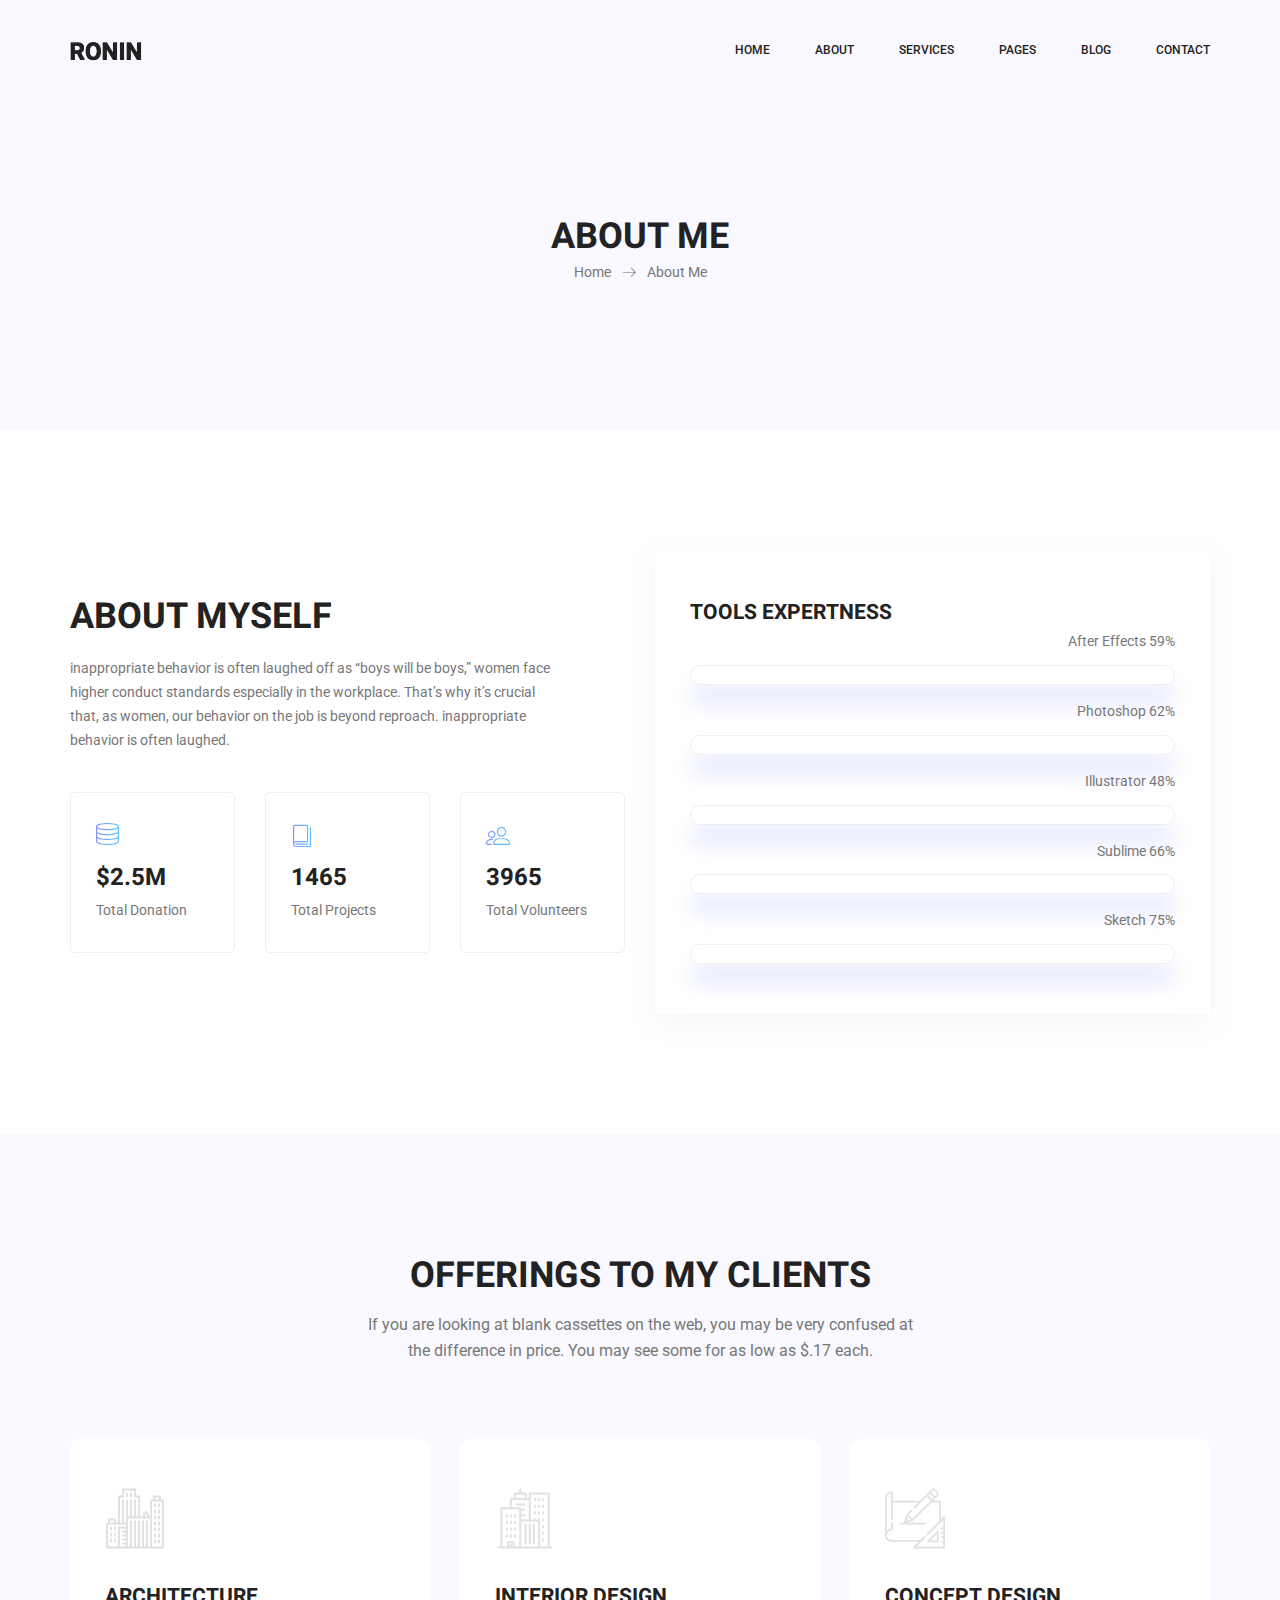
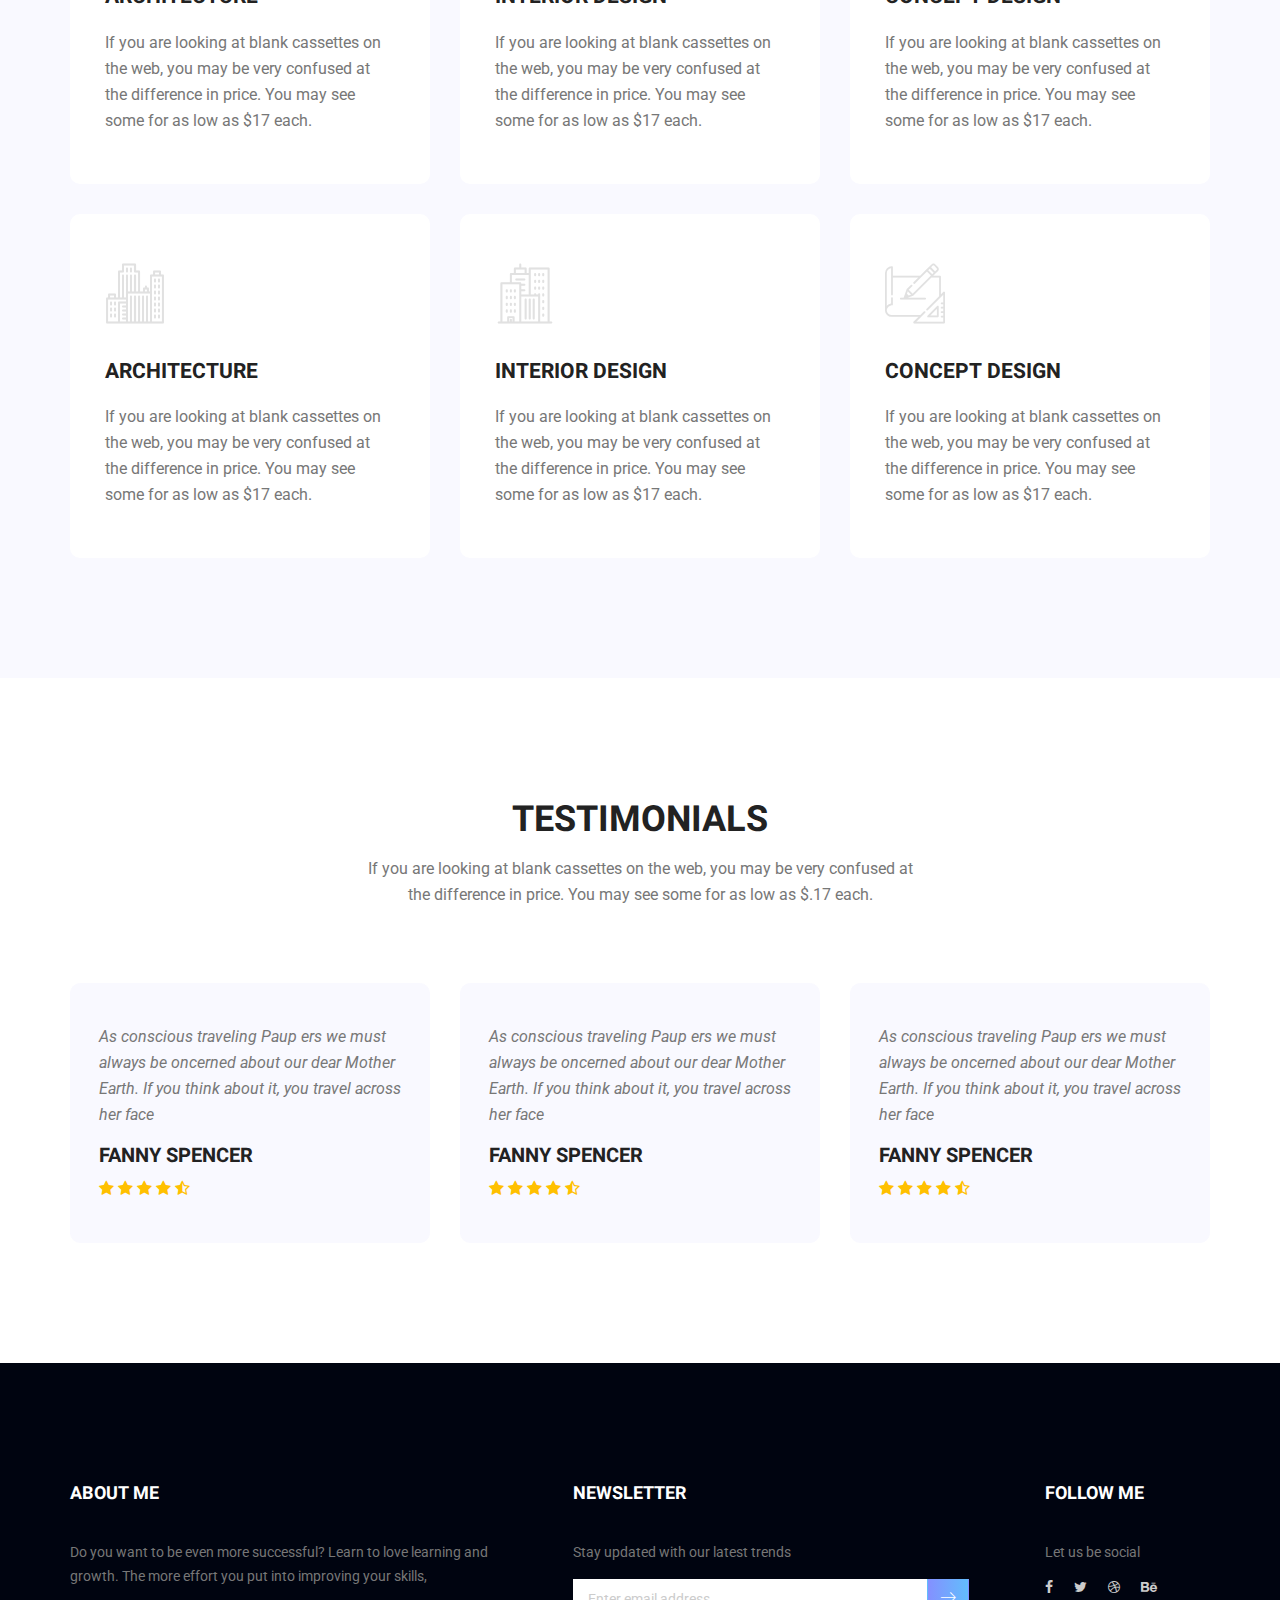
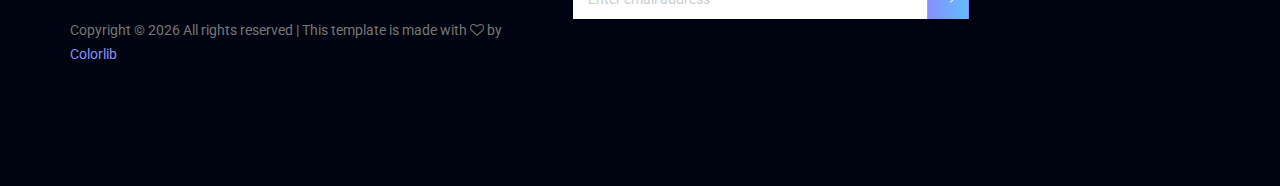
<file: about-us.html>
<!doctype html>
<html lang="en">

<head>
	<!-- Required meta tags -->
	<meta charset="utf-8">
	<meta name="viewport" content="width=device-width, initial-scale=1, shrink-to-fit=no">
	<link rel="icon" href="img/favicon.png" type="image/png">
	<title>Shaikh Minhaj</title>
	<!-- Bootstrap CSS -->
	<link rel="stylesheet" href="css/bootstrap.css">
	<link rel="stylesheet" href="vendors/linericon/style.css">
	<link rel="stylesheet" href="css/font-awesome.min.css">
	<link rel="stylesheet" href="vendors/owl-carousel/owl.carousel.min.css">
	<link rel="stylesheet" href="vendors/lightbox/simpleLightbox.css">
	<link rel="stylesheet" href="vendors/nice-select/css/nice-select.css">
	<link rel="stylesheet" href="vendors/animate-css/animate.css">
	<link rel="stylesheet" href="vendors/flaticon/flaticon.css">
	<!-- main css -->
	<link rel="stylesheet" href="css/style.css">
	<link rel="stylesheet" href="css/responsive.css">
</head>

<body>

	<!--================Header Menu Area =================-->
	<header class="header_area">
		<div class="main_menu" id="mainNav">
			<nav class="navbar navbar-expand-lg navbar-light">
				<div class="container box_1620">
					<!-- Brand and toggle get grouped for better mobile display -->
					<a class="navbar-brand logo_h" href="index.html"><img src="img/logo.png" alt=""></a>
					<button class="navbar-toggler" type="button" data-toggle="collapse"
						data-target="#navbarSupportedContent" aria-controls="navbarSupportedContent"
						aria-expanded="false" aria-label="Toggle navigation">
						<span class="icon-bar"></span>
						<span class="icon-bar"></span>
						<span class="icon-bar"></span>
					</button>
					<!-- Collect the nav links, forms, and other content for toggling -->
					<div class="collapse navbar-collapse offset" id="navbarSupportedContent">
						<ul class="nav navbar-nav menu_nav ml-auto">
							<li class="nav-item active"><a class="nav-link" href="index.html">Home</a></li>
							<li class="nav-item"><a class="nav-link" href="about-us.html">About</a></li>
							<li class="nav-item"><a class="nav-link" href="services.html">Services</a>
							<li class="nav-item submenu dropdown">
								<a href="#" class="nav-link dropdown-toggle" data-toggle="dropdown" role="button"
									aria-haspopup="true" aria-expanded="false">Pages</a>
								<ul class="dropdown-menu">
									<li class="nav-item"><a class="nav-link" href="portfolio.html">Portfolio</a></li>
									<li class="nav-item"><a class="nav-link" href="portfolio-details.html">Project
											Details</a></li>
									<li class="nav-item"><a class="nav-link" href="elements.html">Elements</a></li>
								</ul>
							</li>
							<li class="nav-item submenu dropdown">
								<a href="#" class="nav-link dropdown-toggle" data-toggle="dropdown" role="button"
									aria-haspopup="true" aria-expanded="false">Blog</a>
								<ul class="dropdown-menu">
									<li class="nav-item"><a class="nav-link" href="blog.html">Blog</a></li>
									<li class="nav-item"><a class="nav-link" href="single-blog.html">Blog Details</a>
									</li>
								</ul>
							</li>
							<li class="nav-item"><a class="nav-link" href="contact.html">Contact</a></li>
						</ul>
					</div>
				</div>
			</nav>
		</div>
	</header>
	<!--================Header Menu Area =================-->

	<!--================Home Banner Area =================-->
	<section class="banner_area">
		<div class="banner_inner d-flex align-items-center">
			<div class="overlay bg-parallax" data-stellar-ratio="0.9" data-stellar-vertical-offset="0"
				data-background=""></div>
			<div class="container">
				<div class="banner_content text-center">
					<h2>About Me</h2>
					<div class="page_link">
						<a href="index.html">Home</a>
						<a href="about-us.html">About Me</a>
					</div>

				</div>
			</div>
		</div>
	</section>
	<!--================End Home Banner Area =================-->

	<!--================Welcome Area =================-->
	<section class="welcome_area p_120">
		<div class="container">
			<div class="row welcome_inner">
				<div class="col-lg-6">
					<div class="welcome_text">
						<h4>About Myself</h4>
						<p>inappropriate behavior is often laughed off as “boys will be boys,” women face higher conduct
							standards especially in the workplace. That’s why it’s crucial that, as women, our behavior
							on the job is beyond reproach. inappropriate behavior is often laughed.</p>
						<div class="row">
							<div class="col-sm-4">
								<div class="wel_item">
									<i class="lnr lnr-database"></i>
									<h4>$2.5M</h4>
									<p>Total Donation</p>
								</div>
							</div>
							<div class="col-sm-4">
								<div class="wel_item">
									<i class="lnr lnr-book"></i>
									<h4>1465</h4>
									<p>Total Projects</p>
								</div>
							</div>
							<div class="col-sm-4">
								<div class="wel_item">
									<i class="lnr lnr-users"></i>
									<h4>3965</h4>
									<p>Total Volunteers</p>
								</div>
							</div>
						</div>
					</div>
				</div>
				<div class="col-lg-6">
					<div class="tools_expert">
						<h3>Tools Expertness</h3>
						<div class="skill_main">
							<div class="skill_item">
								<h4>After Effects <span class="counter">85</span>%</h4>
								<div class="progress">
									<div class="progress-bar" role="progressbar" aria-valuenow="85" aria-valuemin="0"
										aria-valuemax="100"></div>
								</div>
							</div>
							<div class="skill_item">
								<h4>Photoshop <span class="counter">90</span>%</h4>
								<div class="progress">
									<div class="progress-bar" role="progressbar" aria-valuenow="90" aria-valuemin="0"
										aria-valuemax="100"></div>
								</div>
							</div>
							<div class="skill_item">
								<h4>Illustrator <span class="counter">70</span>%</h4>
								<div class="progress">
									<div class="progress-bar" role="progressbar" aria-valuenow="70" aria-valuemin="0"
										aria-valuemax="100"></div>
								</div>
							</div>
							<div class="skill_item">
								<h4>Sublime <span class="counter">95</span>%</h4>
								<div class="progress">
									<div class="progress-bar" role="progressbar" aria-valuenow="95" aria-valuemin="0"
										aria-valuemax="100"></div>
								</div>
							</div>
							<div class="skill_item">
								<h4>Sketch <span class="counter">75</span>%</h4>
								<div class="progress">
									<div class="progress-bar" role="progressbar" aria-valuenow="75" aria-valuemin="0"
										aria-valuemax="100"></div>
								</div>
							</div>
						</div>
					</div>
				</div>
			</div>
		</div>
	</section>
	<!--================End Welcome Area =================-->

	<!--================Feature Area =================-->
	<section class="feature_area p_120">
		<div class="container">
			<div class="main_title">
				<h2>offerings to my clients</h2>
				<p>If you are looking at blank cassettes on the web, you may be very confused at the difference in
					price. You may see some for as low as $.17 each.</p>
			</div>
			<div class="feature_inner row">
				<div class="col-lg-4 col-md-6">
					<div class="feature_item">
						<i class="flaticon-city"></i>
						<h4>Architecture</h4>
						<p>If you are looking at blank cassettes on the web, you may be very confused at the difference
							in price. You may see some for as low as $17 each.</p>
					</div>
				</div>
				<div class="col-lg-4 col-md-6">
					<div class="feature_item">
						<i class="flaticon-skyline"></i>
						<h4>Interior Design</h4>
						<p>If you are looking at blank cassettes on the web, you may be very confused at the difference
							in price. You may see some for as low as $17 each.</p>
					</div>
				</div>
				<div class="col-lg-4 col-md-6">
					<div class="feature_item">
						<i class="flaticon-sketch"></i>
						<h4>Concept Design</h4>
						<p>If you are looking at blank cassettes on the web, you may be very confused at the difference
							in price. You may see some for as low as $17 each.</p>
					</div>
				</div>
				<div class="col-lg-4 col-md-6">
					<div class="feature_item">
						<i class="flaticon-city"></i>
						<h4>Architecture</h4>
						<p>If you are looking at blank cassettes on the web, you may be very confused at the difference
							in price. You may see some for as low as $17 each.</p>
					</div>
				</div>
				<div class="col-lg-4 col-md-6">
					<div class="feature_item">
						<i class="flaticon-skyline"></i>
						<h4>Interior Design</h4>
						<p>If you are looking at blank cassettes on the web, you may be very confused at the difference
							in price. You may see some for as low as $17 each.</p>
					</div>
				</div>
				<div class="col-lg-4 col-md-6">
					<div class="feature_item">
						<i class="flaticon-sketch"></i>
						<h4>Concept Design</h4>
						<p>If you are looking at blank cassettes on the web, you may be very confused at the difference
							in price. You may see some for as low as $17 each.</p>
					</div>
				</div>
			</div>
		</div>
	</section>
	<!--================End Feature Area =================-->

	<!--================Testimonials Area =================-->
	<section class="testimonials_area testi_two p_120">
		<div class="container">
			<div class="main_title">
				<h2>Testimonials</h2>
				<p>If you are looking at blank cassettes on the web, you may be very confused at the difference in
					price. You may see some for as low as $.17 each.</p>
			</div>
			<div class="testi_inner">
				<div class="testi_slider owl-carousel">
					<div class="item">
						<div class="testi_item">
							<p>As conscious traveling Paup ers we must always be oncerned about our dear Mother Earth.
								If you think about it, you travel across her face</p>
							<h4>Fanny Spencer</h4>
							<a href="#"><i class="fa fa-star"></i></a>
							<a href="#"><i class="fa fa-star"></i></a>
							<a href="#"><i class="fa fa-star"></i></a>
							<a href="#"><i class="fa fa-star"></i></a>
							<a href="#"><i class="fa fa-star-half-o"></i></a>
						</div>
					</div>
					<div class="item">
						<div class="testi_item">
							<p>As conscious traveling Paup ers we must always be oncerned about our dear Mother Earth.
								If you think about it, you travel across her face</p>
							<h4>Fanny Spencer</h4>
							<a href="#"><i class="fa fa-star"></i></a>
							<a href="#"><i class="fa fa-star"></i></a>
							<a href="#"><i class="fa fa-star"></i></a>
							<a href="#"><i class="fa fa-star"></i></a>
							<a href="#"><i class="fa fa-star-half-o"></i></a>
						</div>
					</div>
					<div class="item">
						<div class="testi_item">
							<p>As conscious traveling Paup ers we must always be oncerned about our dear Mother Earth.
								If you think about it, you travel across her face</p>
							<h4>Fanny Spencer</h4>
							<a href="#"><i class="fa fa-star"></i></a>
							<a href="#"><i class="fa fa-star"></i></a>
							<a href="#"><i class="fa fa-star"></i></a>
							<a href="#"><i class="fa fa-star"></i></a>
							<a href="#"><i class="fa fa-star-half-o"></i></a>
						</div>
					</div>
				</div>
			</div>
		</div>
	</section>
	<!--================End Testimonials Area =================-->

	<!--================Footer Area =================-->
	<footer class="footer_area p_120">
		<div class="container">
			<div class="row footer_inner">
				<div class="col-lg-5 col-sm-6">
					<aside class="f_widget ab_widget">
						<div class="f_title">
							<h3>About Me</h3>
						</div>
						<p>Do you want to be even more successful? Learn to love learning and growth. The more effort
							you put into improving your skills,</p>
						<p><!-- Link back to Colorlib can't be removed. Template is licensed under CC BY 3.0. -->
							Copyright &copy;
							<script>document.write(new Date().getFullYear());</script> All rights reserved | This
							template is made with <i class="fa fa-heart-o" aria-hidden="true"></i> by <a
								href="https://colorlib.com" target="_blank">Colorlib</a>
							<!-- Link back to Colorlib can't be removed. Template is licensed under CC BY 3.0. -->
						</p>
					</aside>
				</div>
				<div class="col-lg-5 col-sm-6">
					<aside class="f_widget news_widget">
						<div class="f_title">
							<h3>Newsletter</h3>
						</div>
						<p>Stay updated with our latest trends</p>
						<div id="mc_embed_signup">
							<form target="_blank"
								action="https://spondonit.us12.list-manage.com/subscribe/post?u=1462626880ade1ac87bd9c93a&amp;id=92a4423d01"
								method="get" class="subscribe_form relative">
								<div class="input-group d-flex flex-row">
									<input name="EMAIL" placeholder="Enter email address"
										onfocus="this.placeholder = ''" onblur="this.placeholder = 'Email Address '"
										required="" type="email">
									<button class="btn sub-btn"><span class="lnr lnr-arrow-right"></span></button>
								</div>
								<div class="mt-10 info"></div>
							</form>
						</div>
					</aside>
				</div>
				<div class="col-lg-2">
					<aside class="f_widget social_widget">
						<div class="f_title">
							<h3>Follow Me</h3>
						</div>
						<p>Let us be social</p>
						<ul class="list">
							<li><a href="#"><i class="fa fa-facebook"></i></a></li>
							<li><a href="#"><i class="fa fa-twitter"></i></a></li>
							<li><a href="#"><i class="fa fa-dribbble"></i></a></li>
							<li><a href="#"><i class="fa fa-behance"></i></a></li>
						</ul>
					</aside>
				</div>
			</div>
		</div>
	</footer>
	<!--================End Footer Area =================-->




	<!-- Optional JavaScript -->
	<!-- jQuery first, then Popper.js, then Bootstrap JS -->
	<script src="js/jquery-3.2.1.min.js"></script>
	<script src="js/popper.js"></script>
	<script src="js/bootstrap.min.js"></script>
	<script src="js/stellar.js"></script>
	<script src="vendors/lightbox/simpleLightbox.min.js"></script>
	<script src="vendors/nice-select/js/jquery.nice-select.min.js"></script>
	<script src="vendors/isotope/imagesloaded.pkgd.min.js"></script>
	<script src="vendors/isotope/isotope-min.js"></script>
	<script src="vendors/owl-carousel/owl.carousel.min.js"></script>
	<script src="js/jquery.ajaxchimp.min.js"></script>
	<script src="js/mail-script.js"></script>
	<script src="vendors/counter-up/jquery.waypoints.min.js"></script>
	<script src="vendors/counter-up/jquery.counterup.min.js"></script>
	<script src="js/theme.js"></script>
</body>

</html>
</file>
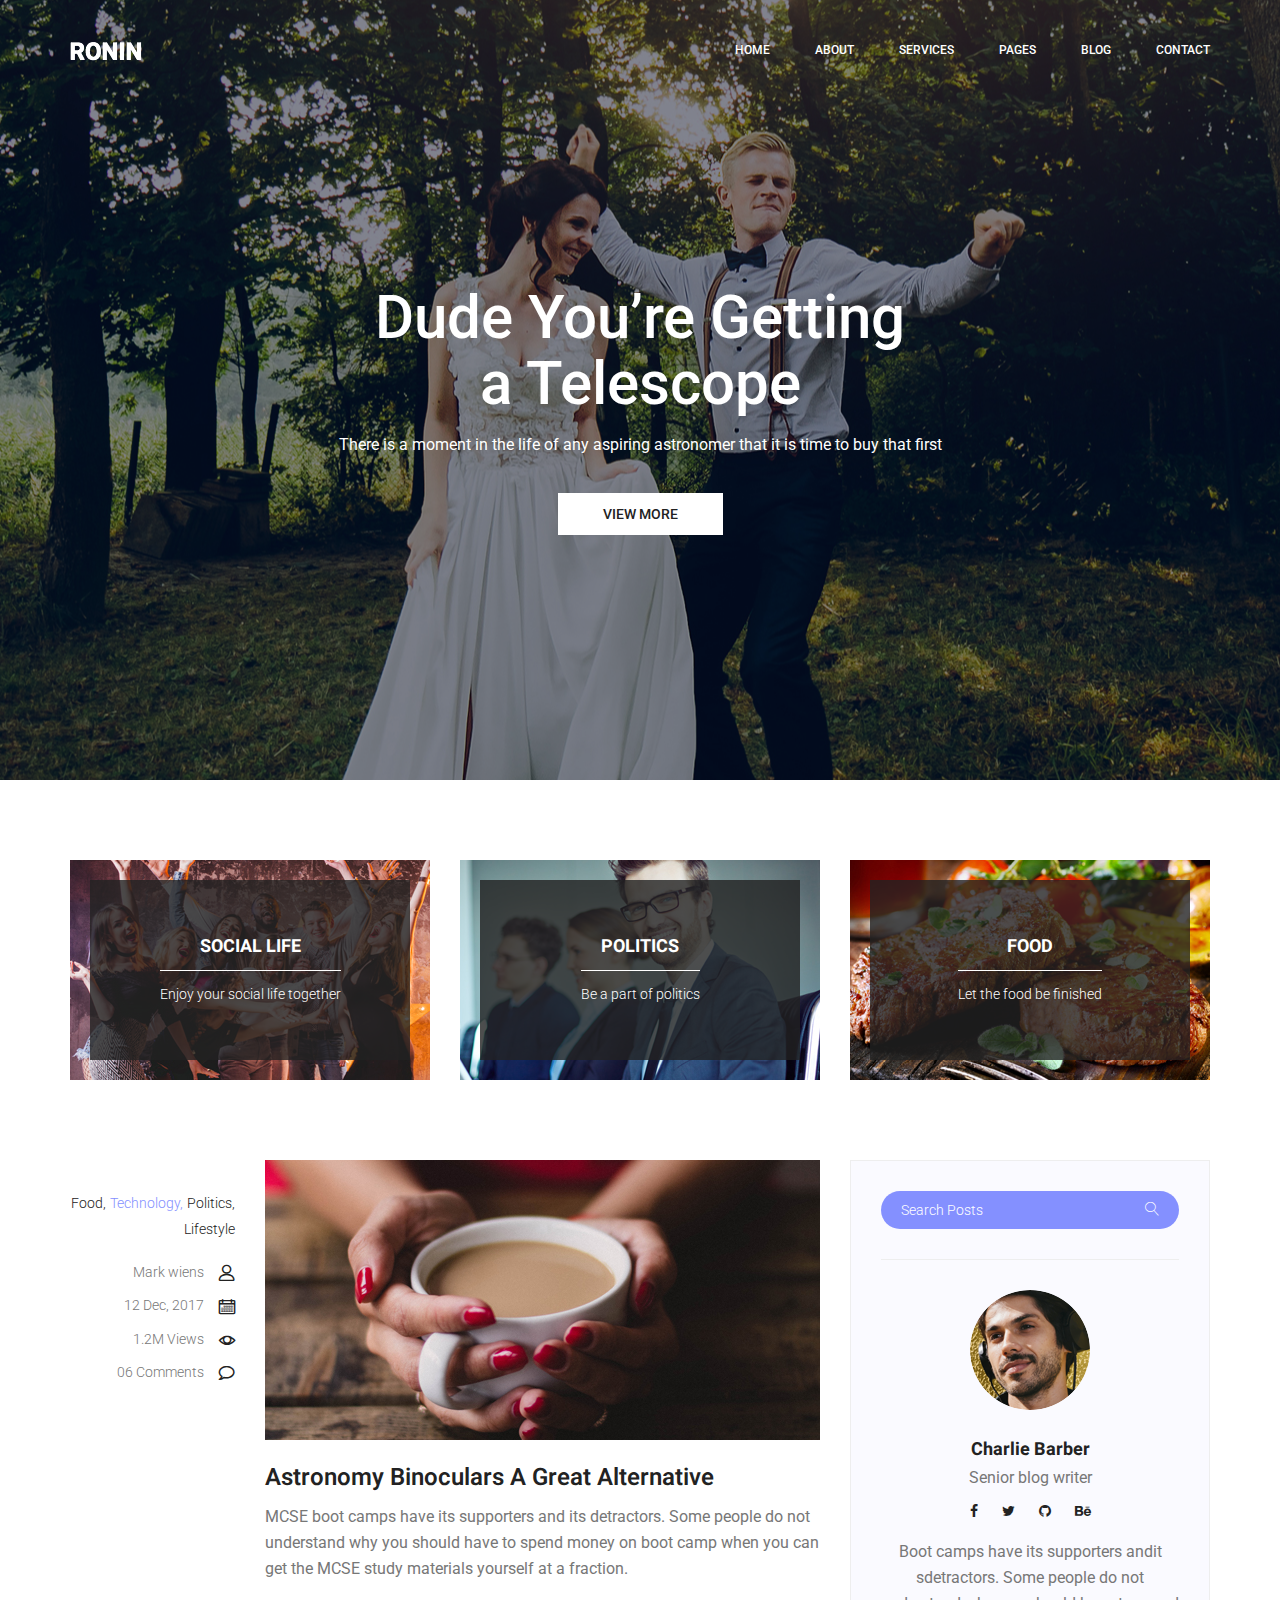
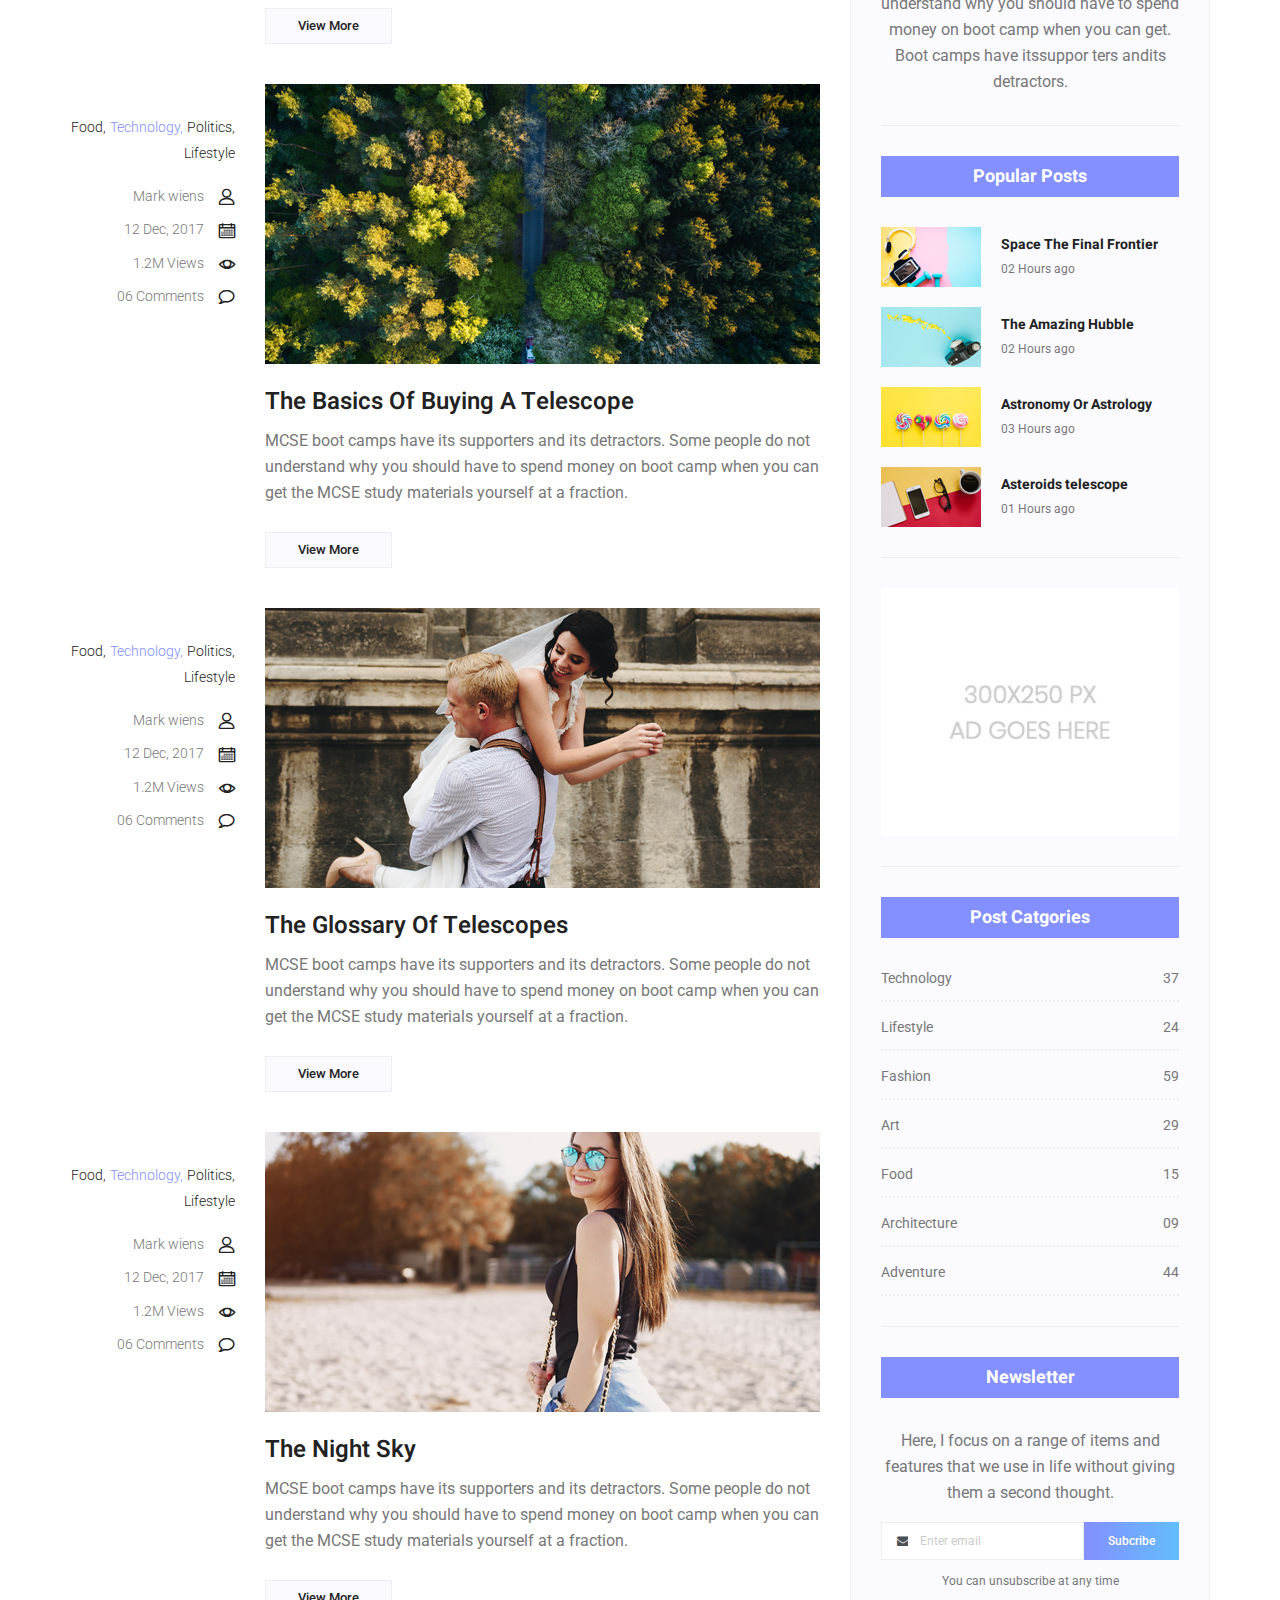
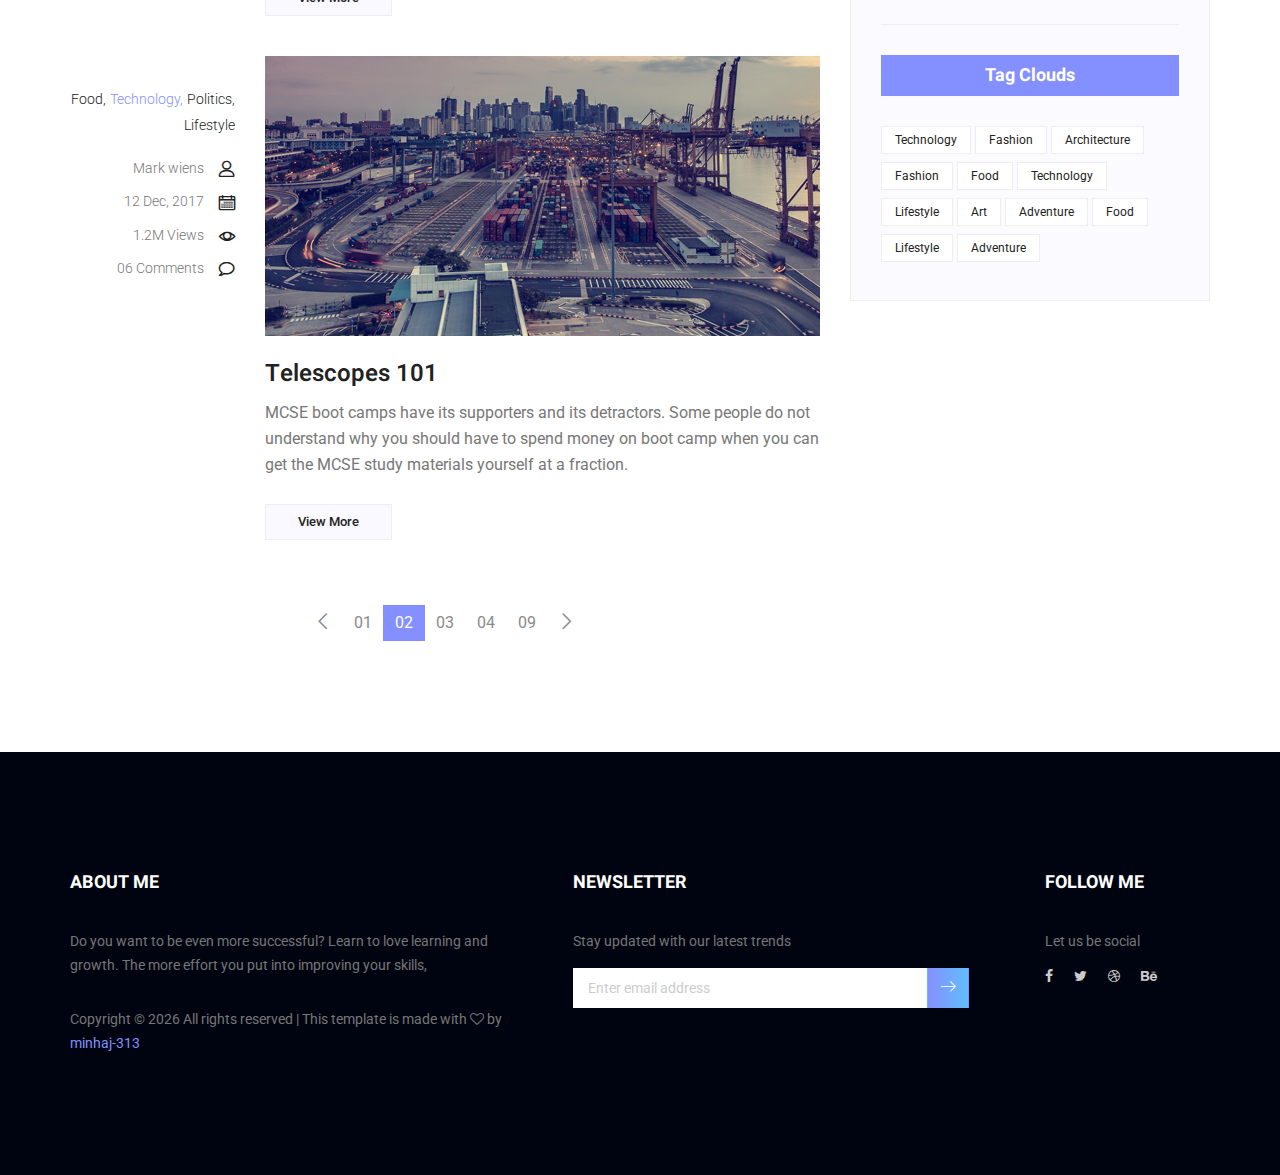
<file: blog.html>
<!doctype html>
<html lang="en">

<head>
    <!-- Required meta tags -->
    <meta charset="utf-8">
    <meta name="viewport" content="width=device-width, initial-scale=1, shrink-to-fit=no">
    <link rel="icon" href="img/favicon.png" type="image/png">
    <title>Shaikh Minhaj</title>
    <!-- Bootstrap CSS -->
    <link rel="stylesheet" href="css/bootstrap.css">
    <link rel="stylesheet" href="vendors/linericon/style.css">
    <link rel="stylesheet" href="css/font-awesome.min.css">
    <link rel="stylesheet" href="vendors/owl-carousel/owl.carousel.min.css">
    <link rel="stylesheet" href="vendors/lightbox/simpleLightbox.css">
    <link rel="stylesheet" href="vendors/nice-select/css/nice-select.css">
    <link rel="stylesheet" href="vendors/animate-css/animate.css">
    <!-- main css -->
    <link rel="stylesheet" href="css/style.css">
    <link rel="stylesheet" href="css/responsive.css">
</head>

<body>

    <!--================Header Menu Area =================-->
    <header class="header_area white_menu">
        <div class="main_menu" id="mainNav">
            <nav class="navbar navbar-expand-lg navbar-light">
                <div class="container box_1620">
                    <!-- Brand and toggle get grouped for better mobile display -->
                    <a class="navbar-brand logo_h" href="index.html"><img src="img/logo.png" alt=""><img
                            src="img/logo-2.png" alt=""></a>
                    <button class="navbar-toggler" type="button" data-toggle="collapse"
                        data-target="#navbarSupportedContent" aria-controls="navbarSupportedContent"
                        aria-expanded="false" aria-label="Toggle navigation">
                        <span class="icon-bar"></span>
                        <span class="icon-bar"></span>
                        <span class="icon-bar"></span>
                    </button>
                    <!-- Collect the nav links, forms, and other content for toggling -->
                    <div class="collapse navbar-collapse offset" id="navbarSupportedContent">
                        <ul class="nav navbar-nav menu_nav ml-auto">
                            <li class="nav-item active"><a class="nav-link" href="index.html">Home</a></li>
                            <li class="nav-item"><a class="nav-link" href="about-us.html">About</a></li>
                            <li class="nav-item"><a class="nav-link" href="services.html">Services</a>
                            <li class="nav-item submenu dropdown">
                                <a href="#" class="nav-link dropdown-toggle" data-toggle="dropdown" role="button"
                                    aria-haspopup="true" aria-expanded="false">Pages</a>
                                <ul class="dropdown-menu">
                                    <li class="nav-item"><a class="nav-link" href="portfolio.html">Portfolio</a></li>
                                    <li class="nav-item"><a class="nav-link" href="portfolio-details.html">Project
                                            Details</a></li>
                                    <li class="nav-item"><a class="nav-link" href="elements.html">Elements</a></li>
                                </ul>
                            </li>
                            <li class="nav-item submenu dropdown">
                                <a href="#" class="nav-link dropdown-toggle" data-toggle="dropdown" role="button"
                                    aria-haspopup="true" aria-expanded="false">Blog</a>
                                <ul class="dropdown-menu">
                                    <li class="nav-item"><a class="nav-link" href="blog.html">Blog</a></li>
                                    <li class="nav-item"><a class="nav-link" href="single-blog.html">Blog Details</a>
                                    </li>
                                </ul>
                            </li>
                            <li class="nav-item"><a class="nav-link" href="contact.html">Contact</a></li>
                        </ul>
                    </div>
                </div>
            </nav>
        </div>
    </header>
    <!--================Header Menu Area =================-->

    <!--================Home Banner Area =================-->
    <section class="home_banner_area blog_banner">
        <div class="banner_inner d-flex align-items-center">
            <div class="overlay bg-parallax" data-stellar-ratio="0.9" data-stellar-vertical-offset="0"
                data-background=""></div>
            <div class="container">
                <div class="blog_b_text text-center">
                    <h2>Dude You’re Getting <br /> a Telescope</h2>
                    <p>There is a moment in the life of any aspiring astronomer that it is time to buy that first</p>
                    <a class="white_bg_btn" href="#">View More</a>
                </div>
            </div>
        </div>
    </section>
    <!--================End Home Banner Area =================-->

    <!--================Blog Categorie Area =================-->
    <section class="blog_categorie_area">
        <div class="container">
            <div class="row">
                <div class="col-lg-4">
                    <div class="categories_post">
                        <img src="img/blog/cat-post/cat-post-3.jpg" alt="post">
                        <div class="categories_details">
                            <div class="categories_text">
                                <a href="blog-details.html">
                                    <h5>Social Life</h5>
                                </a>
                                <div class="border_line"></div>
                                <p>Enjoy your social life together</p>
                            </div>
                        </div>
                    </div>
                </div>
                <div class="col-lg-4">
                    <div class="categories_post">
                        <img src="img/blog/cat-post/cat-post-2.jpg" alt="post">
                        <div class="categories_details">
                            <div class="categories_text">
                                <a href="blog-details.html">
                                    <h5>Politics</h5>
                                </a>
                                <div class="border_line"></div>
                                <p>Be a part of politics</p>
                            </div>
                        </div>
                    </div>
                </div>
                <div class="col-lg-4">
                    <div class="categories_post">
                        <img src="img/blog/cat-post/cat-post-1.jpg" alt="post">
                        <div class="categories_details">
                            <div class="categories_text">
                                <a href="blog-details.html">
                                    <h5>Food</h5>
                                </a>
                                <div class="border_line"></div>
                                <p>Let the food be finished</p>
                            </div>
                        </div>
                    </div>
                </div>
            </div>
        </div>
    </section>
    <!--================Blog Categorie Area =================-->

    <!--================Blog Area =================-->
    <section class="blog_area">
        <div class="container">
            <div class="row">
                <div class="col-lg-8">
                    <div class="blog_left_sidebar">
                        <article class="row blog_item">
                            <div class="col-md-3">
                                <div class="blog_info text-right">
                                    <div class="post_tag">
                                        <a href="#">Food,</a>
                                        <a class="active" href="#">Technology,</a>
                                        <a href="#">Politics,</a>
                                        <a href="#">Lifestyle</a>
                                    </div>
                                    <ul class="blog_meta list">
                                        <li><a href="#">Mark wiens<i class="lnr lnr-user"></i></a></li>
                                        <li><a href="#">12 Dec, 2017<i class="lnr lnr-calendar-full"></i></a></li>
                                        <li><a href="#">1.2M Views<i class="lnr lnr-eye"></i></a></li>
                                        <li><a href="#">06 Comments<i class="lnr lnr-bubble"></i></a></li>
                                    </ul>
                                </div>
                            </div>
                            <div class="col-md-9">
                                <div class="blog_post">
                                    <img src="img/blog/main-blog/m-blog-1.jpg" alt="">
                                    <div class="blog_details">
                                        <a href="single-blog.html">
                                            <h2>Astronomy Binoculars A Great Alternative</h2>
                                        </a>
                                        <p>MCSE boot camps have its supporters and its detractors. Some people do not
                                            understand why you should have to spend money on boot camp when you can get
                                            the MCSE study materials yourself at a fraction.</p>
                                        <a href="single-blog.html" class="blog_btn">View More</a>
                                    </div>
                                </div>
                            </div>
                        </article>
                        <article class="row blog_item">
                            <div class="col-md-3">
                                <div class="blog_info text-right">
                                    <div class="post_tag">
                                        <a href="#">Food,</a>
                                        <a class="active" href="#">Technology,</a>
                                        <a href="#">Politics,</a>
                                        <a href="#">Lifestyle</a>
                                    </div>
                                    <ul class="blog_meta list">
                                        <li><a href="#">Mark wiens<i class="lnr lnr-user"></i></a></li>
                                        <li><a href="#">12 Dec, 2017<i class="lnr lnr-calendar-full"></i></a></li>
                                        <li><a href="#">1.2M Views<i class="lnr lnr-eye"></i></a></li>
                                        <li><a href="#">06 Comments<i class="lnr lnr-bubble"></i></a></li>
                                    </ul>
                                </div>
                            </div>
                            <div class="col-md-9">
                                <div class="blog_post">
                                    <img src="img/blog/main-blog/m-blog-2.jpg" alt="">
                                    <div class="blog_details">
                                        <a href="single-blog.html">
                                            <h2>The Basics Of Buying A Telescope</h2>
                                        </a>
                                        <p>MCSE boot camps have its supporters and its detractors. Some people do not
                                            understand why you should have to spend money on boot camp when you can get
                                            the MCSE study materials yourself at a fraction.</p>
                                        <a href="single-blog.html" class="blog_btn">View More</a>
                                    </div>
                                </div>
                            </div>
                        </article>
                        <article class="row blog_item">
                            <div class="col-md-3">
                                <div class="blog_info text-right">
                                    <div class="post_tag">
                                        <a href="#">Food,</a>
                                        <a class="active" href="#">Technology,</a>
                                        <a href="#">Politics,</a>
                                        <a href="#">Lifestyle</a>
                                    </div>
                                    <ul class="blog_meta list">
                                        <li><a href="#">Mark wiens<i class="lnr lnr-user"></i></a></li>
                                        <li><a href="#">12 Dec, 2017<i class="lnr lnr-calendar-full"></i></a></li>
                                        <li><a href="#">1.2M Views<i class="lnr lnr-eye"></i></a></li>
                                        <li><a href="#">06 Comments<i class="lnr lnr-bubble"></i></a></li>
                                    </ul>
                                </div>
                            </div>
                            <div class="col-md-9">
                                <div class="blog_post">
                                    <img src="img/blog/main-blog/m-blog-3.jpg" alt="">
                                    <div class="blog_details">
                                        <a href="single-blog.html">
                                            <h2>The Glossary Of Telescopes</h2>
                                        </a>
                                        <p>MCSE boot camps have its supporters and its detractors. Some people do not
                                            understand why you should have to spend money on boot camp when you can get
                                            the MCSE study materials yourself at a fraction.</p>
                                        <a href="single-blog.html" class="blog_btn">View More</a>
                                    </div>
                                </div>
                            </div>
                        </article>
                        <article class="row blog_item">
                            <div class="col-md-3">
                                <div class="blog_info text-right">
                                    <div class="post_tag">
                                        <a href="#">Food,</a>
                                        <a class="active" href="#">Technology,</a>
                                        <a href="#">Politics,</a>
                                        <a href="#">Lifestyle</a>
                                    </div>
                                    <ul class="blog_meta list">
                                        <li><a href="#">Mark wiens<i class="lnr lnr-user"></i></a></li>
                                        <li><a href="#">12 Dec, 2017<i class="lnr lnr-calendar-full"></i></a></li>
                                        <li><a href="#">1.2M Views<i class="lnr lnr-eye"></i></a></li>
                                        <li><a href="#">06 Comments<i class="lnr lnr-bubble"></i></a></li>
                                    </ul>
                                </div>
                            </div>
                            <div class="col-md-9">
                                <div class="blog_post">
                                    <img src="img/blog/main-blog/m-blog-4.jpg" alt="">
                                    <div class="blog_details">
                                        <a href="single-blog.html">
                                            <h2>The Night Sky</h2>
                                        </a>
                                        <p>MCSE boot camps have its supporters and its detractors. Some people do not
                                            understand why you should have to spend money on boot camp when you can get
                                            the MCSE study materials yourself at a fraction.</p>
                                        <a href="single-blog.html" class="blog_btn">View More</a>
                                    </div>
                                </div>
                            </div>
                        </article>
                        <article class="row blog_item">
                            <div class="col-md-3">
                                <div class="blog_info text-right">
                                    <div class="post_tag">
                                        <a href="#">Food,</a>
                                        <a class="active" href="#">Technology,</a>
                                        <a href="#">Politics,</a>
                                        <a href="#">Lifestyle</a>
                                    </div>
                                    <ul class="blog_meta list">
                                        <li><a href="#">Mark wiens<i class="lnr lnr-user"></i></a></li>
                                        <li><a href="#">12 Dec, 2017<i class="lnr lnr-calendar-full"></i></a></li>
                                        <li><a href="#">1.2M Views<i class="lnr lnr-eye"></i></a></li>
                                        <li><a href="#">06 Comments<i class="lnr lnr-bubble"></i></a></li>
                                    </ul>
                                </div>
                            </div>
                            <div class="col-md-9">
                                <div class="blog_post">
                                    <img src="img/blog/main-blog/m-blog-5.jpg" alt="">
                                    <div class="blog_details">
                                        <a href="single-blog.html">
                                            <h2>Telescopes 101</h2>
                                        </a>
                                        <p>MCSE boot camps have its supporters and its detractors. Some people do not
                                            understand why you should have to spend money on boot camp when you can get
                                            the MCSE study materials yourself at a fraction.</p>
                                        <a href="single-blog.html" class="blog_btn">View More</a>
                                    </div>
                                </div>
                            </div>
                        </article>
                        <nav class="blog-pagination justify-content-center d-flex">
                            <ul class="pagination">
                                <li class="page-item">
                                    <a href="#" class="page-link" aria-label="Previous">
                                        <span aria-hidden="true">
                                            <span class="lnr lnr-chevron-left"></span>
                                        </span>
                                    </a>
                                </li>
                                <li class="page-item"><a href="#" class="page-link">01</a></li>
                                <li class="page-item active"><a href="#" class="page-link">02</a></li>
                                <li class="page-item"><a href="#" class="page-link">03</a></li>
                                <li class="page-item"><a href="#" class="page-link">04</a></li>
                                <li class="page-item"><a href="#" class="page-link">09</a></li>
                                <li class="page-item">
                                    <a href="#" class="page-link" aria-label="Next">
                                        <span aria-hidden="true">
                                            <span class="lnr lnr-chevron-right"></span>
                                        </span>
                                    </a>
                                </li>
                            </ul>
                        </nav>
                    </div>
                </div>
                <div class="col-lg-4">
                    <div class="blog_right_sidebar">
                        <aside class="single_sidebar_widget search_widget">
                            <div class="input-group">
                                <input type="text" class="form-control" placeholder="Search Posts">
                                <span class="input-group-btn">
                                    <button class="btn btn-default" type="button"><i
                                            class="lnr lnr-magnifier"></i></button>
                                </span>
                            </div><!-- /input-group -->
                            <div class="br"></div>
                        </aside>
                        <aside class="single_sidebar_widget author_widget">
                            <img class="author_img rounded-circle" src="img/blog/author.png" alt="">
                            <h4>Charlie Barber</h4>
                            <p>Senior blog writer</p>
                            <div class="social_icon">
                                <a href="#"><i class="fa fa-facebook"></i></a>
                                <a href="#"><i class="fa fa-twitter"></i></a>
                                <a href="#"><i class="fa fa-github"></i></a>
                                <a href="#"><i class="fa fa-behance"></i></a>
                            </div>
                            <p>Boot camps have its supporters andit sdetractors. Some people do not understand why you
                                should have to spend money on boot camp when you can get. Boot camps have itssuppor ters
                                andits detractors.</p>
                            <div class="br"></div>
                        </aside>
                        <aside class="single_sidebar_widget popular_post_widget">
                            <h3 class="widget_title">Popular Posts</h3>
                            <div class="media post_item">
                                <img src="img/blog/popular-post/post1.jpg" alt="post">
                                <div class="media-body">
                                    <a href="blog-details.html">
                                        <h3>Space The Final Frontier</h3>
                                    </a>
                                    <p>02 Hours ago</p>
                                </div>
                            </div>
                            <div class="media post_item">
                                <img src="img/blog/popular-post/post2.jpg" alt="post">
                                <div class="media-body">
                                    <a href="blog-details.html">
                                        <h3>The Amazing Hubble</h3>
                                    </a>
                                    <p>02 Hours ago</p>
                                </div>
                            </div>
                            <div class="media post_item">
                                <img src="img/blog/popular-post/post3.jpg" alt="post">
                                <div class="media-body">
                                    <a href="blog-details.html">
                                        <h3>Astronomy Or Astrology</h3>
                                    </a>
                                    <p>03 Hours ago</p>
                                </div>
                            </div>
                            <div class="media post_item">
                                <img src="img/blog/popular-post/post4.jpg" alt="post">
                                <div class="media-body">
                                    <a href="blog-details.html">
                                        <h3>Asteroids telescope</h3>
                                    </a>
                                    <p>01 Hours ago</p>
                                </div>
                            </div>
                            <div class="br"></div>
                        </aside>
                        <aside class="single_sidebar_widget ads_widget">
                            <a href="#"><img class="img-fluid" src="img/blog/add.jpg" alt=""></a>
                            <div class="br"></div>
                        </aside>
                        <aside class="single_sidebar_widget post_category_widget">
                            <h4 class="widget_title">Post Catgories</h4>
                            <ul class="list cat-list">
                                <li>
                                    <a href="#" class="d-flex justify-content-between">
                                        <p>Technology</p>
                                        <p>37</p>
                                    </a>
                                </li>
                                <li>
                                    <a href="#" class="d-flex justify-content-between">
                                        <p>Lifestyle</p>
                                        <p>24</p>
                                    </a>
                                </li>
                                <li>
                                    <a href="#" class="d-flex justify-content-between">
                                        <p>Fashion</p>
                                        <p>59</p>
                                    </a>
                                </li>
                                <li>
                                    <a href="#" class="d-flex justify-content-between">
                                        <p>Art</p>
                                        <p>29</p>
                                    </a>
                                </li>
                                <li>
                                    <a href="#" class="d-flex justify-content-between">
                                        <p>Food</p>
                                        <p>15</p>
                                    </a>
                                </li>
                                <li>
                                    <a href="#" class="d-flex justify-content-between">
                                        <p>Architecture</p>
                                        <p>09</p>
                                    </a>
                                </li>
                                <li>
                                    <a href="#" class="d-flex justify-content-between">
                                        <p>Adventure</p>
                                        <p>44</p>
                                    </a>
                                </li>
                            </ul>
                            <div class="br"></div>
                        </aside>
                        <aside class="single-sidebar-widget newsletter_widget">
                            <h4 class="widget_title">Newsletter</h4>
                            <p>
                                Here, I focus on a range of items and features that we use in life without
                                giving them a second thought.
                            </p>
                            <div class="form-group d-flex flex-row">
                                <div class="input-group">
                                    <div class="input-group-prepend">
                                        <div class="input-group-text"><i class="fa fa-envelope" aria-hidden="true"></i>
                                        </div>
                                    </div>
                                    <input type="text" class="form-control" id="inlineFormInputGroup"
                                        placeholder="Enter email" onfocus="this.placeholder = ''"
                                        onblur="this.placeholder = 'Enter email'">
                                </div>
                                <a href="#" class="bbtns">Subcribe</a>
                            </div>
                            <p class="text-bottom">You can unsubscribe at any time</p>
                            <div class="br"></div>
                        </aside>
                        <aside class="single-sidebar-widget tag_cloud_widget">
                            <h4 class="widget_title">Tag Clouds</h4>
                            <ul class="list">
                                <li><a href="#">Technology</a></li>
                                <li><a href="#">Fashion</a></li>
                                <li><a href="#">Architecture</a></li>
                                <li><a href="#">Fashion</a></li>
                                <li><a href="#">Food</a></li>
                                <li><a href="#">Technology</a></li>
                                <li><a href="#">Lifestyle</a></li>
                                <li><a href="#">Art</a></li>
                                <li><a href="#">Adventure</a></li>
                                <li><a href="#">Food</a></li>
                                <li><a href="#">Lifestyle</a></li>
                                <li><a href="#">Adventure</a></li>
                            </ul>
                        </aside>
                    </div>
                </div>
            </div>
        </div>
    </section>
    <!--================Blog Area =================-->

    <!--================Footer Area =================-->
    <footer class="footer_area p_120">
        <div class="container">
            <div class="row footer_inner">
                <div class="col-lg-5 col-sm-6">
                    <aside class="f_widget ab_widget">
                        <div class="f_title">
                            <h3>About Me</h3>
                        </div>
                        <p>Do you want to be even more successful? Learn to love learning and growth. The more effort
                            you put into improving your skills,</p>
                        <p><!-- Link back to Colorlib can't be removed. Template is licensed under CC BY 3.0. -->
                            Copyright &copy;
                            <script>document.write(new Date().getFullYear());</script> All rights reserved | This
                            template is made with <i class="fa fa-heart-o" aria-hidden="true"></i> by <a
                                href="https:github.com/minhaj-313" target="_blank">minhaj-313</a>
                            <!-- Link back to Colorlib can't be removed. Template is licensed under CC BY 3.0. -->
                        </p>
                    </aside>
                </div>
                <div class="col-lg-5 col-sm-6">
                    <aside class="f_widget news_widget">
                        <div class="f_title">
                            <h3>Newsletter</h3>
                        </div>
                        <p>Stay updated with our latest trends</p>
                        <div id="mc_embed_signup">
                            <form target="_blank"
                                action="https://spondonit.us12.list-manage.com/subscribe/post?u=1462626880ade1ac87bd9c93a&amp;id=92a4423d01"
                                method="get" class="subscribe_form relative">
                                <div class="input-group d-flex flex-row">
                                    <input name="EMAIL" placeholder="Enter email address"
                                        onfocus="this.placeholder = ''" onblur="this.placeholder = 'Email Address '"
                                        required="" type="email">
                                    <button class="btn sub-btn"><span class="lnr lnr-arrow-right"></span></button>
                                </div>
                                <div class="mt-10 info"></div>
                            </form>
                        </div>
                    </aside>
                </div>
                <div class="col-lg-2">
                    <aside class="f_widget social_widget">
                        <div class="f_title">
                            <h3>Follow Me</h3>
                        </div>
                        <p>Let us be social</p>
                        <ul class="list">
                            <li><a href="#"><i class="fa fa-facebook"></i></a></li>
                            <li><a href="#"><i class="fa fa-twitter"></i></a></li>
                            <li><a href="#"><i class="fa fa-dribbble"></i></a></li>
                            <li><a href="#"><i class="fa fa-behance"></i></a></li>
                        </ul>
                    </aside>
                </div>
            </div>
        </div>
    </footer>
    <!--================End Footer Area =================-->




    <!-- Optional JavaScript -->
    <!-- jQuery first, then Popper.js, then Bootstrap JS -->
    <script src="js/jquery-3.2.1.min.js"></script>
    <script src="js/popper.js"></script>
    <script src="js/bootstrap.min.js"></script>
    <script src="js/stellar.js"></script>
    <script src="vendors/lightbox/simpleLightbox.min.js"></script>
    <script src="vendors/nice-select/js/jquery.nice-select.min.js"></script>
    <script src="vendors/isotope/imagesloaded.pkgd.min.js"></script>
    <script src="vendors/isotope/isotope-min.js"></script>
    <script src="vendors/owl-carousel/owl.carousel.min.js"></script>
    <script src="js/jquery.ajaxchimp.min.js"></script>
    <script src="js/mail-script.js"></script>
    <script src="vendors/counter-up/jquery.waypoints.min.js"></script>
    <script src="vendors/counter-up/jquery.counterup.min.js"></script>
    <script src="js/theme.js"></script>
</body>

</html>
</file>
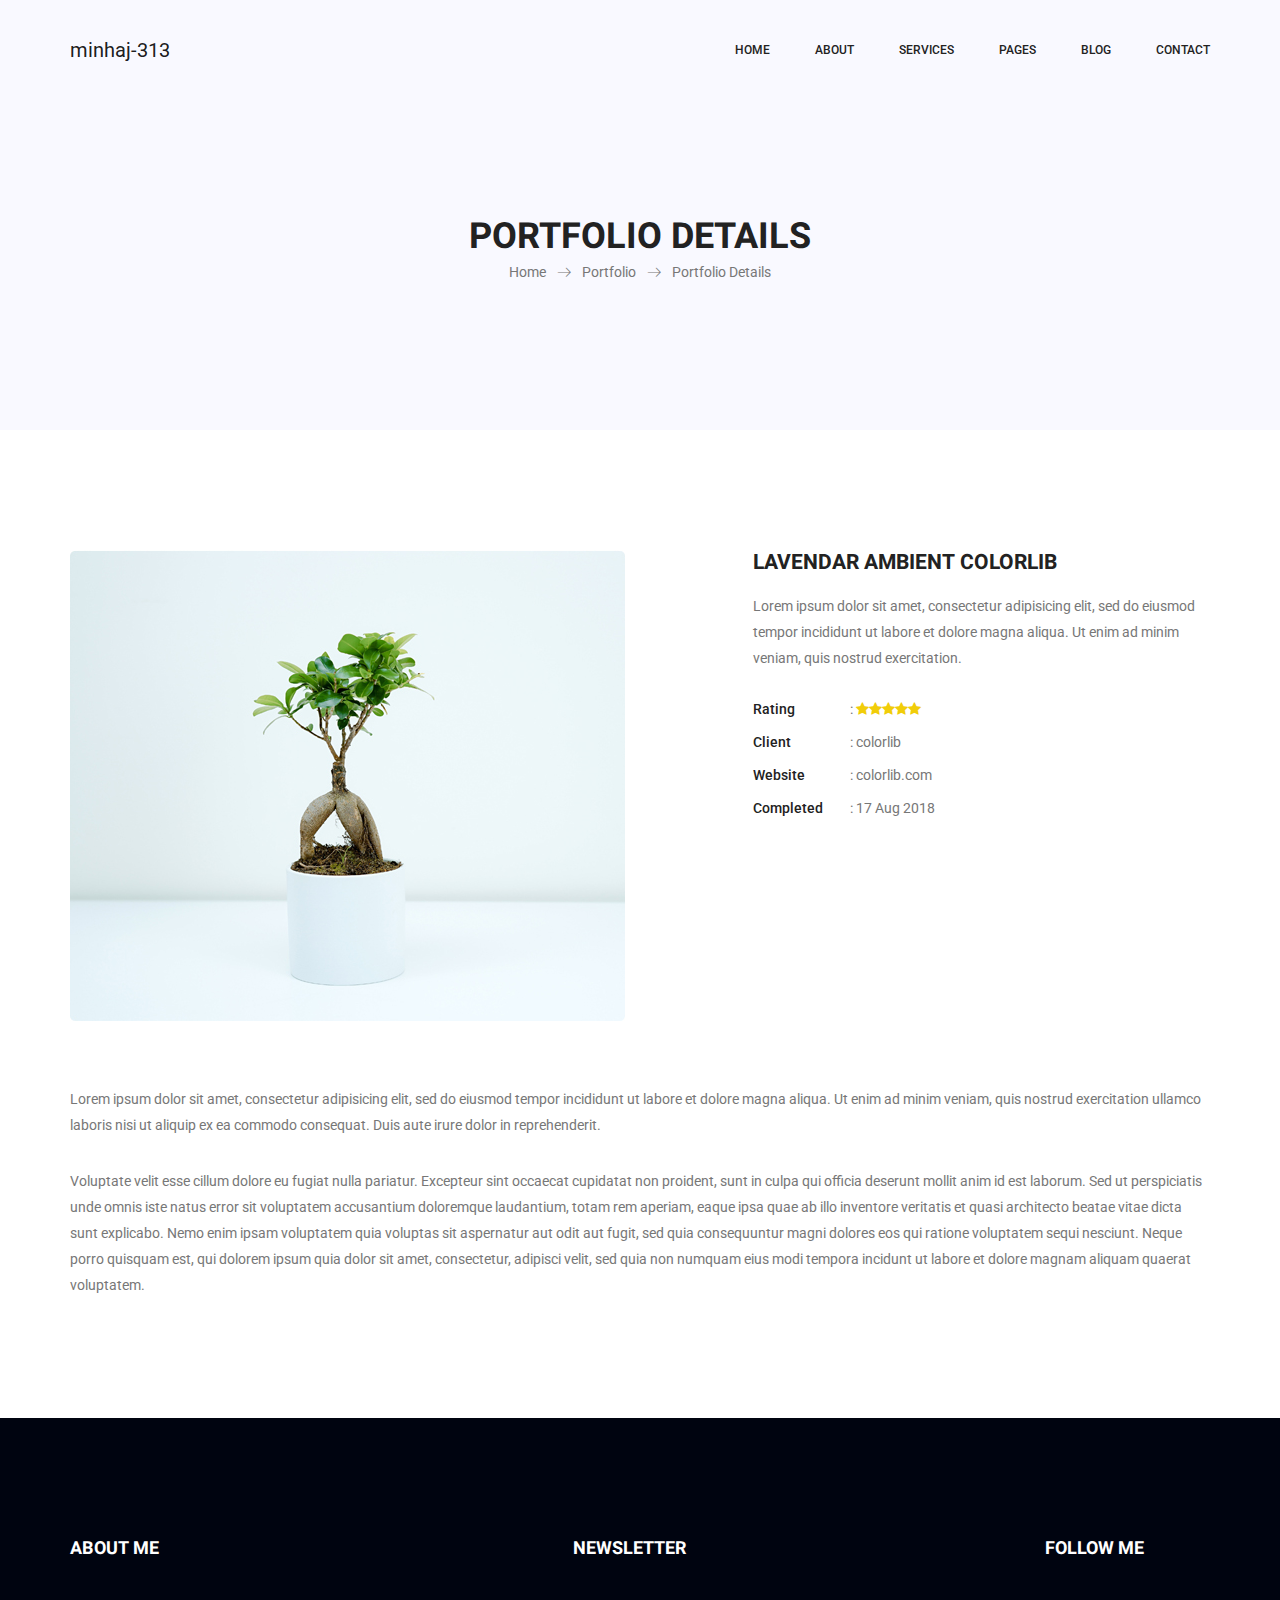
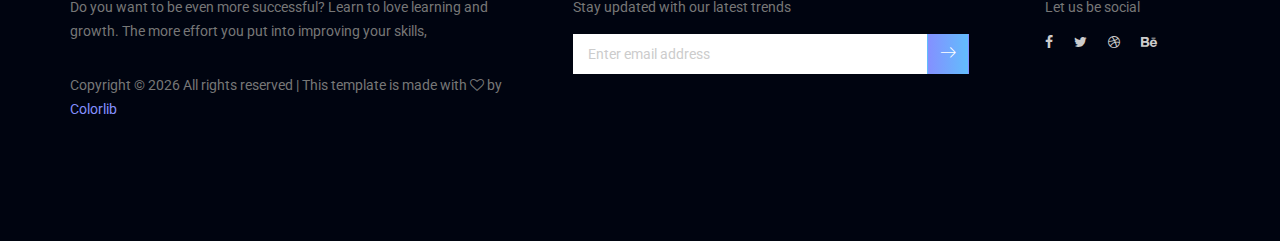
<file: portfolio-details.html>
<!doctype html>
<html lang="en">

<head>
	<!-- Required meta tags -->
	<meta charset="utf-8">
	<meta name="viewport" content="width=device-width, initial-scale=1, shrink-to-fit=no">
	<link rel="icon" href="img/favicon.png" type="image/png">
	<title>Shaikh Minhaj</title>
	<!-- Bootstrap CSS -->
	<link rel="stylesheet" href="css/bootstrap.css">
	<link rel="stylesheet" href="vendors/linericon/style.css">
	<link rel="stylesheet" href="css/font-awesome.min.css">
	<link rel="stylesheet" href="vendors/owl-carousel/owl.carousel.min.css">
	<link rel="stylesheet" href="vendors/lightbox/simpleLightbox.css">
	<link rel="stylesheet" href="vendors/nice-select/css/nice-select.css">
	<link rel="stylesheet" href="vendors/animate-css/animate.css">
	<link rel="stylesheet" href="vendors/flaticon/flaticon.css">
	<!-- main css -->
	<link rel="stylesheet" href="css/style.css">
	<link rel="stylesheet" href="css/responsive.css">
</head>

<body>

	<!--================Header Menu Area =================-->
	<header class="header_area">
		<div class="main_menu" id="mainNav">
			<nav class="navbar navbar-expand-lg navbar-light">
				<div class="container box_1620">
					<!-- Brand and toggle get grouped for better mobile display -->
					<a class="navbar-brand logo_h" href="index.html">minhaj-313</a>
					<button class="navbar-toggler" type="button" data-toggle="collapse"
						data-target="#navbarSupportedContent" aria-controls="navbarSupportedContent"
						aria-expanded="false" aria-label="Toggle navigation">
						<span class="icon-bar"></span>
						<span class="icon-bar"></span>
						<span class="icon-bar"></span>
					</button>
					<!-- Collect the nav links, forms, and other content for toggling -->
					<div class="collapse navbar-collapse offset" id="navbarSupportedContent">
						<ul class="nav navbar-nav menu_nav ml-auto">
							<li class="nav-item active"><a class="nav-link" href="index.html">Home</a></li>
							<li class="nav-item"><a class="nav-link" href="about-us.html">About</a></li>
							<li class="nav-item"><a class="nav-link" href="services.html">Services</a>
							<li class="nav-item submenu dropdown">
								<a href="#" class="nav-link dropdown-toggle" data-toggle="dropdown" role="button"
									aria-haspopup="true" aria-expanded="false">Pages</a>
								<ul class="dropdown-menu">
									<li class="nav-item"><a class="nav-link" href="portfolio.html">Portfolio</a></li>
									<li class="nav-item"><a class="nav-link" href="portfolio-details.html">Project
											Details</a></li>
									<li class="nav-item"><a class="nav-link" href="elements.html">Elements</a></li>
								</ul>
							</li>
							<li class="nav-item submenu dropdown">
								<a href="#" class="nav-link dropdown-toggle" data-toggle="dropdown" role="button"
									aria-haspopup="true" aria-expanded="false">Blog</a>
								<ul class="dropdown-menu">
									<li class="nav-item"><a class="nav-link" href="blog.html">Blog</a></li>
									<li class="nav-item"><a class="nav-link" href="single-blog.html">Blog Details</a>
									</li>
								</ul>
							</li>
							<li class="nav-item"><a class="nav-link" href="contact.html">Contact</a></li>
						</ul>
					</div>
				</div>
			</nav>
		</div>
	</header>
	<!--================Header Menu Area =================-->

	<!--================Home Banner Area =================-->
	<section class="banner_area">
		<div class="banner_inner d-flex align-items-center">
			<div class="overlay bg-parallax" data-stellar-ratio="0.9" data-stellar-vertical-offset="0"
				data-background=""></div>
			<div class="container">
				<div class="banner_content text-center">
					<h2>Portfolio Details</h2>
					<div class="page_link">
						<a href="index.html">Home</a>
						<a href="services.html">Portfolio</a>
						<a href="services.html">Portfolio Details</a>
					</div>

				</div>
			</div>
		</div>
	</section>
	<!--================End Home Banner Area =================-->

	<!--================Portfolio Details Area =================-->
	<section class="portfolio_details_area p_120">
		<div class="container">
			<div class="portfolio_details_inner">
				<div class="row">
					<div class="col-md-6">
						<div class="left_img">
							<img class="img-fluid" src="img/gallery/portfolio_details.jpg" alt="">
						</div>
					</div>
					<div class="col-md-6">
						<div class="portfolio_right_text">
							<h4>Lavendar ambient colorlib</h4>
							<p>Lorem ipsum dolor sit amet, consectetur adipisicing elit, sed do eiusmod tempor
								incididunt ut labore et dolore magna aliqua. Ut enim ad minim veniam, quis nostrud
								exercitation.</p>
							<ul class="list">
								<li><span>Rating</span>: <i class="fa fa-star"></i><i class="fa fa-star"></i><i
										class="fa fa-star"></i><i class="fa fa-star"></i><i class="fa fa-star"></i></li>
								<li><span>Client</span>: colorlib</li>
								<li><span>Website</span>: colorlib.com</li>
								<li><span>Completed</span>: 17 Aug 2018</li>
							</ul>
						</div>
					</div>
				</div>
				<p>Lorem ipsum dolor sit amet, consectetur adipisicing elit, sed do eiusmod tempor incididunt ut labore
					et dolore magna aliqua. Ut enim ad minim veniam, quis nostrud exercitation ullamco laboris nisi ut
					aliquip ex ea commodo consequat. Duis aute irure dolor in reprehenderit.</p>
				<p>Voluptate velit esse cillum dolore eu fugiat nulla pariatur. Excepteur sint occaecat cupidatat non
					proident, sunt in culpa qui officia deserunt mollit anim id est laborum. Sed ut perspiciatis unde
					omnis iste natus error sit voluptatem accusantium doloremque laudantium, totam rem aperiam, eaque
					ipsa quae ab illo inventore veritatis et quasi architecto beatae vitae dicta sunt explicabo. Nemo
					enim ipsam voluptatem quia voluptas sit aspernatur aut odit aut fugit, sed quia consequuntur magni
					dolores eos qui ratione voluptatem sequi nesciunt. Neque porro quisquam est, qui dolorem ipsum quia
					dolor sit amet, consectetur, adipisci velit, sed quia non numquam eius modi tempora incidunt ut
					labore et dolore magnam aliquam quaerat voluptatem.</p>
			</div>
		</div>
	</section>
	<!--================End Portfolio Details Area =================-->

	<!--================Footer Area =================-->
	<footer class="footer_area p_120">
		<div class="container">
			<div class="row footer_inner">
				<div class="col-lg-5 col-sm-6">
					<aside class="f_widget ab_widget">
						<div class="f_title">
							<h3>About Me</h3>
						</div>
						<p>Do you want to be even more successful? Learn to love learning and growth. The more effort
							you put into improving your skills,</p>
						<p><!-- Link back to Colorlib can't be removed. Template is licensed under CC BY 3.0. -->
							Copyright &copy;
							<script>document.write(new Date().getFullYear());</script> All rights reserved | This
							template is made with <i class="fa fa-heart-o" aria-hidden="true"></i> by <a
								href="https://colorlib.com" target="_blank">Colorlib</a>
							<!-- Link back to Colorlib can't be removed. Template is licensed under CC BY 3.0. -->
						</p>
					</aside>
				</div>
				<div class="col-lg-5 col-sm-6">
					<aside class="f_widget news_widget">
						<div class="f_title">
							<h3>Newsletter</h3>
						</div>
						<p>Stay updated with our latest trends</p>
						<div id="mc_embed_signup">
							<form target="_blank"
								action="https://spondonit.us12.list-manage.com/subscribe/post?u=1462626880ade1ac87bd9c93a&amp;id=92a4423d01"
								method="get" class="subscribe_form relative">
								<div class="input-group d-flex flex-row">
									<input name="EMAIL" placeholder="Enter email address"
										onfocus="this.placeholder = ''" onblur="this.placeholder = 'Email Address '"
										required="" type="email">
									<button class="btn sub-btn"><span class="lnr lnr-arrow-right"></span></button>
								</div>
								<div class="mt-10 info"></div>
							</form>
						</div>
					</aside>
				</div>
				<div class="col-lg-2">
					<aside class="f_widget social_widget">
						<div class="f_title">
							<h3>Follow Me</h3>
						</div>
						<p>Let us be social</p>
						<ul class="list">
							<li><a href="#"><i class="fa fa-facebook"></i></a></li>
							<li><a href="#"><i class="fa fa-twitter"></i></a></li>
							<li><a href="#"><i class="fa fa-dribbble"></i></a></li>
							<li><a href="#"><i class="fa fa-behance"></i></a></li>
						</ul>
					</aside>
				</div>
			</div>
		</div>
	</footer>
	<!--================End Footer Area =================-->




	<!-- Optional JavaScript -->
	<!-- jQuery first, then Popper.js, then Bootstrap JS -->
	<script src="js/jquery-3.2.1.min.js"></script>
	<script src="js/popper.js"></script>
	<script src="js/bootstrap.min.js"></script>
	<script src="js/stellar.js"></script>
	<script src="vendors/lightbox/simpleLightbox.min.js"></script>
	<script src="vendors/nice-select/js/jquery.nice-select.min.js"></script>
	<script src="vendors/isotope/imagesloaded.pkgd.min.js"></script>
	<script src="vendors/isotope/isotope-min.js"></script>
	<script src="vendors/owl-carousel/owl.carousel.min.js"></script>
	<script src="js/jquery.ajaxchimp.min.js"></script>
	<script src="js/mail-script.js"></script>
	<script src="vendors/counter-up/jquery.waypoints.min.js"></script>
	<script src="vendors/counter-up/jquery.counterup.min.js"></script>
	<script src="js/theme.js"></script>
</body>

</html>
</file>
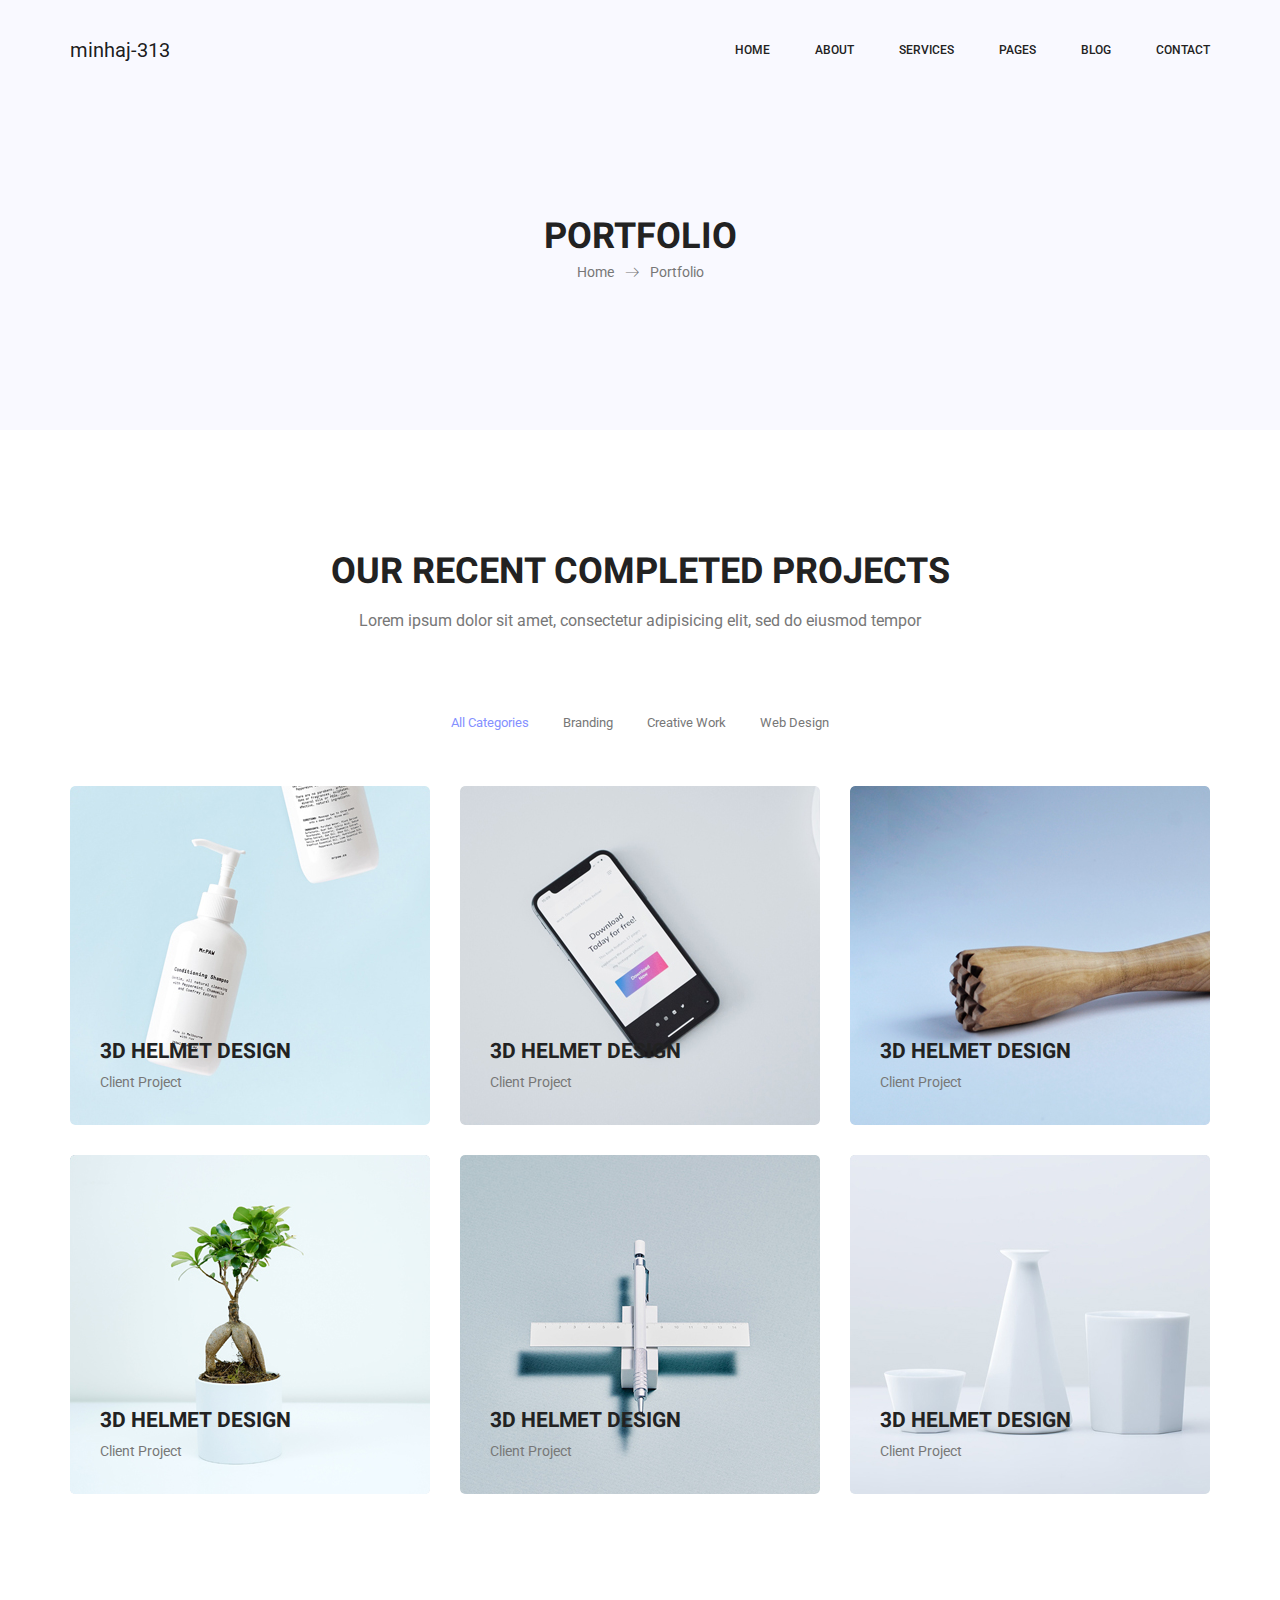
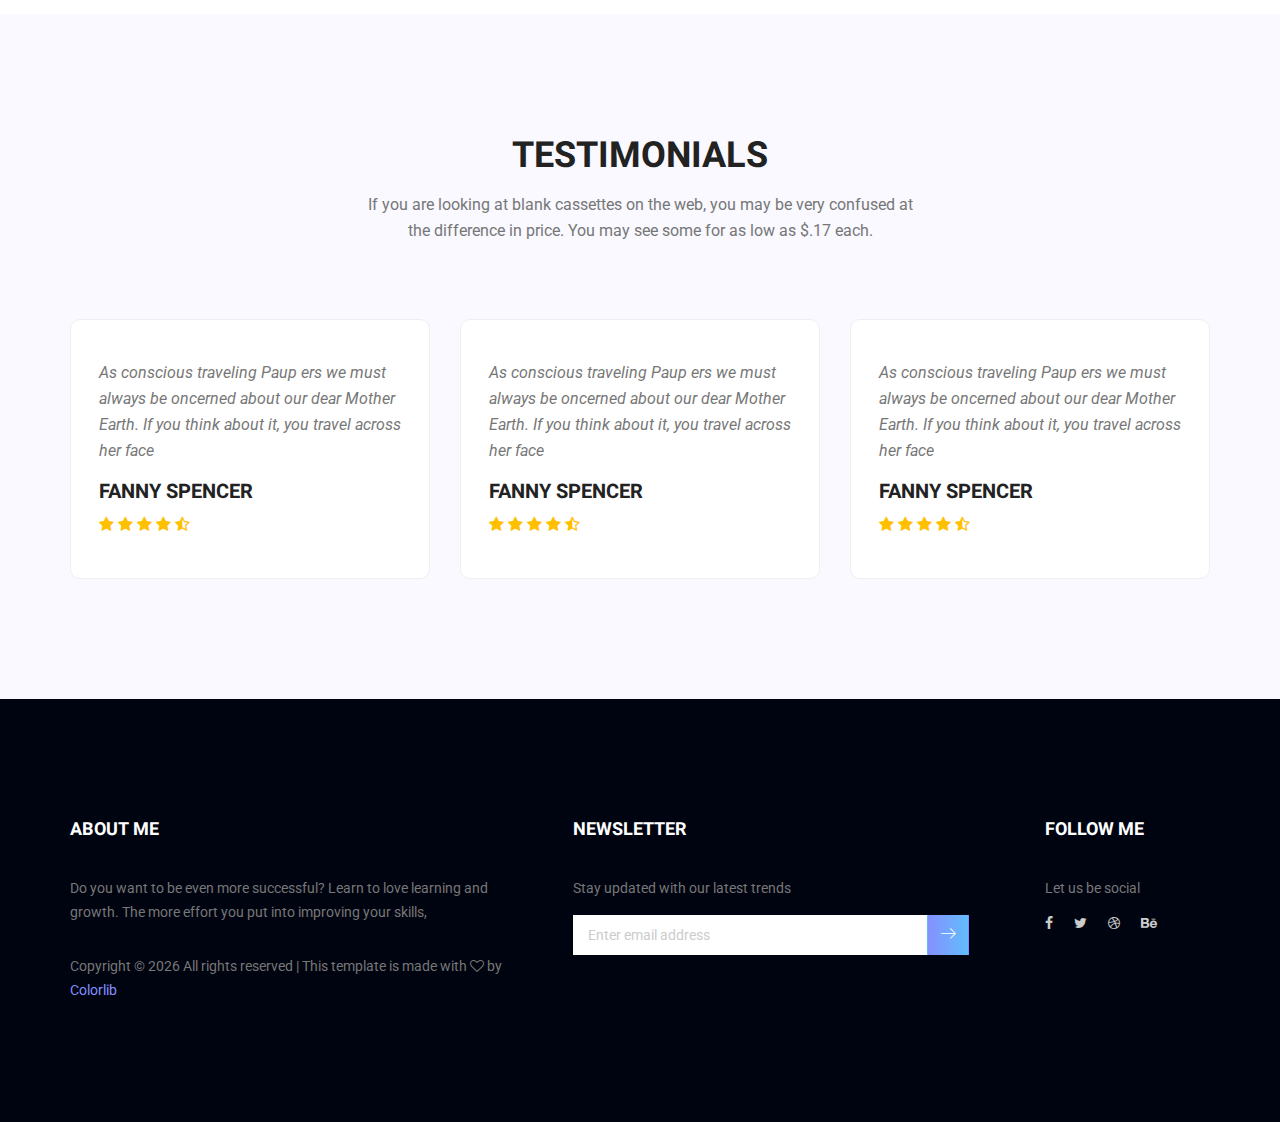
<file: portfolio.html>
<!doctype html>
<html lang="en">

<head>
	<!-- Required meta tags -->
	<meta charset="utf-8">
	<meta name="viewport" content="width=device-width, initial-scale=1, shrink-to-fit=no">
	<link rel="icon" href="img/favicon.png" type="image/png">
	<title>Shaikh Minhaj</title>
	<!-- Bootstrap CSS -->
	<link rel="stylesheet" href="css/bootstrap.css">
	<link rel="stylesheet" href="vendors/linericon/style.css">
	<link rel="stylesheet" href="css/font-awesome.min.css">
	<link rel="stylesheet" href="vendors/owl-carousel/owl.carousel.min.css">
	<link rel="stylesheet" href="vendors/lightbox/simpleLightbox.css">
	<link rel="stylesheet" href="vendors/nice-select/css/nice-select.css">
	<link rel="stylesheet" href="vendors/animate-css/animate.css">
	<link rel="stylesheet" href="vendors/flaticon/flaticon.css">
	<!-- main css -->
	<link rel="stylesheet" href="css/style.css">
	<link rel="stylesheet" href="css/responsive.css">
</head>

<body>

	<!--================Header Menu Area =================-->
	<header class="header_area">
		<div class="main_menu" id="mainNav">
			<nav class="navbar navbar-expand-lg navbar-light">
				<div class="container box_1620">
					<!-- Brand and toggle get grouped for better mobile display -->
					<a class="navbar-brand logo_h" href="index.html">minhaj-313</a>
					<button class="navbar-toggler" type="button" data-toggle="collapse"
						data-target="#navbarSupportedContent" aria-controls="navbarSupportedContent"
						aria-expanded="false" aria-label="Toggle navigation">
						<span class="icon-bar"></span>
						<span class="icon-bar"></span>
						<span class="icon-bar"></span>
					</button>
					<!-- Collect the nav links, forms, and other content for toggling -->
					<div class="collapse navbar-collapse offset" id="navbarSupportedContent">
						<ul class="nav navbar-nav menu_nav ml-auto">
							<li class="nav-item active"><a class="nav-link" href="index.html">Home</a></li>
							<li class="nav-item"><a class="nav-link" href="about-us.html">About</a></li>
							<li class="nav-item"><a class="nav-link" href="services.html">Services</a>
							<li class="nav-item submenu dropdown">
								<a href="#" class="nav-link dropdown-toggle" data-toggle="dropdown" role="button"
									aria-haspopup="true" aria-expanded="false">Pages</a>
								<ul class="dropdown-menu">
									<li class="nav-item"><a class="nav-link" href="portfolio.html">Portfolio</a></li>
									<li class="nav-item"><a class="nav-link" href="portfolio-details.html">Project
											Details</a></li>
									<li class="nav-item"><a class="nav-link" href="elements.html">Elements</a></li>
								</ul>
							</li>
							<li class="nav-item submenu dropdown">
								<a href="#" class="nav-link dropdown-toggle" data-toggle="dropdown" role="button"
									aria-haspopup="true" aria-expanded="false">Blog</a>
								<ul class="dropdown-menu">
									<li class="nav-item"><a class="nav-link" href="blog.html">Blog</a></li>
									<li class="nav-item"><a class="nav-link" href="single-blog.html">Blog Details</a>
									</li>
								</ul>
							</li>
							<li class="nav-item"><a class="nav-link" href="contact.html">Contact</a></li>
						</ul>
					</div>
				</div>
			</nav>
		</div>
	</header>
	<!--================Header Menu Area =================-->

	<!--================Home Banner Area =================-->
	<section class="banner_area">
		<div class="banner_inner d-flex align-items-center">
			<div class="overlay bg-parallax" data-stellar-ratio="0.9" data-stellar-vertical-offset="0"
				data-background=""></div>
			<div class="container">
				<div class="banner_content text-center">
					<h2>Portfolio</h2>
					<div class="page_link">
						<a href="index.html">Home</a>
						<a href="portfolio.html">Portfolio</a>
					</div>

				</div>
			</div>
		</div>
	</section>
	<!--================End Home Banner Area =================-->

	<!--================Projects Area =================-->
	<section class="projects_area p_120">
		<div class="container">
			<div class="main_title">
				<h2>Our Recent Completed Projects</h2>
				<p>Lorem ipsum dolor sit amet, consectetur adipisicing elit, sed do eiusmod tempor</p>
			</div>
			<div class="projects_fillter">
				<ul class="filter list">
					<li class="active" data-filter="*"><a href="#">All Categories</a></li>
					<li data-filter=".brand"><a href="#">Branding</a></li>
					<li data-filter=".work"><a href="#">Creative Work </a></li>
					<li data-filter=".web"><a href="#">Web Design</a></li>
				</ul>
			</div>
			<div class="projects_inner row">
				<div class="col-lg-4 col-sm-6 brand web">
					<div class="projects_item">
						<img class="img-fluid" src="img/projects/projects-1.jpg" alt="">
						<div class="projects_text">
							<a href="portfolio-details.html">
								<h4>3D Helmet Design</h4>
							</a>
							<p>Client Project</p>
						</div>
					</div>
				</div>
				<div class="col-lg-4 col-sm-6 brand work">
					<div class="projects_item">
						<img class="img-fluid" src="img/projects/projects-2.jpg" alt="">
						<div class="projects_text">
							<a href="portfolio-details.html">
								<h4>3D Helmet Design</h4>
							</a>
							<p>Client Project</p>
						</div>
					</div>
				</div>
				<div class="col-lg-4 col-sm-6 work">
					<div class="projects_item">
						<img class="img-fluid" src="img/projects/projects-3.jpg" alt="">
						<div class="projects_text">
							<a href="portfolio-details.html">
								<h4>3D Helmet Design</h4>
							</a>
							<p>Client Project</p>
						</div>
					</div>
				</div>
				<div class="col-lg-4 col-sm-6 brand web">
					<div class="projects_item">
						<img class="img-fluid" src="img/projects/projects-4.jpg" alt="">
						<div class="projects_text">
							<a href="portfolio-details.html">
								<h4>3D Helmet Design</h4>
							</a>
							<p>Client Project</p>
						</div>
					</div>
				</div>
				<div class="col-lg-4 col-sm-6 brand work">
					<div class="projects_item">
						<img class="img-fluid" src="img/projects/projects-5.jpg" alt="">
						<div class="projects_text">
							<a href="portfolio-details.html">
								<h4>3D Helmet Design</h4>
							</a>
							<p>Client Project</p>
						</div>
					</div>
				</div>
				<div class="col-lg-4 col-sm-6 brand work web">
					<div class="projects_item">
						<img class="img-fluid" src="img/projects/projects-6.jpg" alt="">
						<div class="projects_text">
							<a href="portfolio-details.html">
								<h4>3D Helmet Design</h4>
							</a>
							<p>Client Project</p>
						</div>
					</div>
				</div>
			</div>
		</div>
	</section>
	<!--================End Projects Area =================-->

	<!--================Testimonials Area =================-->
	<section class="testimonials_area p_120">
		<div class="container">
			<div class="main_title">
				<h2>Testimonials</h2>
				<p>If you are looking at blank cassettes on the web, you may be very confused at the difference in
					price. You may see some for as low as $.17 each.</p>
			</div>
			<div class="testi_inner">
				<div class="testi_slider owl-carousel">
					<div class="item">
						<div class="testi_item">
							<p>As conscious traveling Paup ers we must always be oncerned about our dear Mother Earth.
								If you think about it, you travel across her face</p>
							<h4>Fanny Spencer</h4>
							<a href="#"><i class="fa fa-star"></i></a>
							<a href="#"><i class="fa fa-star"></i></a>
							<a href="#"><i class="fa fa-star"></i></a>
							<a href="#"><i class="fa fa-star"></i></a>
							<a href="#"><i class="fa fa-star-half-o"></i></a>
						</div>
					</div>
					<div class="item">
						<div class="testi_item">
							<p>As conscious traveling Paup ers we must always be oncerned about our dear Mother Earth.
								If you think about it, you travel across her face</p>
							<h4>Fanny Spencer</h4>
							<a href="#"><i class="fa fa-star"></i></a>
							<a href="#"><i class="fa fa-star"></i></a>
							<a href="#"><i class="fa fa-star"></i></a>
							<a href="#"><i class="fa fa-star"></i></a>
							<a href="#"><i class="fa fa-star-half-o"></i></a>
						</div>
					</div>
					<div class="item">
						<div class="testi_item">
							<p>As conscious traveling Paup ers we must always be oncerned about our dear Mother Earth.
								If you think about it, you travel across her face</p>
							<h4>Fanny Spencer</h4>
							<a href="#"><i class="fa fa-star"></i></a>
							<a href="#"><i class="fa fa-star"></i></a>
							<a href="#"><i class="fa fa-star"></i></a>
							<a href="#"><i class="fa fa-star"></i></a>
							<a href="#"><i class="fa fa-star-half-o"></i></a>
						</div>
					</div>
				</div>
			</div>
		</div>
	</section>
	<!--================End Testimonials Area =================-->

	<!--================Footer Area =================-->
	<footer class="footer_area p_120">
		<div class="container">
			<div class="row footer_inner">
				<div class="col-lg-5 col-sm-6">
					<aside class="f_widget ab_widget">
						<div class="f_title">
							<h3>About Me</h3>
						</div>
						<p>Do you want to be even more successful? Learn to love learning and growth. The more effort
							you put into improving your skills,</p>
						<p><!-- Link back to Colorlib can't be removed. Template is licensed under CC BY 3.0. -->
							Copyright &copy;
							<script>document.write(new Date().getFullYear());</script> All rights reserved | This
							template is made with <i class="fa fa-heart-o" aria-hidden="true"></i> by <a
								href="https://colorlib.com" target="_blank">Colorlib</a>
							<!-- Link back to Colorlib can't be removed. Template is licensed under CC BY 3.0. -->
						</p>
					</aside>
				</div>
				<div class="col-lg-5 col-sm-6">
					<aside class="f_widget news_widget">
						<div class="f_title">
							<h3>Newsletter</h3>
						</div>
						<p>Stay updated with our latest trends</p>
						<div id="mc_embed_signup">
							<form target="_blank"
								action="https://spondonit.us12.list-manage.com/subscribe/post?u=1462626880ade1ac87bd9c93a&amp;id=92a4423d01"
								method="get" class="subscribe_form relative">
								<div class="input-group d-flex flex-row">
									<input name="EMAIL" placeholder="Enter email address"
										onfocus="this.placeholder = ''" onblur="this.placeholder = 'Email Address '"
										required="" type="email">
									<button class="btn sub-btn"><span class="lnr lnr-arrow-right"></span></button>
								</div>
								<div class="mt-10 info"></div>
							</form>
						</div>
					</aside>
				</div>
				<div class="col-lg-2">
					<aside class="f_widget social_widget">
						<div class="f_title">
							<h3>Follow Me</h3>
						</div>
						<p>Let us be social</p>
						<ul class="list">
							<li><a href="#"><i class="fa fa-facebook"></i></a></li>
							<li><a href="#"><i class="fa fa-twitter"></i></a></li>
							<li><a href="#"><i class="fa fa-dribbble"></i></a></li>
							<li><a href="#"><i class="fa fa-behance"></i></a></li>
						</ul>
					</aside>
				</div>
			</div>
		</div>
	</footer>
	<!--================End Footer Area =================-->




	<!-- Optional JavaScript -->
	<!-- jQuery first, then Popper.js, then Bootstrap JS -->
	<script src="js/jquery-3.2.1.min.js"></script>
	<script src="js/popper.js"></script>
	<script src="js/bootstrap.min.js"></script>
	<script src="js/stellar.js"></script>
	<script src="vendors/lightbox/simpleLightbox.min.js"></script>
	<script src="vendors/nice-select/js/jquery.nice-select.min.js"></script>
	<script src="vendors/isotope/imagesloaded.pkgd.min.js"></script>
	<script src="vendors/isotope/isotope-min.js"></script>
	<script src="vendors/owl-carousel/owl.carousel.min.js"></script>
	<script src="js/jquery.ajaxchimp.min.js"></script>
	<script src="js/mail-script.js"></script>
	<script src="vendors/counter-up/jquery.waypoints.min.js"></script>
	<script src="vendors/counter-up/jquery.counterup.min.js"></script>
	<script src="js/theme.js"></script>
</body>

</html>
</file>
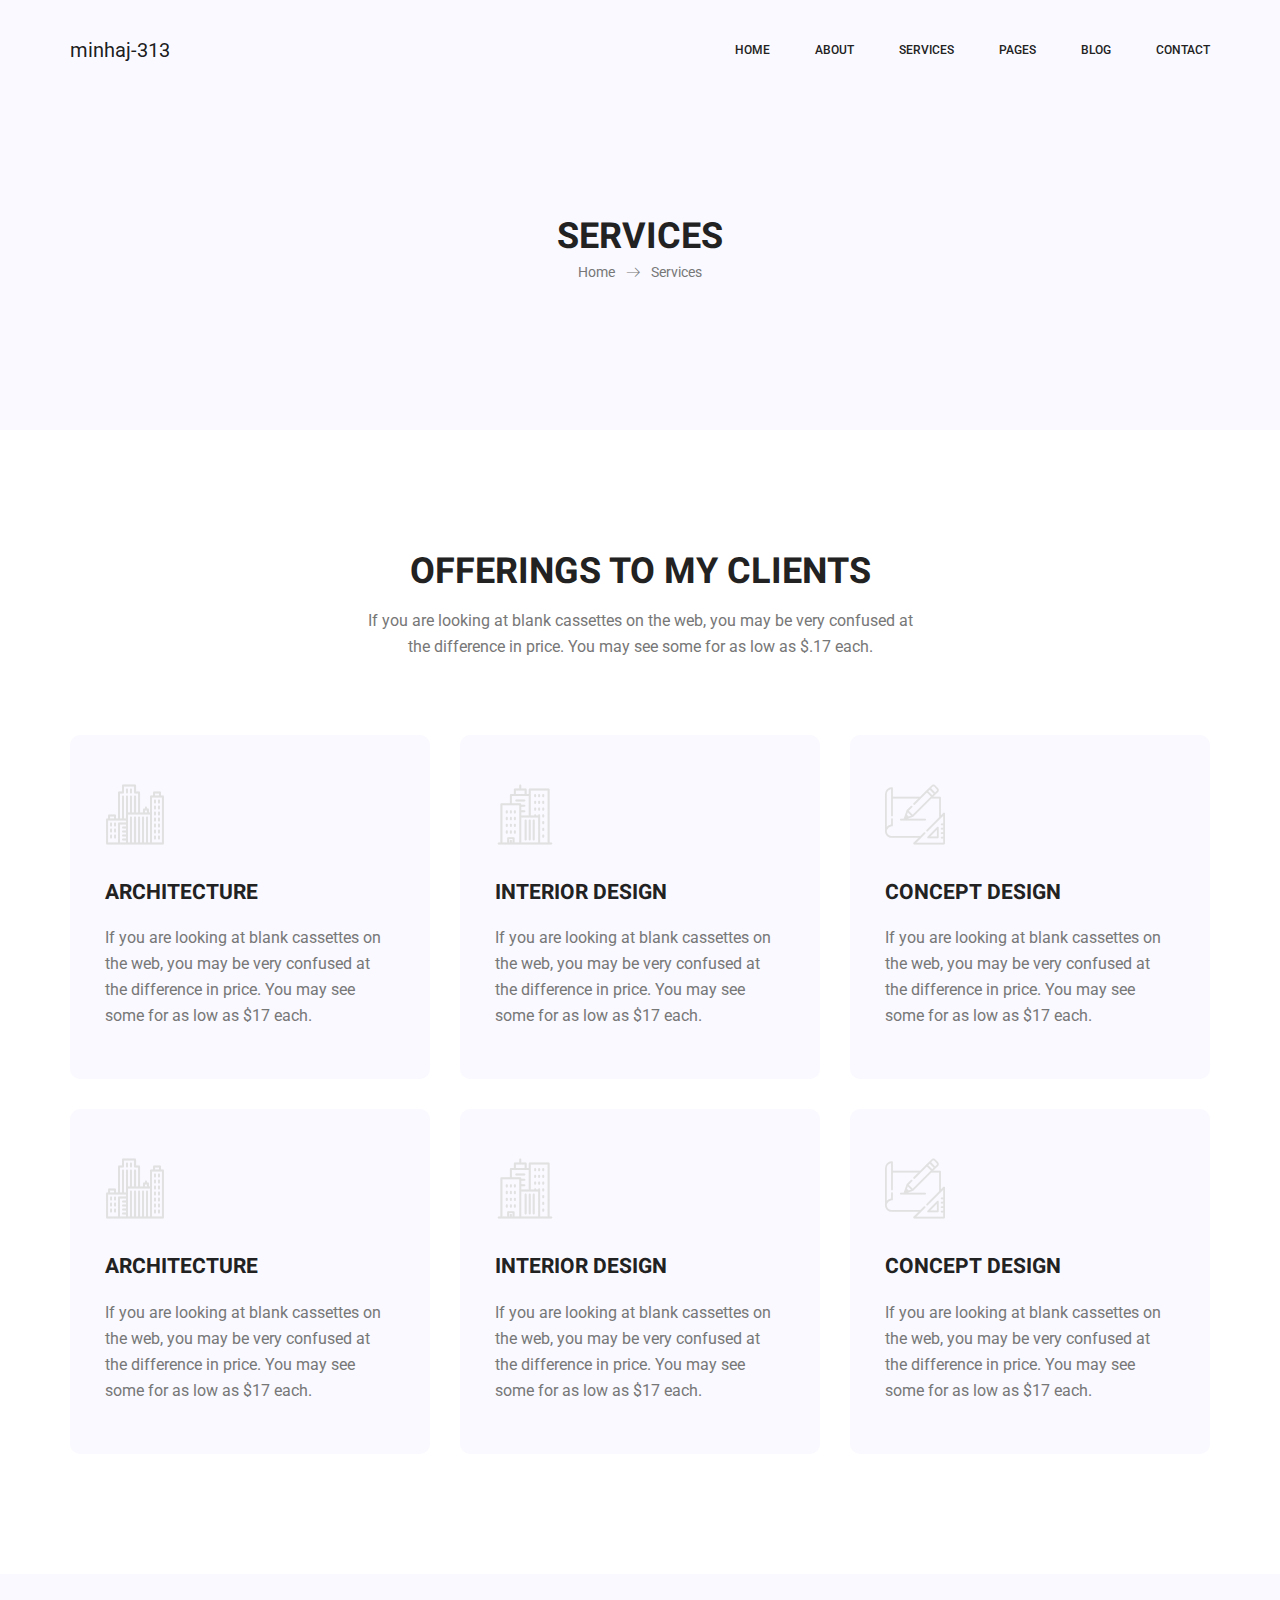
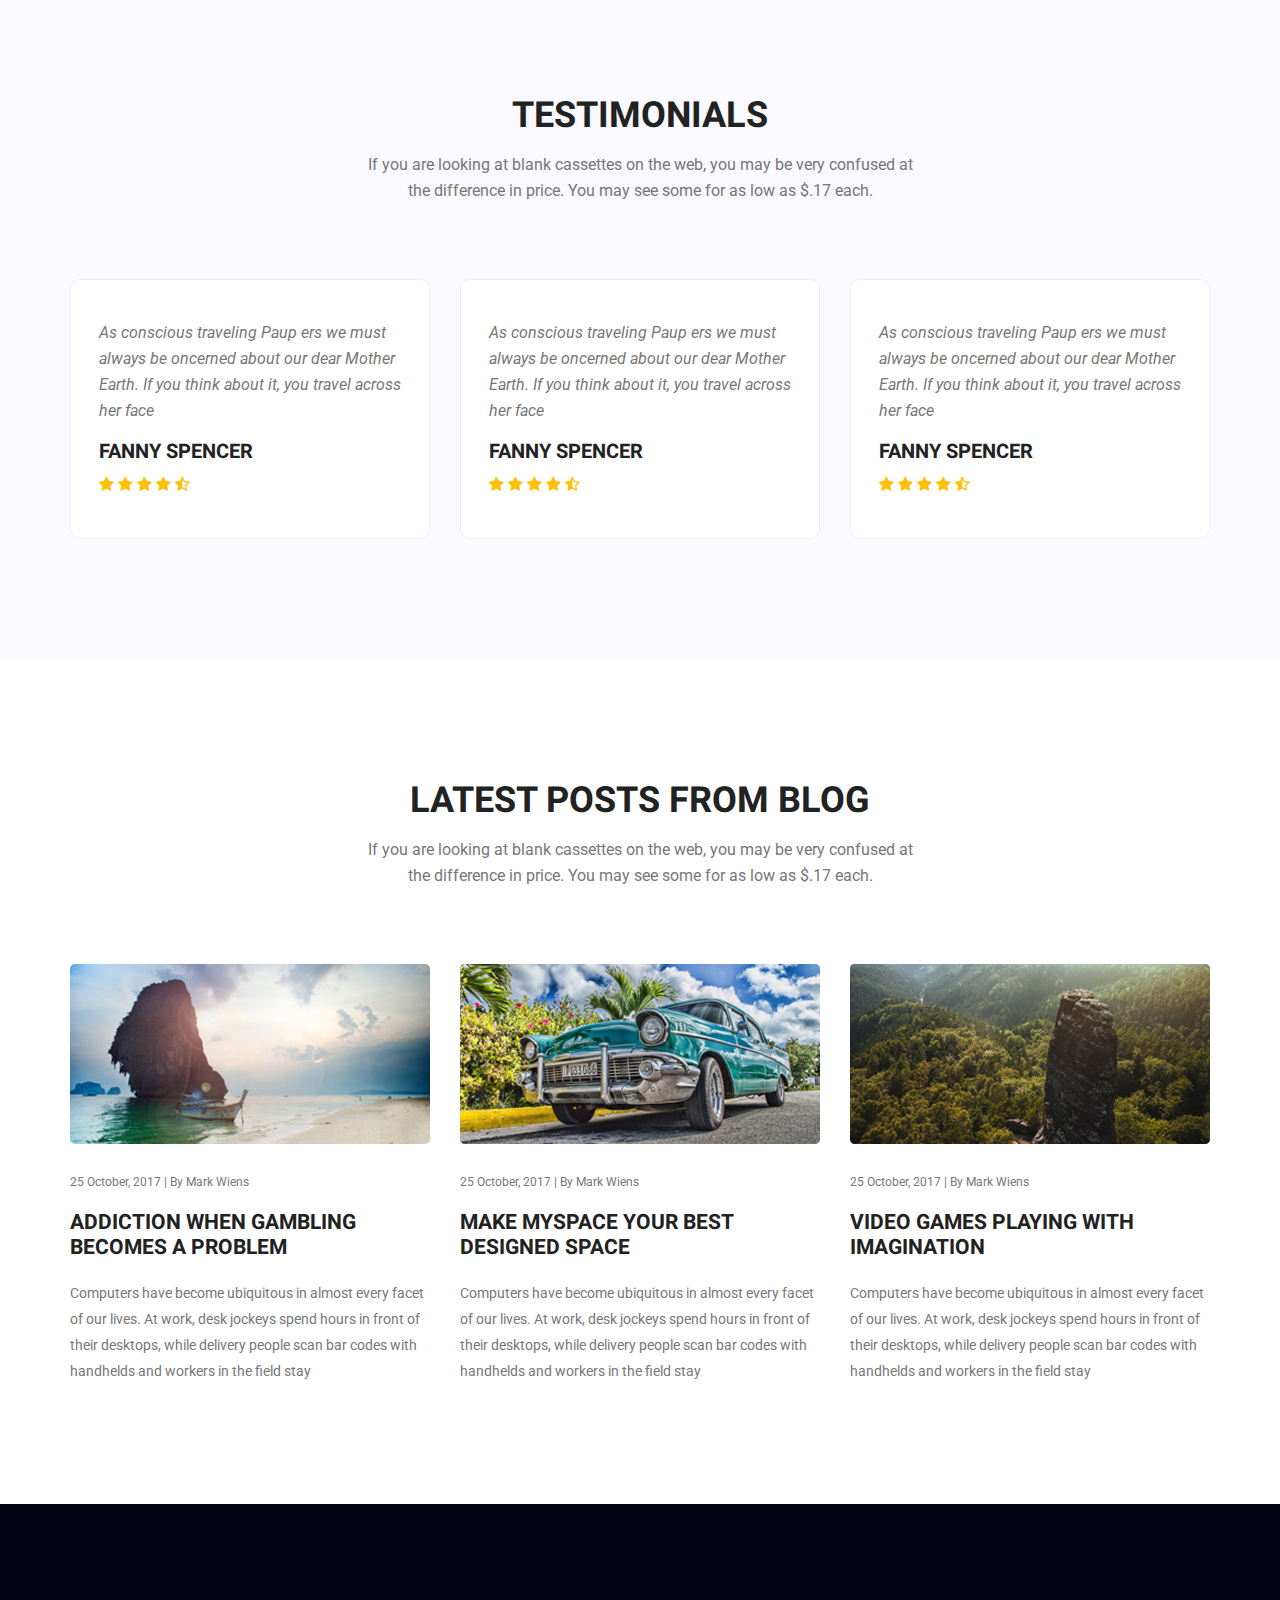
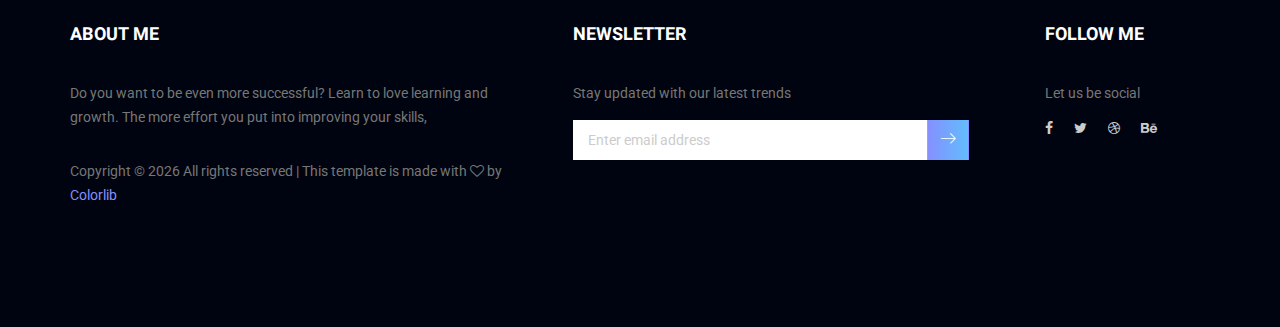
<file: services.html>
<!doctype html>
<html lang="en">

<head>
	<!-- Required meta tags -->
	<meta charset="utf-8">
	<meta name="viewport" content="width=device-width, initial-scale=1, shrink-to-fit=no">
	<link rel="icon" href="img/favicon.png" type="image/png">
	<title>Shaikh Minhaj</title>
	<!-- Bootstrap CSS -->
	<link rel="stylesheet" href="css/bootstrap.css">
	<link rel="stylesheet" href="vendors/linericon/style.css">
	<link rel="stylesheet" href="css/font-awesome.min.css">
	<link rel="stylesheet" href="vendors/owl-carousel/owl.carousel.min.css">
	<link rel="stylesheet" href="vendors/lightbox/simpleLightbox.css">
	<link rel="stylesheet" href="vendors/nice-select/css/nice-select.css">
	<link rel="stylesheet" href="vendors/animate-css/animate.css">
	<link rel="stylesheet" href="vendors/flaticon/flaticon.css">
	<!-- main css -->
	<link rel="stylesheet" href="css/style.css">
	<link rel="stylesheet" href="css/responsive.css">
</head>

<body>

	<!--================Header Menu Area =================-->
	<header class="header_area">
		<div class="main_menu" id="mainNav">
			<nav class="navbar navbar-expand-lg navbar-light">
				<div class="container box_1620">
					<!-- Brand and toggle get grouped for better mobile display -->
					<a class="navbar-brand logo_h" href="index.html">minhaj-313</a>
					<button class="navbar-toggler" type="button" data-toggle="collapse"
						data-target="#navbarSupportedContent" aria-controls="navbarSupportedContent"
						aria-expanded="false" aria-label="Toggle navigation">
						<span class="icon-bar"></span>
						<span class="icon-bar"></span>
						<span class="icon-bar"></span>
					</button>
					<!-- Collect the nav links, forms, and other content for toggling -->
					<div class="collapse navbar-collapse offset" id="navbarSupportedContent">
						<ul class="nav navbar-nav menu_nav ml-auto">
							<li class="nav-item active"><a class="nav-link" href="index.html">Home</a></li>
							<li class="nav-item"><a class="nav-link" href="about-us.html">About</a></li>
							<li class="nav-item"><a class="nav-link" href="services.html">Services</a>
							<li class="nav-item submenu dropdown">
								<a href="#" class="nav-link dropdown-toggle" data-toggle="dropdown" role="button"
									aria-haspopup="true" aria-expanded="false">Pages</a>
								<ul class="dropdown-menu">
									<li class="nav-item"><a class="nav-link" href="portfolio.html">Portfolio</a></li>
									<li class="nav-item"><a class="nav-link" href="portfolio-details.html">Project
											Details</a></li>
									<li class="nav-item"><a class="nav-link" href="elements.html">Elements</a></li>
								</ul>
							</li>
							<li class="nav-item submenu dropdown">
								<a href="#" class="nav-link dropdown-toggle" data-toggle="dropdown" role="button"
									aria-haspopup="true" aria-expanded="false">Blog</a>
								<ul class="dropdown-menu">
									<li class="nav-item"><a class="nav-link" href="blog.html">Blog</a></li>
									<li class="nav-item"><a class="nav-link" href="single-blog.html">Blog Details</a>
									</li>
								</ul>
							</li>
							<li class="nav-item"><a class="nav-link" href="contact.html">Contact</a></li>
						</ul>
					</div>
				</div>
			</nav>
		</div>
	</header>
	<!--================Header Menu Area =================-->

	<!--================Home Banner Area =================-->
	<section class="banner_area">
		<div class="banner_inner d-flex align-items-center">
			<div class="overlay bg-parallax" data-stellar-ratio="0.9" data-stellar-vertical-offset="0"
				data-background=""></div>
			<div class="container">
				<div class="banner_content text-center">
					<h2>Services</h2>
					<div class="page_link">
						<a href="index.html">Home</a>
						<a href="services.html">Services</a>
					</div>

				</div>
			</div>
		</div>
	</section>
	<!--================End Home Banner Area =================-->

	<!--================Feature Area =================-->
	<section class="feature_area feature_tow p_120">
		<div class="container">
			<div class="main_title">
				<h2>offerings to my clients</h2>
				<p>If you are looking at blank cassettes on the web, you may be very confused at the difference in
					price. You may see some for as low as $.17 each.</p>
			</div>
			<div class="feature_inner row">
				<div class="col-lg-4">
					<div class="feature_item">
						<i class="flaticon-city"></i>
						<h4>Architecture</h4>
						<p>If you are looking at blank cassettes on the web, you may be very confused at the difference
							in price. You may see some for as low as $17 each.</p>
					</div>
				</div>
				<div class="col-lg-4">
					<div class="feature_item">
						<i class="flaticon-skyline"></i>
						<h4>Interior Design</h4>
						<p>If you are looking at blank cassettes on the web, you may be very confused at the difference
							in price. You may see some for as low as $17 each.</p>
					</div>
				</div>
				<div class="col-lg-4">
					<div class="feature_item">
						<i class="flaticon-sketch"></i>
						<h4>Concept Design</h4>
						<p>If you are looking at blank cassettes on the web, you may be very confused at the difference
							in price. You may see some for as low as $17 each.</p>
					</div>
				</div>
				<div class="col-lg-4">
					<div class="feature_item">
						<i class="flaticon-city"></i>
						<h4>Architecture</h4>
						<p>If you are looking at blank cassettes on the web, you may be very confused at the difference
							in price. You may see some for as low as $17 each.</p>
					</div>
				</div>
				<div class="col-lg-4">
					<div class="feature_item">
						<i class="flaticon-skyline"></i>
						<h4>Interior Design</h4>
						<p>If you are looking at blank cassettes on the web, you may be very confused at the difference
							in price. You may see some for as low as $17 each.</p>
					</div>
				</div>
				<div class="col-lg-4">
					<div class="feature_item">
						<i class="flaticon-sketch"></i>
						<h4>Concept Design</h4>
						<p>If you are looking at blank cassettes on the web, you may be very confused at the difference
							in price. You may see some for as low as $17 each.</p>
					</div>
				</div>
			</div>
		</div>
	</section>
	<!--================End Feature Area =================-->

	<!--================Testimonials Area =================-->
	<section class="testimonials_area p_120">
		<div class="container">
			<div class="main_title">
				<h2>Testimonials</h2>
				<p>If you are looking at blank cassettes on the web, you may be very confused at the difference in
					price. You may see some for as low as $.17 each.</p>
			</div>
			<div class="testi_inner">
				<div class="testi_slider owl-carousel">
					<div class="item">
						<div class="testi_item">
							<p>As conscious traveling Paup ers we must always be oncerned about our dear Mother Earth.
								If you think about it, you travel across her face</p>
							<h4>Fanny Spencer</h4>
							<a href="#"><i class="fa fa-star"></i></a>
							<a href="#"><i class="fa fa-star"></i></a>
							<a href="#"><i class="fa fa-star"></i></a>
							<a href="#"><i class="fa fa-star"></i></a>
							<a href="#"><i class="fa fa-star-half-o"></i></a>
						</div>
					</div>
					<div class="item">
						<div class="testi_item">
							<p>As conscious traveling Paup ers we must always be oncerned about our dear Mother Earth.
								If you think about it, you travel across her face</p>
							<h4>Fanny Spencer</h4>
							<a href="#"><i class="fa fa-star"></i></a>
							<a href="#"><i class="fa fa-star"></i></a>
							<a href="#"><i class="fa fa-star"></i></a>
							<a href="#"><i class="fa fa-star"></i></a>
							<a href="#"><i class="fa fa-star-half-o"></i></a>
						</div>
					</div>
					<div class="item">
						<div class="testi_item">
							<p>As conscious traveling Paup ers we must always be oncerned about our dear Mother Earth.
								If you think about it, you travel across her face</p>
							<h4>Fanny Spencer</h4>
							<a href="#"><i class="fa fa-star"></i></a>
							<a href="#"><i class="fa fa-star"></i></a>
							<a href="#"><i class="fa fa-star"></i></a>
							<a href="#"><i class="fa fa-star"></i></a>
							<a href="#"><i class="fa fa-star-half-o"></i></a>
						</div>
					</div>
				</div>
			</div>
		</div>
	</section>
	<!--================End Testimonials Area =================-->

	<!--================Latest Blog Area =================-->
	<section class="latest_blog_area p_120">
		<div class="container">
			<div class="main_title">
				<h2>Latest Posts from Blog</h2>
				<p>If you are looking at blank cassettes on the web, you may be very confused at the difference in
					price. You may see some for as low as $.17 each.</p>
			</div>
			<div class="row latest_blog_inner">
				<div class="col-lg-4">
					<div class="l_blog_item">
						<div class="l_blog_img">
							<img class="img-fluid" src="img/blog/home-blog/home-blog-1.jpg" alt="">
						</div>
						<div class="l_blog_text">
							<div class="date">
								<a href="#">25 October, 2017 | By Mark Wiens</a>
							</div>
							<a href="#">
								<h4>Addiction When Gambling Becomes A Problem</h4>
							</a>
							<p>Computers have become ubiquitous in almost every facet of our lives. At work, desk
								jockeys spend hours in front of their desktops, while delivery people scan bar codes
								with handhelds and workers in the field stay</p>
						</div>
					</div>
				</div>
				<div class="col-lg-4">
					<div class="l_blog_item">
						<div class="l_blog_img">
							<img class="img-fluid" src="img/blog/home-blog/home-blog-2.jpg" alt="">
						</div>
						<div class="l_blog_text">
							<div class="date">
								<a href="#">25 October, 2017 | By Mark Wiens</a>
							</div>
							<a href="#">
								<h4>Make Myspace Your Best Designed Space</h4>
							</a>
							<p>Computers have become ubiquitous in almost every facet of our lives. At work, desk
								jockeys spend hours in front of their desktops, while delivery people scan bar codes
								with handhelds and workers in the field stay</p>
						</div>
					</div>
				</div>
				<div class="col-lg-4">
					<div class="l_blog_item">
						<div class="l_blog_img">
							<img class="img-fluid" src="img/blog/home-blog/home-blog-3.jpg" alt="">
						</div>
						<div class="l_blog_text">
							<div class="date">
								<a href="#">25 October, 2017 | By Mark Wiens</a>
							</div>
							<a href="#">
								<h4>Video Games Playing With Imagination</h4>
							</a>
							<p>Computers have become ubiquitous in almost every facet of our lives. At work, desk
								jockeys spend hours in front of their desktops, while delivery people scan bar codes
								with handhelds and workers in the field stay</p>
						</div>
					</div>
				</div>
			</div>
		</div>
	</section>
	<!--================End Latest Blog Area =================-->

	<!--================Footer Area =================-->
	<footer class="footer_area p_120">
		<div class="container">
			<div class="row footer_inner">
				<div class="col-lg-5 col-sm-6">
					<aside class="f_widget ab_widget">
						<div class="f_title">
							<h3>About Me</h3>
						</div>
						<p>Do you want to be even more successful? Learn to love learning and growth. The more effort
							you put into improving your skills,</p>
						<p><!-- Link back to Colorlib can't be removed. Template is licensed under CC BY 3.0. -->
							Copyright &copy;
							<script>document.write(new Date().getFullYear());</script> All rights reserved | This
							template is made with <i class="fa fa-heart-o" aria-hidden="true"></i> by <a
								href="https://colorlib.com" target="_blank">Colorlib</a>
							<!-- Link back to Colorlib can't be removed. Template is licensed under CC BY 3.0. -->
						</p>
					</aside>
				</div>
				<div class="col-lg-5 col-sm-6">
					<aside class="f_widget news_widget">
						<div class="f_title">
							<h3>Newsletter</h3>
						</div>
						<p>Stay updated with our latest trends</p>
						<div id="mc_embed_signup">
							<form target="_blank"
								action="https://spondonit.us12.list-manage.com/subscribe/post?u=1462626880ade1ac87bd9c93a&amp;id=92a4423d01"
								method="get" class="subscribe_form relative">
								<div class="input-group d-flex flex-row">
									<input name="EMAIL" placeholder="Enter email address"
										onfocus="this.placeholder = ''" onblur="this.placeholder = 'Email Address '"
										required="" type="email">
									<button class="btn sub-btn"><span class="lnr lnr-arrow-right"></span></button>
								</div>
								<div class="mt-10 info"></div>
							</form>
						</div>
					</aside>
				</div>
				<div class="col-lg-2">
					<aside class="f_widget social_widget">
						<div class="f_title">
							<h3>Follow Me</h3>
						</div>
						<p>Let us be social</p>
						<ul class="list">
							<li><a href="#"><i class="fa fa-facebook"></i></a></li>
							<li><a href="#"><i class="fa fa-twitter"></i></a></li>
							<li><a href="#"><i class="fa fa-dribbble"></i></a></li>
							<li><a href="#"><i class="fa fa-behance"></i></a></li>
						</ul>
					</aside>
				</div>
			</div>
		</div>
	</footer>
	<!--================End Footer Area =================-->




	<!-- Optional JavaScript -->
	<!-- jQuery first, then Popper.js, then Bootstrap JS -->
	<script src="js/jquery-3.2.1.min.js"></script>
	<script src="js/popper.js"></script>
	<script src="js/bootstrap.min.js"></script>
	<script src="js/stellar.js"></script>
	<script src="vendors/lightbox/simpleLightbox.min.js"></script>
	<script src="vendors/nice-select/js/jquery.nice-select.min.js"></script>
	<script src="vendors/isotope/imagesloaded.pkgd.min.js"></script>
	<script src="vendors/isotope/isotope-min.js"></script>
	<script src="vendors/owl-carousel/owl.carousel.min.js"></script>
	<script src="js/jquery.ajaxchimp.min.js"></script>
	<script src="js/mail-script.js"></script>
	<script src="vendors/counter-up/jquery.waypoints.min.js"></script>
	<script src="vendors/counter-up/jquery.counterup.min.js"></script>
	<script src="js/theme.js"></script>
</body>

</html>
</file>
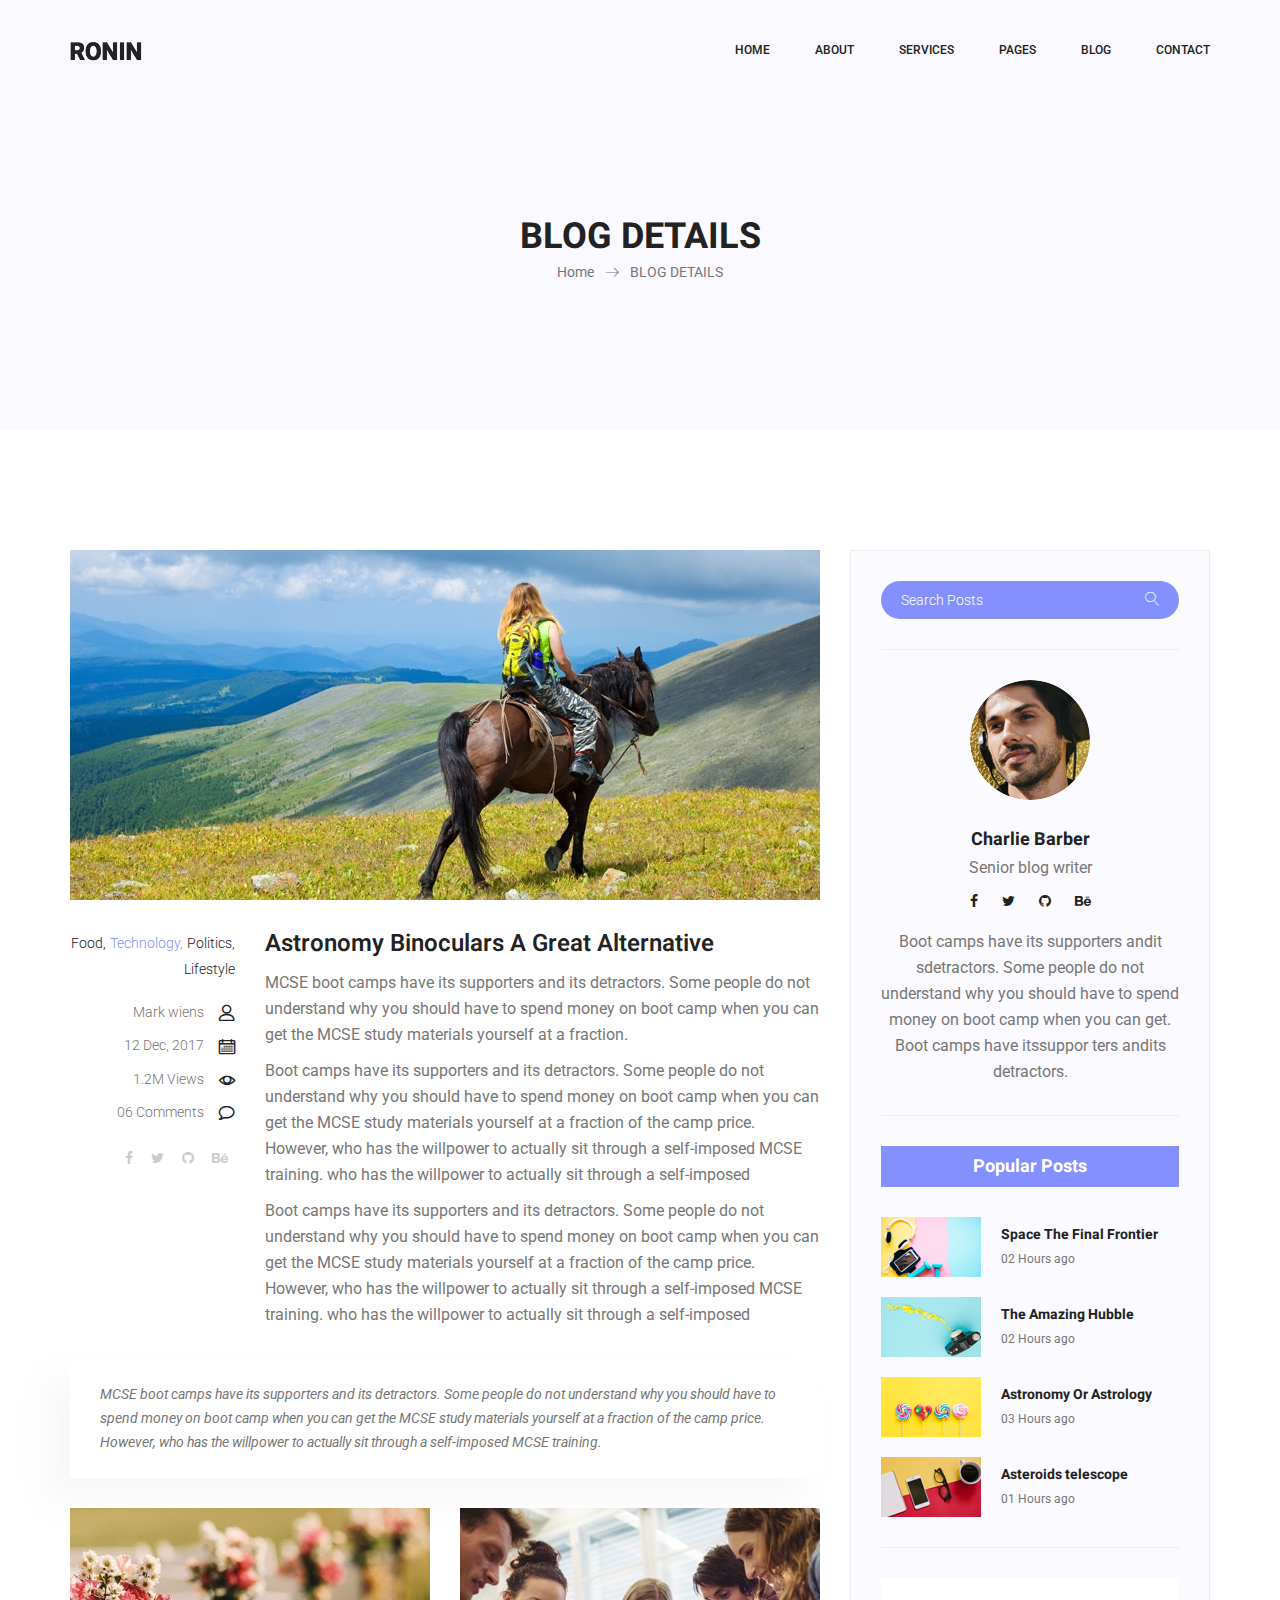
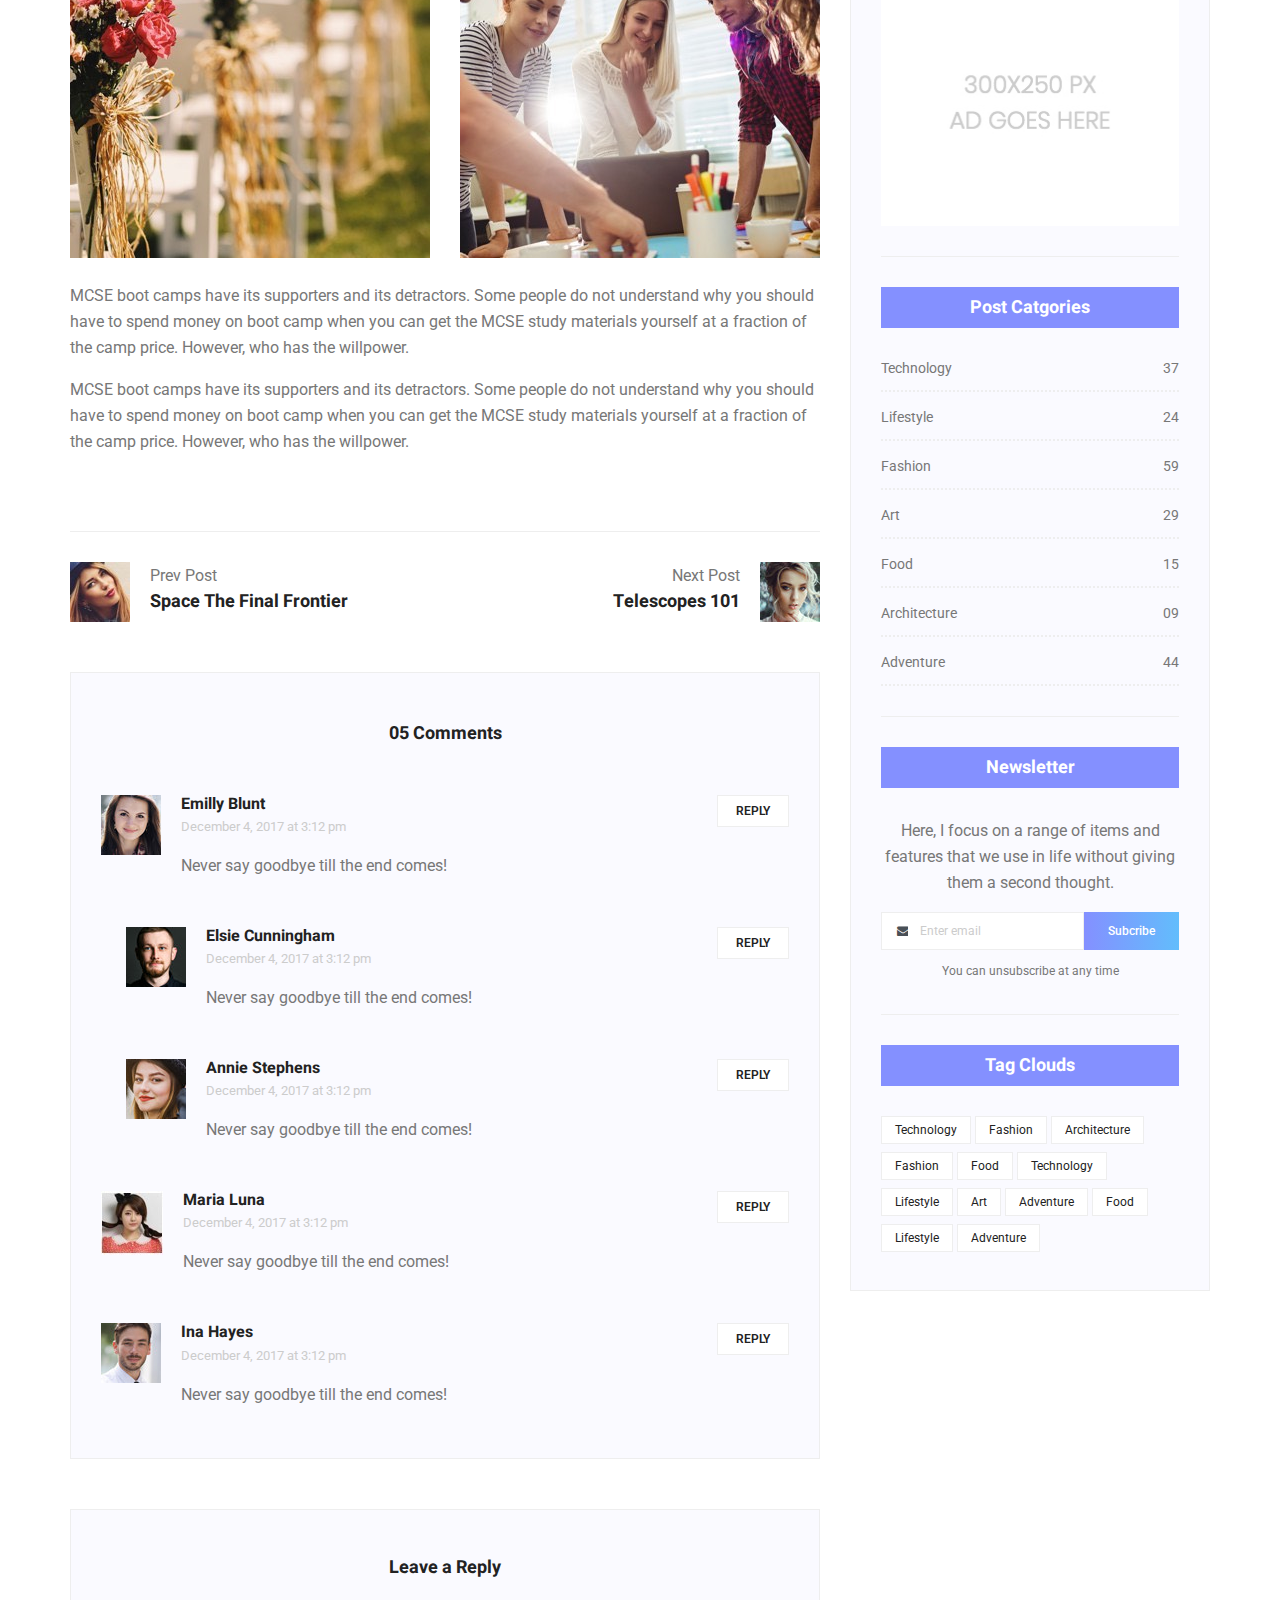
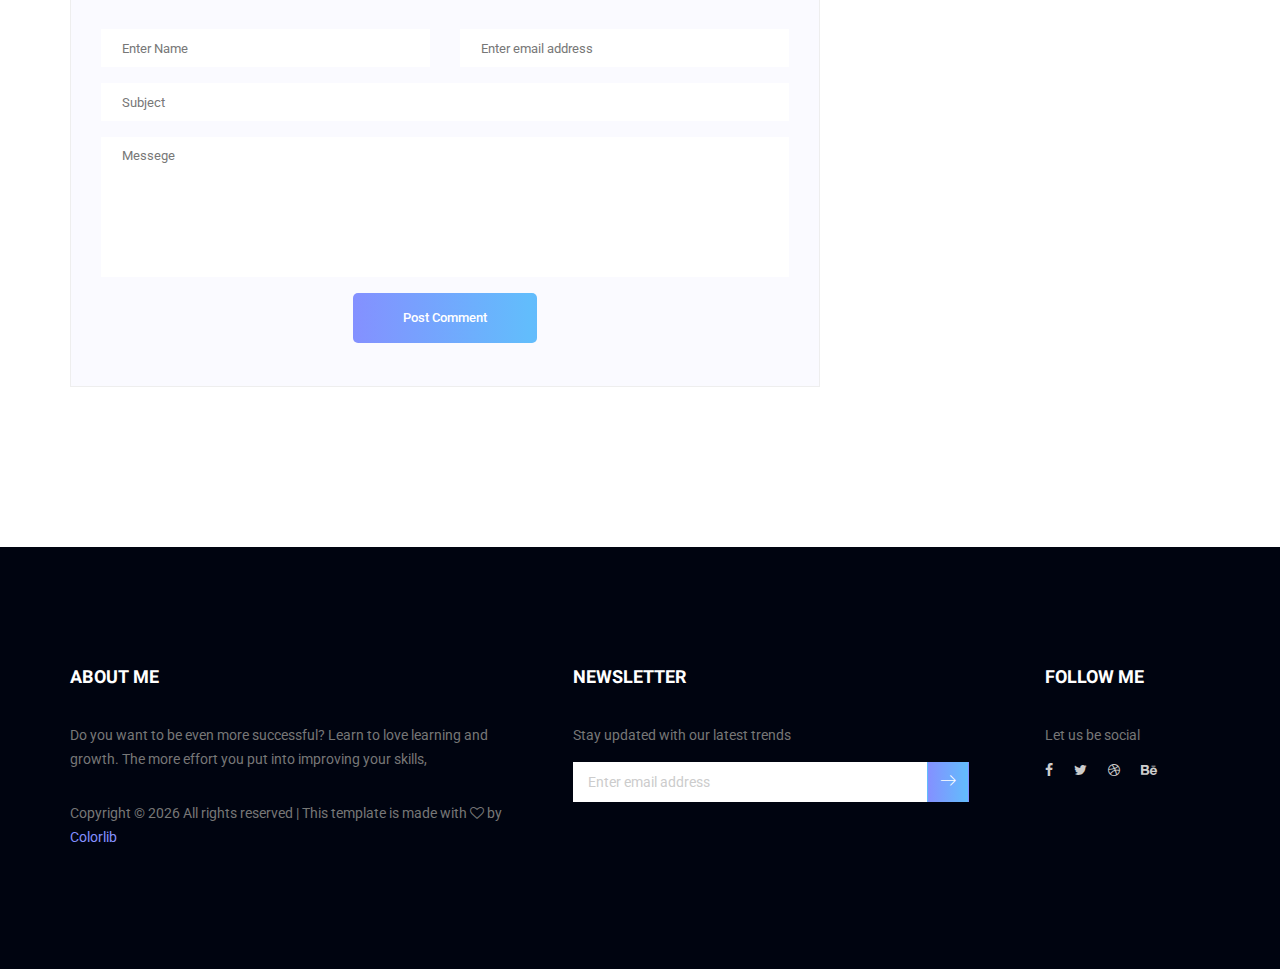
<file: single-blog.html>
<!doctype html>
<html lang="en">

<head>
    <!-- Required meta tags -->
    <meta charset="utf-8">
    <meta name="viewport" content="width=device-width, initial-scale=1, shrink-to-fit=no">
    <link rel="icon" href="img/favicon.png" type="image/png">
    <title>Shaikh Minhaj</title>
    <!-- Bootstrap CSS -->
    <link rel="stylesheet" href="css/bootstrap.css">
    <link rel="stylesheet" href="vendors/linericon/style.css">
    <link rel="stylesheet" href="css/font-awesome.min.css">
    <link rel="stylesheet" href="vendors/owl-carousel/owl.carousel.min.css">
    <link rel="stylesheet" href="vendors/lightbox/simpleLightbox.css">
    <link rel="stylesheet" href="vendors/nice-select/css/nice-select.css">
    <link rel="stylesheet" href="vendors/animate-css/animate.css">
    <!-- main css -->
    <link rel="stylesheet" href="css/style.css">
    <link rel="stylesheet" href="css/responsive.css">
</head>

<body>

    <!--================Header Menu Area =================-->
    <header class="header_area">
        <div class="main_menu" id="mainNav">
            <nav class="navbar navbar-expand-lg navbar-light">
                <div class="container box_1620">
                    <!-- Brand and toggle get grouped for better mobile display -->
                    <a class="navbar-brand logo_h" href="index.html"><img src="img/logo.png" alt=""></a>
                    <button class="navbar-toggler" type="button" data-toggle="collapse"
                        data-target="#navbarSupportedContent" aria-controls="navbarSupportedContent"
                        aria-expanded="false" aria-label="Toggle navigation">
                        <span class="icon-bar"></span>
                        <span class="icon-bar"></span>
                        <span class="icon-bar"></span>
                    </button>
                    <!-- Collect the nav links, forms, and other content for toggling -->
                    <div class="collapse navbar-collapse offset" id="navbarSupportedContent">
                        <ul class="nav navbar-nav menu_nav ml-auto">
                            <li class="nav-item active"><a class="nav-link" href="index.html">Home</a></li>
                            <li class="nav-item"><a class="nav-link" href="about-us.html">About</a></li>
                            <li class="nav-item"><a class="nav-link" href="services.html">Services</a>
                            <li class="nav-item submenu dropdown">
                                <a href="#" class="nav-link dropdown-toggle" data-toggle="dropdown" role="button"
                                    aria-haspopup="true" aria-expanded="false">Pages</a>
                                <ul class="dropdown-menu">
                                    <li class="nav-item"><a class="nav-link" href="portfolio.html">Portfolio</a></li>
                                    <li class="nav-item"><a class="nav-link" href="portfolio-details.html">Project
                                            Details</a></li>
                                    <li class="nav-item"><a class="nav-link" href="elements.html">Elements</a></li>
                                </ul>
                            </li>
                            <li class="nav-item submenu dropdown">
                                <a href="#" class="nav-link dropdown-toggle" data-toggle="dropdown" role="button"
                                    aria-haspopup="true" aria-expanded="false">Blog</a>
                                <ul class="dropdown-menu">
                                    <li class="nav-item"><a class="nav-link" href="blog.html">Blog</a></li>
                                    <li class="nav-item"><a class="nav-link" href="single-blog.html">Blog Details</a>
                                    </li>
                                </ul>
                            </li>
                            <li class="nav-item"><a class="nav-link" href="contact.html">Contact</a></li>
                        </ul>
                    </div>
                </div>
            </nav>
        </div>
    </header>
    <!--================Header Menu Area =================-->

    <!--================Home Banner Area =================-->
    <section class="banner_area">
        <div class="banner_inner d-flex align-items-center">
            <div class="overlay bg-parallax" data-stellar-ratio="0.9" data-stellar-vertical-offset="0"
                data-background=""></div>
            <div class="container">
                <div class="banner_content text-center">
                    <h2>BLOG DETAILS</h2>
                    <div class="page_link">
                        <a href="index.html">Home</a>
                        <a href="single-blog.html">BLOG DETAILS</a>
                    </div>

                </div>
            </div>
        </div>
    </section>
    <!--================End Home Banner Area =================-->

    <!--================Blog Area =================-->
    <section class="blog_area single-post-area p_120">
        <div class="container">
            <div class="row">
                <div class="col-lg-8 posts-list">
                    <div class="single-post row">
                        <div class="col-lg-12">
                            <div class="feature-img">
                                <img class="img-fluid" src="img/blog/feature-img1.jpg" alt="">
                            </div>
                        </div>
                        <div class="col-lg-3  col-md-3">
                            <div class="blog_info text-right">
                                <div class="post_tag">
                                    <a href="#">Food,</a>
                                    <a class="active" href="#">Technology,</a>
                                    <a href="#">Politics,</a>
                                    <a href="#">Lifestyle</a>
                                </div>
                                <ul class="blog_meta list">
                                    <li><a href="#">Mark wiens<i class="lnr lnr-user"></i></a></li>
                                    <li><a href="#">12 Dec, 2017<i class="lnr lnr-calendar-full"></i></a></li>
                                    <li><a href="#">1.2M Views<i class="lnr lnr-eye"></i></a></li>
                                    <li><a href="#">06 Comments<i class="lnr lnr-bubble"></i></a></li>
                                </ul>
                                <ul class="social-links">
                                    <li><a href="#"><i class="fa fa-facebook"></i></a></li>
                                    <li><a href="#"><i class="fa fa-twitter"></i></a></li>
                                    <li><a href="#"><i class="fa fa-github"></i></a></li>
                                    <li><a href="#"><i class="fa fa-behance"></i></a></li>
                                </ul>
                            </div>
                        </div>
                        <div class="col-lg-9 col-md-9 blog_details">
                            <h2>Astronomy Binoculars A Great Alternative</h2>
                            <p class="excert">
                                MCSE boot camps have its supporters and its detractors. Some people do not understand
                                why you should have to spend money on boot camp when you can get the MCSE study
                                materials yourself at a fraction.
                            </p>
                            <p>
                                Boot camps have its supporters and its detractors. Some people do not understand why you
                                should have to spend money on boot camp when you can get the MCSE study materials
                                yourself at a fraction of the camp price. However, who has the willpower to actually sit
                                through a self-imposed MCSE training. who has the willpower to actually sit through a
                                self-imposed
                            </p>
                            <p>
                                Boot camps have its supporters and its detractors. Some people do not understand why you
                                should have to spend money on boot camp when you can get the MCSE study materials
                                yourself at a fraction of the camp price. However, who has the willpower to actually sit
                                through a self-imposed MCSE training. who has the willpower to actually sit through a
                                self-imposed
                            </p>
                        </div>
                        <div class="col-lg-12">
                            <div class="quotes">
                                MCSE boot camps have its supporters and its detractors. Some people do not understand
                                why you should have to spend money on boot camp when you can get the MCSE study
                                materials yourself at a fraction of the camp price. However, who has the willpower to
                                actually sit through a self-imposed MCSE training.
                            </div>
                            <div class="row">
                                <div class="col-6">
                                    <img class="img-fluid" src="img/blog/post-img1.jpg" alt="">
                                </div>
                                <div class="col-6">
                                    <img class="img-fluid" src="img/blog/post-img2.jpg" alt="">
                                </div>
                                <div class="col-lg-12 mt-25">
                                    <p>
                                        MCSE boot camps have its supporters and its detractors. Some people do not
                                        understand why you should have to spend money on boot camp when you can get the
                                        MCSE study materials yourself at a fraction of the camp price. However, who has
                                        the willpower.
                                    </p>
                                    <p>
                                        MCSE boot camps have its supporters and its detractors. Some people do not
                                        understand why you should have to spend money on boot camp when you can get the
                                        MCSE study materials yourself at a fraction of the camp price. However, who has
                                        the willpower.
                                    </p>
                                </div>
                            </div>
                        </div>
                    </div>
                    <div class="navigation-area">
                        <div class="row">
                            <div
                                class="col-lg-6 col-md-6 col-12 nav-left flex-row d-flex justify-content-start align-items-center">
                                <div class="thumb">
                                    <a href="#"><img class="img-fluid" src="img/blog/prev.jpg" alt=""></a>
                                </div>
                                <div class="arrow">
                                    <a href="#"><span class="lnr text-white lnr-arrow-left"></span></a>
                                </div>
                                <div class="detials">
                                    <p>Prev Post</p>
                                    <a href="#">
                                        <h4>Space The Final Frontier</h4>
                                    </a>
                                </div>
                            </div>
                            <div
                                class="col-lg-6 col-md-6 col-12 nav-right flex-row d-flex justify-content-end align-items-center">
                                <div class="detials">
                                    <p>Next Post</p>
                                    <a href="#">
                                        <h4>Telescopes 101</h4>
                                    </a>
                                </div>
                                <div class="arrow">
                                    <a href="#"><span class="lnr text-white lnr-arrow-right"></span></a>
                                </div>
                                <div class="thumb">
                                    <a href="#"><img class="img-fluid" src="img/blog/next.jpg" alt=""></a>
                                </div>
                            </div>
                        </div>
                    </div>
                    <div class="comments-area">
                        <h4>05 Comments</h4>
                        <div class="comment-list">
                            <div class="single-comment justify-content-between d-flex">
                                <div class="user justify-content-between d-flex">
                                    <div class="thumb">
                                        <img src="img/blog/c1.jpg" alt="">
                                    </div>
                                    <div class="desc">
                                        <h5><a href="#">Emilly Blunt</a></h5>
                                        <p class="date">December 4, 2017 at 3:12 pm </p>
                                        <p class="comment">
                                            Never say goodbye till the end comes!
                                        </p>
                                    </div>
                                </div>
                                <div class="reply-btn">
                                    <a href="" class="btn-reply text-uppercase">reply</a>
                                </div>
                            </div>
                        </div>
                        <div class="comment-list left-padding">
                            <div class="single-comment justify-content-between d-flex">
                                <div class="user justify-content-between d-flex">
                                    <div class="thumb">
                                        <img src="img/blog/c2.jpg" alt="">
                                    </div>
                                    <div class="desc">
                                        <h5><a href="#">Elsie Cunningham</a></h5>
                                        <p class="date">December 4, 2017 at 3:12 pm </p>
                                        <p class="comment">
                                            Never say goodbye till the end comes!
                                        </p>
                                    </div>
                                </div>
                                <div class="reply-btn">
                                    <a href="" class="btn-reply text-uppercase">reply</a>
                                </div>
                            </div>
                        </div>
                        <div class="comment-list left-padding">
                            <div class="single-comment justify-content-between d-flex">
                                <div class="user justify-content-between d-flex">
                                    <div class="thumb">
                                        <img src="img/blog/c3.jpg" alt="">
                                    </div>
                                    <div class="desc">
                                        <h5><a href="#">Annie Stephens</a></h5>
                                        <p class="date">December 4, 2017 at 3:12 pm </p>
                                        <p class="comment">
                                            Never say goodbye till the end comes!
                                        </p>
                                    </div>
                                </div>
                                <div class="reply-btn">
                                    <a href="" class="btn-reply text-uppercase">reply</a>
                                </div>
                            </div>
                        </div>
                        <div class="comment-list">
                            <div class="single-comment justify-content-between d-flex">
                                <div class="user justify-content-between d-flex">
                                    <div class="thumb">
                                        <img src="img/blog/c4.jpg" alt="">
                                    </div>
                                    <div class="desc">
                                        <h5><a href="#">Maria Luna</a></h5>
                                        <p class="date">December 4, 2017 at 3:12 pm </p>
                                        <p class="comment">
                                            Never say goodbye till the end comes!
                                        </p>
                                    </div>
                                </div>
                                <div class="reply-btn">
                                    <a href="" class="btn-reply text-uppercase">reply</a>
                                </div>
                            </div>
                        </div>
                        <div class="comment-list">
                            <div class="single-comment justify-content-between d-flex">
                                <div class="user justify-content-between d-flex">
                                    <div class="thumb">
                                        <img src="img/blog/c5.jpg" alt="">
                                    </div>
                                    <div class="desc">
                                        <h5><a href="#">Ina Hayes</a></h5>
                                        <p class="date">December 4, 2017 at 3:12 pm </p>
                                        <p class="comment">
                                            Never say goodbye till the end comes!
                                        </p>
                                    </div>
                                </div>
                                <div class="reply-btn">
                                    <a href="" class="btn-reply text-uppercase">reply</a>
                                </div>
                            </div>
                        </div>
                    </div>
                    <div class="comment-form">
                        <h4>Leave a Reply</h4>
                        <form>
                            <div class="form-group form-inline">
                                <div class="form-group col-lg-6 col-md-6 name">
                                    <input type="text" class="form-control" id="name" placeholder="Enter Name"
                                        onfocus="this.placeholder = ''" onblur="this.placeholder = 'Enter Name'">
                                </div>
                                <div class="form-group col-lg-6 col-md-6 email">
                                    <input type="email" class="form-control" id="email"
                                        placeholder="Enter email address" onfocus="this.placeholder = ''"
                                        onblur="this.placeholder = 'Enter email address'">
                                </div>
                            </div>
                            <div class="form-group">
                                <input type="text" class="form-control" id="subject" placeholder="Subject"
                                    onfocus="this.placeholder = ''" onblur="this.placeholder = 'Subject'">
                            </div>
                            <div class="form-group">
                                <textarea class="form-control mb-10" rows="5" name="message" placeholder="Messege"
                                    onfocus="this.placeholder = ''" onblur="this.placeholder = 'Messege'"
                                    required=""></textarea>
                            </div>
                            <a href="#" class="primary-btn submit_btn">Post Comment</a>
                        </form>
                    </div>
                </div>
                <div class="col-lg-4">
                    <div class="blog_right_sidebar">
                        <aside class="single_sidebar_widget search_widget">
                            <div class="input-group">
                                <input type="text" class="form-control" placeholder="Search Posts">
                                <span class="input-group-btn">
                                    <button class="btn btn-default" type="button"><i
                                            class="lnr lnr-magnifier"></i></button>
                                </span>
                            </div><!-- /input-group -->
                            <div class="br"></div>
                        </aside>
                        <aside class="single_sidebar_widget author_widget">
                            <img class="author_img rounded-circle" src="img/blog/author.png" alt="">
                            <h4>Charlie Barber</h4>
                            <p>Senior blog writer</p>
                            <div class="social_icon">
                                <a href="#"><i class="fa fa-facebook"></i></a>
                                <a href="#"><i class="fa fa-twitter"></i></a>
                                <a href="#"><i class="fa fa-github"></i></a>
                                <a href="#"><i class="fa fa-behance"></i></a>
                            </div>
                            <p>Boot camps have its supporters andit sdetractors. Some people do not understand why you
                                should have to spend money on boot camp when you can get. Boot camps have itssuppor ters
                                andits detractors.</p>
                            <div class="br"></div>
                        </aside>
                        <aside class="single_sidebar_widget popular_post_widget">
                            <h3 class="widget_title">Popular Posts</h3>
                            <div class="media post_item">
                                <img src="img/blog/popular-post/post1.jpg" alt="post">
                                <div class="media-body">
                                    <a href="blog-details.html">
                                        <h3>Space The Final Frontier</h3>
                                    </a>
                                    <p>02 Hours ago</p>
                                </div>
                            </div>
                            <div class="media post_item">
                                <img src="img/blog/popular-post/post2.jpg" alt="post">
                                <div class="media-body">
                                    <a href="blog-details.html">
                                        <h3>The Amazing Hubble</h3>
                                    </a>
                                    <p>02 Hours ago</p>
                                </div>
                            </div>
                            <div class="media post_item">
                                <img src="img/blog/popular-post/post3.jpg" alt="post">
                                <div class="media-body">
                                    <a href="blog-details.html">
                                        <h3>Astronomy Or Astrology</h3>
                                    </a>
                                    <p>03 Hours ago</p>
                                </div>
                            </div>
                            <div class="media post_item">
                                <img src="img/blog/popular-post/post4.jpg" alt="post">
                                <div class="media-body">
                                    <a href="blog-details.html">
                                        <h3>Asteroids telescope</h3>
                                    </a>
                                    <p>01 Hours ago</p>
                                </div>
                            </div>
                            <div class="br"></div>
                        </aside>
                        <aside class="single_sidebar_widget ads_widget">
                            <a href="#"><img class="img-fluid" src="img/blog/add.jpg" alt=""></a>
                            <div class="br"></div>
                        </aside>
                        <aside class="single_sidebar_widget post_category_widget">
                            <h4 class="widget_title">Post Catgories</h4>
                            <ul class="list cat-list">
                                <li>
                                    <a href="#" class="d-flex justify-content-between">
                                        <p>Technology</p>
                                        <p>37</p>
                                    </a>
                                </li>
                                <li>
                                    <a href="#" class="d-flex justify-content-between">
                                        <p>Lifestyle</p>
                                        <p>24</p>
                                    </a>
                                </li>
                                <li>
                                    <a href="#" class="d-flex justify-content-between">
                                        <p>Fashion</p>
                                        <p>59</p>
                                    </a>
                                </li>
                                <li>
                                    <a href="#" class="d-flex justify-content-between">
                                        <p>Art</p>
                                        <p>29</p>
                                    </a>
                                </li>
                                <li>
                                    <a href="#" class="d-flex justify-content-between">
                                        <p>Food</p>
                                        <p>15</p>
                                    </a>
                                </li>
                                <li>
                                    <a href="#" class="d-flex justify-content-between">
                                        <p>Architecture</p>
                                        <p>09</p>
                                    </a>
                                </li>
                                <li>
                                    <a href="#" class="d-flex justify-content-between">
                                        <p>Adventure</p>
                                        <p>44</p>
                                    </a>
                                </li>
                            </ul>
                            <div class="br"></div>
                        </aside>
                        <aside class="single-sidebar-widget newsletter_widget">
                            <h4 class="widget_title">Newsletter</h4>
                            <p>
                                Here, I focus on a range of items and features that we use in life without
                                giving them a second thought.
                            </p>
                            <div class="form-group d-flex flex-row">
                                <div class="input-group">
                                    <div class="input-group-prepend">
                                        <div class="input-group-text"><i class="fa fa-envelope" aria-hidden="true"></i>
                                        </div>
                                    </div>
                                    <input type="text" class="form-control" id="inlineFormInputGroup"
                                        placeholder="Enter email" onfocus="this.placeholder = ''"
                                        onblur="this.placeholder = 'Enter email'">
                                </div>
                                <a href="#" class="bbtns">Subcribe</a>
                            </div>
                            <p class="text-bottom">You can unsubscribe at any time</p>
                            <div class="br"></div>
                        </aside>
                        <aside class="single-sidebar-widget tag_cloud_widget">
                            <h4 class="widget_title">Tag Clouds</h4>
                            <ul class="list">
                                <li><a href="#">Technology</a></li>
                                <li><a href="#">Fashion</a></li>
                                <li><a href="#">Architecture</a></li>
                                <li><a href="#">Fashion</a></li>
                                <li><a href="#">Food</a></li>
                                <li><a href="#">Technology</a></li>
                                <li><a href="#">Lifestyle</a></li>
                                <li><a href="#">Art</a></li>
                                <li><a href="#">Adventure</a></li>
                                <li><a href="#">Food</a></li>
                                <li><a href="#">Lifestyle</a></li>
                                <li><a href="#">Adventure</a></li>
                            </ul>
                        </aside>
                    </div>
                </div>
            </div>
        </div>
    </section>
    <!--================Blog Area =================-->

    <!--================Footer Area =================-->
    <footer class="footer_area p_120">
        <div class="container">
            <div class="row footer_inner">
                <div class="col-lg-5 col-sm-6">
                    <aside class="f_widget ab_widget">
                        <div class="f_title">
                            <h3>About Me</h3>
                        </div>
                        <p>Do you want to be even more successful? Learn to love learning and growth. The more effort
                            you put into improving your skills,</p>
                        <p><!-- Link back to Colorlib can't be removed. Template is licensed under CC BY 3.0. -->
                            Copyright &copy;
                            <script>document.write(new Date().getFullYear());</script> All rights reserved | This
                            template is made with <i class="fa fa-heart-o" aria-hidden="true"></i> by <a
                                href="https://colorlib.com" target="_blank">Colorlib</a>
                            <!-- Link back to Colorlib can't be removed. Template is licensed under CC BY 3.0. -->
                        </p>
                    </aside>
                </div>
                <div class="col-lg-5 col-sm-6">
                    <aside class="f_widget news_widget">
                        <div class="f_title">
                            <h3>Newsletter</h3>
                        </div>
                        <p>Stay updated with our latest trends</p>
                        <div id="mc_embed_signup">
                            <form target="_blank"
                                action="https://spondonit.us12.list-manage.com/subscribe/post?u=1462626880ade1ac87bd9c93a&amp;id=92a4423d01"
                                method="get" class="subscribe_form relative">
                                <div class="input-group d-flex flex-row">
                                    <input name="EMAIL" placeholder="Enter email address"
                                        onfocus="this.placeholder = ''" onblur="this.placeholder = 'Email Address '"
                                        required="" type="email">
                                    <button class="btn sub-btn"><span class="lnr lnr-arrow-right"></span></button>
                                </div>
                                <div class="mt-10 info"></div>
                            </form>
                        </div>
                    </aside>
                </div>
                <div class="col-lg-2">
                    <aside class="f_widget social_widget">
                        <div class="f_title">
                            <h3>Follow Me</h3>
                        </div>
                        <p>Let us be social</p>
                        <ul class="list">
                            <li><a href="#"><i class="fa fa-facebook"></i></a></li>
                            <li><a href="#"><i class="fa fa-twitter"></i></a></li>
                            <li><a href="#"><i class="fa fa-dribbble"></i></a></li>
                            <li><a href="#"><i class="fa fa-behance"></i></a></li>
                        </ul>
                    </aside>
                </div>
            </div>
        </div>
    </footer>
    <!--================End Footer Area =================-->




    <!-- Optional JavaScript -->
    <!-- jQuery first, then Popper.js, then Bootstrap JS -->
    <script src="js/jquery-3.2.1.min.js"></script>
    <script src="js/popper.js"></script>
    <script src="js/bootstrap.min.js"></script>
    <script src="js/stellar.js"></script>
    <script src="vendors/lightbox/simpleLightbox.min.js"></script>
    <script src="vendors/nice-select/js/jquery.nice-select.min.js"></script>
    <script src="vendors/isotope/imagesloaded.pkgd.min.js"></script>
    <script src="vendors/isotope/isotope-min.js"></script>
    <script src="vendors/owl-carousel/owl.carousel.min.js"></script>
    <script src="js/jquery.ajaxchimp.min.js"></script>
    <script src="js/mail-script.js"></script>
    <script src="vendors/counter-up/jquery.waypoints.min.js"></script>
    <script src="vendors/counter-up/jquery.counterup.min.js"></script>
    <script src="js/theme.js"></script>
</body>

</html>
</file>
<file: vendors/linericon/style.css>
@font-face {
	font-family: 'Linearicons-Free';
	src:url('fonts/Linearicons-Free.eot?w118d');
	src:url('fonts/Linearicons-Free.eot?#iefixw118d') format('embedded-opentype'),
		url('fonts/Linearicons-Free.woff2?w118d') format('woff2'),
		url('fonts/Linearicons-Free.woff?w118d') format('woff'),
		url('fonts/Linearicons-Free.ttf?w118d') format('truetype'),
		url('fonts/Linearicons-Free.svg?w118d#Linearicons-Free') format('svg');
	font-weight: normal;
	font-style: normal;
}

.lnr {
	font-family: 'Linearicons-Free';
	speak: none;
	font-style: normal;
	font-weight: normal;
	font-variant: normal;
	text-transform: none;
	line-height: 1;

	/* Better Font Rendering =========== */
	-webkit-font-smoothing: antialiased;
	-moz-osx-font-smoothing: grayscale;
}

.lnr-home:before {
	content: "\e800";
}
.lnr-apartment:before {
	content: "\e801";
}
.lnr-pencil:before {
	content: "\e802";
}
.lnr-magic-wand:before {
	content: "\e803";
}
.lnr-drop:before {
	content: "\e804";
}
.lnr-lighter:before {
	content: "\e805";
}
.lnr-poop:before {
	content: "\e806";
}
.lnr-sun:before {
	content: "\e807";
}
.lnr-moon:before {
	content: "\e808";
}
.lnr-cloud:before {
	content: "\e809";
}
.lnr-cloud-upload:before {
	content: "\e80a";
}
.lnr-cloud-download:before {
	content: "\e80b";
}
.lnr-cloud-sync:before {
	content: "\e80c";
}
.lnr-cloud-check:before {
	content: "\e80d";
}
.lnr-database:before {
	content: "\e80e";
}
.lnr-lock:before {
	content: "\e80f";
}
.lnr-cog:before {
	content: "\e810";
}
.lnr-trash:before {
	content: "\e811";
}
.lnr-dice:before {
	content: "\e812";
}
.lnr-heart:before {
	content: "\e813";
}
.lnr-star:before {
	content: "\e814";
}
.lnr-star-half:before {
	content: "\e815";
}
.lnr-star-empty:before {
	content: "\e816";
}
.lnr-flag:before {
	content: "\e817";
}
.lnr-envelope:before {
	content: "\e818";
}
.lnr-paperclip:before {
	content: "\e819";
}
.lnr-inbox:before {
	content: "\e81a";
}
.lnr-eye:before {
	content: "\e81b";
}
.lnr-printer:before {
	content: "\e81c";
}
.lnr-file-empty:before {
	content: "\e81d";
}
.lnr-file-add:before {
	content: "\e81e";
}
.lnr-enter:before {
	content: "\e81f";
}
.lnr-exit:before {
	content: "\e820";
}
.lnr-graduation-hat:before {
	content: "\e821";
}
.lnr-license:before {
	content: "\e822";
}
.lnr-music-note:before {
	content: "\e823";
}
.lnr-film-play:before {
	content: "\e824";
}
.lnr-camera-video:before {
	content: "\e825";
}
.lnr-camera:before {
	content: "\e826";
}
.lnr-picture:before {
	content: "\e827";
}
.lnr-book:before {
	content: "\e828";
}
.lnr-bookmark:before {
	content: "\e829";
}
.lnr-user:before {
	content: "\e82a";
}
.lnr-users:before {
	content: "\e82b";
}
.lnr-shirt:before {
	content: "\e82c";
}
.lnr-store:before {
	content: "\e82d";
}
.lnr-cart:before {
	content: "\e82e";
}
.lnr-tag:before {
	content: "\e82f";
}
.lnr-phone-handset:before {
	content: "\e830";
}
.lnr-phone:before {
	content: "\e831";
}
.lnr-pushpin:before {
	content: "\e832";
}
.lnr-map-marker:before {
	content: "\e833";
}
.lnr-map:before {
	content: "\e834";
}
.lnr-location:before {
	content: "\e835";
}
.lnr-calendar-full:before {
	content: "\e836";
}
.lnr-keyboard:before {
	content: "\e837";
}
.lnr-spell-check:before {
	content: "\e838";
}
.lnr-screen:before {
	content: "\e839";
}
.lnr-smartphone:before {
	content: "\e83a";
}
.lnr-tablet:before {
	content: "\e83b";
}
.lnr-laptop:before {
	content: "\e83c";
}
.lnr-laptop-phone:before {
	content: "\e83d";
}
.lnr-power-switch:before {
	content: "\e83e";
}
.lnr-bubble:before {
	content: "\e83f";
}
.lnr-heart-pulse:before {
	content: "\e840";
}
.lnr-construction:before {
	content: "\e841";
}
.lnr-pie-chart:before {
	content: "\e842";
}
.lnr-chart-bars:before {
	content: "\e843";
}
.lnr-gift:before {
	content: "\e844";
}
.lnr-diamond:before {
	content: "\e845";
}
.lnr-linearicons:before {
	content: "\e846";
}
.lnr-dinner:before {
	content: "\e847";
}
.lnr-coffee-cup:before {
	content: "\e848";
}
.lnr-leaf:before {
	content: "\e849";
}
.lnr-paw:before {
	content: "\e84a";
}
.lnr-rocket:before {
	content: "\e84b";
}
.lnr-briefcase:before {
	content: "\e84c";
}
.lnr-bus:before {
	content: "\e84d";
}
.lnr-car:before {
	content: "\e84e";
}
.lnr-train:before {
	content: "\e84f";
}
.lnr-bicycle:before {
	content: "\e850";
}
.lnr-wheelchair:before {
	content: "\e851";
}
.lnr-select:before {
	content: "\e852";
}
.lnr-earth:before {
	content: "\e853";
}
.lnr-smile:before {
	content: "\e854";
}
.lnr-sad:before {
	content: "\e855";
}
.lnr-neutral:before {
	content: "\e856";
}
.lnr-mustache:before {
	content: "\e857";
}
.lnr-alarm:before {
	content: "\e858";
}
.lnr-bullhorn:before {
	content: "\e859";
}
.lnr-volume-high:before {
	content: "\e85a";
}
.lnr-volume-medium:before {
	content: "\e85b";
}
.lnr-volume-low:before {
	content: "\e85c";
}
.lnr-volume:before {
	content: "\e85d";
}
.lnr-mic:before {
	content: "\e85e";
}
.lnr-hourglass:before {
	content: "\e85f";
}
.lnr-undo:before {
	content: "\e860";
}
.lnr-redo:before {
	content: "\e861";
}
.lnr-sync:before {
	content: "\e862";
}
.lnr-history:before {
	content: "\e863";
}
.lnr-clock:before {
	content: "\e864";
}
.lnr-download:before {
	content: "\e865";
}
.lnr-upload:before {
	content: "\e866";
}
.lnr-enter-down:before {
	content: "\e867";
}
.lnr-exit-up:before {
	content: "\e868";
}
.lnr-bug:before {
	content: "\e869";
}
.lnr-code:before {
	content: "\e86a";
}
.lnr-link:before {
	content: "\e86b";
}
.lnr-unlink:before {
	content: "\e86c";
}
.lnr-thumbs-up:before {
	content: "\e86d";
}
.lnr-thumbs-down:before {
	content: "\e86e";
}
.lnr-magnifier:before {
	content: "\e86f";
}
.lnr-cross:before {
	content: "\e870";
}
.lnr-menu:before {
	content: "\e871";
}
.lnr-list:before {
	content: "\e872";
}
.lnr-chevron-up:before {
	content: "\e873";
}
.lnr-chevron-down:before {
	content: "\e874";
}
.lnr-chevron-left:before {
	content: "\e875";
}
.lnr-chevron-right:before {
	content: "\e876";
}
.lnr-arrow-up:before {
	content: "\e877";
}
.lnr-arrow-down:before {
	content: "\e878";
}
.lnr-arrow-left:before {
	content: "\e879";
}
.lnr-arrow-right:before {
	content: "\e87a";
}
.lnr-move:before {
	content: "\e87b";
}
.lnr-warning:before {
	content: "\e87c";
}
.lnr-question-circle:before {
	content: "\e87d";
}
.lnr-menu-circle:before {
	content: "\e87e";
}
.lnr-checkmark-circle:before {
	content: "\e87f";
}
.lnr-cross-circle:before {
	content: "\e880";
}
.lnr-plus-circle:before {
	content: "\e881";
}
.lnr-circle-minus:before {
	content: "\e882";
}
.lnr-arrow-up-circle:before {
	content: "\e883";
}
.lnr-arrow-down-circle:before {
	content: "\e884";
}
.lnr-arrow-left-circle:before {
	content: "\e885";
}
.lnr-arrow-right-circle:before {
	content: "\e886";
}
.lnr-chevron-up-circle:before {
	content: "\e887";
}
.lnr-chevron-down-circle:before {
	content: "\e888";
}
.lnr-chevron-left-circle:before {
	content: "\e889";
}
.lnr-chevron-right-circle:before {
	content: "\e88a";
}
.lnr-crop:before {
	content: "\e88b";
}
.lnr-frame-expand:before {
	content: "\e88c";
}
.lnr-frame-contract:before {
	content: "\e88d";
}
.lnr-layers:before {
	content: "\e88e";
}
.lnr-funnel:before {
	content: "\e88f";
}
.lnr-text-format:before {
	content: "\e890";
}
.lnr-text-format-remove:before {
	content: "\e891";
}
.lnr-text-size:before {
	content: "\e892";
}
.lnr-bold:before {
	content: "\e893";
}
.lnr-italic:before {
	content: "\e894";
}
.lnr-underline:before {
	content: "\e895";
}
.lnr-strikethrough:before {
	content: "\e896";
}
.lnr-highlight:before {
	content: "\e897";
}
.lnr-text-align-left:before {
	content: "\e898";
}
.lnr-text-align-center:before {
	content: "\e899";
}
.lnr-text-align-right:before {
	content: "\e89a";
}
.lnr-text-align-justify:before {
	content: "\e89b";
}
.lnr-line-spacing:before {
	content: "\e89c";
}
.lnr-indent-increase:before {
	content: "\e89d";
}
.lnr-indent-decrease:before {
	content: "\e89e";
}
.lnr-pilcrow:before {
	content: "\e89f";
}
.lnr-direction-ltr:before {
	content: "\e8a0";
}
.lnr-direction-rtl:before {
	content: "\e8a1";
}
.lnr-page-break:before {
	content: "\e8a2";
}
.lnr-sort-alpha-asc:before {
	content: "\e8a3";
}
.lnr-sort-amount-asc:before {
	content: "\e8a4";
}
.lnr-hand:before {
	content: "\e8a5";
}
.lnr-pointer-up:before {
	content: "\e8a6";
}
.lnr-pointer-right:before {
	content: "\e8a7";
}
.lnr-pointer-down:before {
	content: "\e8a8";
}
.lnr-pointer-left:before {
	content: "\e8a9";
}
</file>
<file: vendors/nice-select/css/nice-select.css>
.nice-select {
  -webkit-tap-highlight-color: transparent;
  background-color: #fff;
  border-radius: 5px;
  border: solid 1px #e8e8e8;
  box-sizing: border-box;
  clear: both;
  cursor: pointer;
  display: block;
  float: left;
  font-family: inherit;
  font-size: 14px;
  font-weight: normal;
  height: 42px;
  line-height: 40px;
  outline: none;
  padding-left: 18px;
  padding-right: 30px;
  position: relative;
  text-align: left !important;
  -webkit-transition: all 0.2s ease-in-out;
  transition: all 0.2s ease-in-out;
  -webkit-user-select: none;
     -moz-user-select: none;
      -ms-user-select: none;
          user-select: none;
  white-space: nowrap;
  width: auto; }
  .nice-select:hover {
    border-color: #dbdbdb; }
  .nice-select:active, .nice-select.open, .nice-select:focus {
    border-color: #999; }
  .nice-select:after {
    border-bottom: 2px solid #999;
    border-right: 2px solid #999;
    content: '';
    display: block;
    height: 5px;
    margin-top: -4px;
    pointer-events: none;
    position: absolute;
    right: 12px;
    top: 50%;
    -webkit-transform-origin: 66% 66%;
        -ms-transform-origin: 66% 66%;
            transform-origin: 66% 66%;
    -webkit-transform: rotate(45deg);
        -ms-transform: rotate(45deg);
            transform: rotate(45deg);
    -webkit-transition: all 0.15s ease-in-out;
    transition: all 0.15s ease-in-out;
    width: 5px; }
  .nice-select.open:after {
    -webkit-transform: rotate(-135deg);
        -ms-transform: rotate(-135deg);
            transform: rotate(-135deg); }
  .nice-select.open .list {
    opacity: 1;
    pointer-events: auto;
    -webkit-transform: scale(1) translateY(0);
        -ms-transform: scale(1) translateY(0);
            transform: scale(1) translateY(0); }
  .nice-select.disabled {
    border-color: #ededed;
    color: #999;
    pointer-events: none; }
    .nice-select.disabled:after {
      border-color: #cccccc; }
  .nice-select.wide {
    width: 100%; }
    .nice-select.wide .list {
      left: 0 !important;
      right: 0 !important; }
  .nice-select.right {
    float: right; }
    .nice-select.right .list {
      left: auto;
      right: 0; }
  .nice-select.small {
    font-size: 12px;
    height: 36px;
    line-height: 34px; }
    .nice-select.small:after {
      height: 4px;
      width: 4px; }
    .nice-select.small .option {
      line-height: 34px;
      min-height: 34px; }
  .nice-select .list {
    background-color: #fff;
    border-radius: 5px;
    box-shadow: 0 0 0 1px rgba(68, 68, 68, 0.11);
    box-sizing: border-box;
    margin-top: 4px;
    opacity: 0;
    overflow: hidden;
    padding: 0;
    pointer-events: none;
    position: absolute;
    top: 100%;
    left: 0;
    -webkit-transform-origin: 50% 0;
        -ms-transform-origin: 50% 0;
            transform-origin: 50% 0;
    -webkit-transform: scale(0.75) translateY(-21px);
        -ms-transform: scale(0.75) translateY(-21px);
            transform: scale(0.75) translateY(-21px);
    -webkit-transition: all 0.2s cubic-bezier(0.5, 0, 0, 1.25), opacity 0.15s ease-out;
    transition: all 0.2s cubic-bezier(0.5, 0, 0, 1.25), opacity 0.15s ease-out;
    z-index: 9; }
    .nice-select .list:hover .option:not(:hover) {
      background-color: transparent !important; }
  .nice-select .option {
    cursor: pointer;
    font-weight: 400;
    line-height: 40px;
    list-style: none;
    min-height: 40px;
    outline: none;
    padding-left: 18px;
    padding-right: 29px;
    text-align: left;
    -webkit-transition: all 0.2s;
    transition: all 0.2s; }
    .nice-select .option:hover, .nice-select .option.focus, .nice-select .option.selected.focus {
      background-color: #f6f6f6; }
    .nice-select .option.selected {
      font-weight: bold; }
    .nice-select .option.disabled {
      background-color: transparent;
      color: #999;
      cursor: default; }

.no-csspointerevents .nice-select .list {
  display: none; }

.no-csspointerevents .nice-select.open .list {
  display: block; }
</file>
<file: vendors/flaticon/flaticon.css>
/*
  	Flaticon icon font: Flaticon
  	Creation date: 26/06/2018 17:19
  	*/

@font-face {
  font-family: "Flaticon";
  src: url("./Flaticon.eot");
  src: url("./Flaticon.eot?#iefix") format("embedded-opentype"),
       url("./Flaticon.woff") format("woff"),
       url("./Flaticon.ttf") format("truetype"),
       url("./Flaticon.svg#Flaticon") format("svg");
  font-weight: normal;
  font-style: normal;
}

@media screen and (-webkit-min-device-pixel-ratio:0) {
  @font-face {
    font-family: "Flaticon";
    src: url("./Flaticon.svg#Flaticon") format("svg");
  }
}

[class^="flaticon-"]:before, [class*=" flaticon-"]:before,
[class^="flaticon-"]:after, [class*=" flaticon-"]:after {   
  font-family: Flaticon;
        font-size: 20px;
font-style: normal;
margin-left: 20px;
}

.flaticon-skyline:before { content: "\f100"; }
.flaticon-sketch:before { content: "\f101"; }
.flaticon-city:before { content: "\f102"; }
</file>
<file: css/style.css>
/*----------------------------------------------------
@File: Default Styles
@Author: Rocky Ahmed
@URL: http://wethemez.com
Author E-mail: rockybd1995@gmail.com

This file contains the styling for the actual theme, this
is the file you need to edit to change the look of the
theme.
---------------------------------------------------- */
/*=====================================================================
@Template Name: HostHub Construction 
@Author: Rocky Ahmed
@Developed By: Rocky Ahmed
@Developer URL: http://rocky.wethemez.com
Author E-mail: rockybd1995@gmail.com

@Default Styles

Table of Content:
01/ Variables
02/ predefin
03/ header
04/ button
05/ banner
06/ breadcrumb
07/ about
08/ team
09/ project 
10/ price 
11/ team 
12/ blog 
13/ video  
14/ features  
15/ career  
16/ contact 
17/ footer

=====================================================================*/
/*----------------------------------------------------*/
/*font Variables*/
/*Color Variables*/
/*=================== fonts ====================*/
@import url("https://fonts.googleapis.com/css?family=Heebo:300,400,500,700|Roboto:300,400,500,700");
/*---------------------------------------------------- */
/*----------------------------------------------------*/
.list {
  list-style: none;
  margin: 0px;
  padding: 0px; }

a {
  text-decoration: none;
  transition: all 0.3s ease-in-out; }
  a:hover, a:focus {
    text-decoration: none;
    outline: none; }

.row.m0 {
  margin: 0px; }

body {
  line-height: 26px;
  font-size: 16px;
  font-family: "Roboto", sans-serif;
  font-weight: normal;
  color: #777777; }

h1, h2, h3, h4, h5, h6 {
  font-family: "Heebo", sans-serif;
  font-weight: bold; }

button:focus {
  outline: none;
  box-shadow: none; }

.p_120 {
  padding-top: 120px;
  padding-bottom: 120px; }

.pad_top {
  padding-top: 120px; }

.pad_btm {
  padding-bottom: 120px; }

.mt-25 {
  margin-top: 25px; }

.p0 {
  padding-left: 0px;
  padding-right: 0px; }

@media (min-width: 1200px) {
  .container {
    max-width: 1170px; } }

@media (min-width: 1620px) {
  .box_1620 {
    max-width: 1650px;
    margin: auto; } }
.white_bg {
  background: #fff !important; }

/* Main Title Area css
============================================================================================ */
.main_title {
  text-align: center;
  margin-bottom: 75px; }
  .main_title h2 {
    font-family: "Heebo", sans-serif;
    font-size: 36px;
    color: #222222;
    font-weight: bold;
    margin-bottom: 15px;
    text-transform: uppercase; }
  .main_title p {
    font-size: 16px;
    font-family: "Roboto", sans-serif;
    line-height: 26px;
    color: #777777;
    margin-bottom: 0px;
    max-width: 570px;
    margin: auto; }
  .main_title.white h2 {
    color: #fff; }
  .main_title.white p {
    color: #fff;
    opacity: .6; }

/* End Main Title Area css
============================================================================================ */
/*---------------------------------------------------- */
/*----------------------------------------------------*/
.header_area {
  position: absolute;
  width: 100%;
  top: 0;
  left: 0;
  z-index: 99;
  transition: background 0.4s, all 0.3s linear; }
  .header_area .navbar {
    background: transparent;
    padding: 0px;
    border: 0px;
    border-radius: 0px; }
    .header_area .navbar .nav .nav-item {
      margin-right: 45px; }
      .header_area .navbar .nav .nav-item .nav-link {
        font: 500 12px/100px "Roboto", sans-serif;
        text-transform: uppercase;
        color: #222222;
        padding: 0px;
        display: inline-block; }
        .header_area .navbar .nav .nav-item .nav-link:after {
          display: none; }
      .header_area .navbar .nav .nav-item.submenu {
        position: relative; }
        .header_area .navbar .nav .nav-item.submenu ul {
          border: none;
          padding: 0px;
          border-radius: 0px;
          box-shadow: none;
          margin: 0px;
          background: #fff; }
          @media (min-width: 992px) {
            .header_area .navbar .nav .nav-item.submenu ul {
              position: absolute;
              top: 120%;
              left: 0px;
              min-width: 200px;
              text-align: left;
              opacity: 0;
              transition: all 300ms ease-in;
              visibility: hidden;
              display: block;
              border: none;
              padding: 0px;
              border-radius: 0px;
              box-shadow: 0px 10px 30px 0px rgba(0, 0, 0, 0.4); } }
          .header_area .navbar .nav .nav-item.submenu ul:before {
            content: "";
            width: 0;
            height: 0;
            border-style: solid;
            border-width: 10px 10px 0 10px;
            border-color: #eeeeee transparent transparent transparent;
            position: absolute;
            right: 24px;
            top: 45px;
            z-index: 3;
            opacity: 0;
            transition: all 400ms linear; }
          .header_area .navbar .nav .nav-item.submenu ul .nav-item {
            display: block;
            float: none;
            margin-right: 0px;
            border-bottom: 1px solid #ededed;
            margin-left: 0px;
            transition: all 0.4s linear; }
            .header_area .navbar .nav .nav-item.submenu ul .nav-item .nav-link {
              line-height: 45px;
              color: #222222;
              padding: 0px 30px;
              transition: all 150ms linear;
              display: block;
              margin-right: 0px; }
            .header_area .navbar .nav .nav-item.submenu ul .nav-item:last-child {
              border-bottom: none; }
            .header_area .navbar .nav .nav-item.submenu ul .nav-item:hover .nav-link {
              background: #8490ff;
              color: #fff; }
        @media (min-width: 992px) {
          .header_area .navbar .nav .nav-item.submenu:hover ul {
            visibility: visible;
            opacity: 1;
            top: 100%; } }
        .header_area .navbar .nav .nav-item.submenu:hover ul .nav-item {
          margin-top: 0px; }
      .header_area .navbar .nav .nav-item:last-child {
        margin-right: 0px; }
    .header_area .navbar .search {
      font-size: 12px;
      line-height: 60px;
      display: inline-block;
      color: #222222;
      margin-left: 80px; }
      .header_area .navbar .search i {
        font-weight: 600; }
  .header_area.navbar_fixed .main_menu {
    position: fixed;
    width: 100%;
    top: -70px;
    left: 0;
    right: 0;
    background: #fff;
    transform: translateY(70px);
    transition: transform 500ms ease, background 500ms ease;
    -webkit-transition: transform 500ms ease, background 500ms ease;
    box-shadow: 0px 3px 16px 0px rgba(0, 0, 0, 0.1); }
    .header_area.navbar_fixed .main_menu .navbar .nav .nav-item .nav-link {
      line-height: 70px; }
  @media (min-width: 992px) {
    .header_area.white_menu .navbar .navbar-brand img {
      display: none; }
      .header_area.white_menu .navbar .navbar-brand img + img {
        display: inline-block; } }
  @media (max-width: 991px) {
    .header_area.white_menu .navbar .navbar-brand img {
      display: inline-block; }
      .header_area.white_menu .navbar .navbar-brand img + img {
        display: none; } }
  .header_area.white_menu .navbar .nav .nav-item .nav-link {
    color: #fff; }
  .header_area.white_menu.navbar_fixed .main_menu .navbar .navbar-brand img {
    display: inline-block; }
    .header_area.white_menu.navbar_fixed .main_menu .navbar .navbar-brand img + img {
      display: none; }
  .header_area.white_menu.navbar_fixed .main_menu .navbar .nav .nav-item .nav-link {
    line-height: 70px;
    color: #222222; }

.top_menu {
  background: #ec9d5f; }
  .top_menu .float-left a {
    line-height: 40px;
    display: inline-block;
    color: #fff;
    font-family: "Roboto", sans-serif;
    text-transform: uppercase;
    font-size: 12px;
    margin-right: 50px;
    transition: all 300ms linear 0s; }
    .top_menu .float-left a:last-child {
      margin-right: 0px; }
    .top_menu .float-left a:hover {
      color: #8490ff; }
  .top_menu .float-right .pur_btn {
    background: #8490ff;
    color: #fff;
    font-family: "Roboto", sans-serif;
    line-height: 40px;
    display: block;
    padding: 0px 40px;
    font-weight: 500;
    font-size: 12px; }

/*---------------------------------------------------- */
/*----------------------------------------------------*/
/* Home Banner Area css
============================================================================================ */
.home_banner_area {
  z-index: 1;
  background: url(../img/banner/home-banner.jpg) no-repeat scroll center center;
  background-size: cover; }
  .home_banner_area .banner_inner {
    width: 100%; }
    .home_banner_area .banner_inner .home_left_img {
      padding-top: 195px; }
    .home_banner_area .banner_inner .col-lg-6 {
      vertical-align: middle;
      align-self: center; }
    .home_banner_area .banner_inner .banner_content {
      text-align: left;
      color: #222222; }
      .home_banner_area .banner_inner .banner_content h5 {
        font-size: 14px;
        font-family: "Roboto", sans-serif;
        text-transform: uppercase;
        letter-spacing: 2.1px;
        margin-bottom: 20px; }
      .home_banner_area .banner_inner .banner_content h2 {
        margin-top: 0px;
        font-size: 48px;
        font-weight: bold;
        font-family: "Heebo", sans-serif;
        line-height: 54px;
        text-transform: uppercase;
        margin-bottom: 20px; }
      .home_banner_area .banner_inner .banner_content p {
        color: #777777;
        font-family: "Roboto", sans-serif;
        max-width: 680px;
        font-size: 14px;
        line-height: 26px;
        margin: 0px auto 45px; }
      .home_banner_area .banner_inner .banner_content .banner_map_img {
        text-align: right; }

.blog_banner {
  min-height: 780px;
  position: relative;
  z-index: 1;
  overflow: hidden;
  margin-bottom: 0px; }
  .blog_banner .banner_inner {
    background: #04091e;
    position: relative;
    overflow: hidden;
    width: 100%;
    min-height: 780px;
    z-index: 1; }
    .blog_banner .banner_inner .overlay {
      background: url(../img/banner/banner-2.jpg) no-repeat scroll center center;
      opacity: .5;
      height: 125%;
      position: absolute;
      left: 0px;
      top: 0px;
      width: 100%;
      z-index: -1; }
    .blog_banner .banner_inner .blog_b_text {
      max-width: 700px;
      margin: auto;
      color: #fff;
      margin-top: 40px; }
      .blog_banner .banner_inner .blog_b_text h2 {
        font-size: 60px;
        font-weight: 500;
        font-family: "Roboto", sans-serif;
        line-height: 66px;
        margin-bottom: 15px; }
      .blog_banner .banner_inner .blog_b_text p {
        font-size: 16px;
        margin-bottom: 35px; }
      .blog_banner .banner_inner .blog_b_text .white_bg_btn {
        line-height: 42px;
        padding: 0px 45px; }

.banner_box {
  max-width: 1620px;
  margin: auto; }

.banner_area {
  position: relative;
  z-index: 1;
  min-height: 430px; }
  .banner_area .banner_inner {
    position: relative;
    overflow: hidden;
    width: 100%;
    min-height: 430px;
    background: #f9f9ff;
    z-index: 1; }
    .banner_area .banner_inner .banner_content {
      margin-top: 70px; }
      .banner_area .banner_inner .banner_content h2 {
        color: #222222;
        font-size: 36px;
        font-family: "Heebo", sans-serif;
        margin-bottom: 0px;
        text-transform: uppercase;
        font-weight: bold; }
      .banner_area .banner_inner .banner_content .page_link a {
        font-size: 14px;
        color: #777777;
        font-family: "Roboto", sans-serif;
        margin-right: 32px;
        position: relative; }
        .banner_area .banner_inner .banner_content .page_link a:before {
          content: "\e87a";
          font-family: 'Linearicons-Free';
          font-size: 14px;
          position: absolute;
          right: -25px;
          top: 54%;
          transform: translateY(-50%); }
        .banner_area .banner_inner .banner_content .page_link a:last-child {
          margin-right: 0px; }
          .banner_area .banner_inner .banner_content .page_link a:last-child:before {
            display: none; }

/* End Home Banner Area css
============================================================================================ */
/*---------------------------------------------------- */
/*----------------------------------------------------*/
/* Latest Blog Area css
============================================================================================ */
.l_blog_item .l_blog_text .date {
  margin-top: 24px;
  margin-bottom: 15px; }
  .l_blog_item .l_blog_text .date a {
    color: #777777;
    font-size: 12px;
    font-family: "Roboto", sans-serif; }
.l_blog_item .l_blog_text h4 {
  font-size: 21px;
  color: #222222;
  margin-bottom: 20px;
  transition: all 300ms linear 0s;
  font-family: "Heebo", sans-serif;
  font-weight: bold;
  text-transform: uppercase;
  max-width: 300px; }
  .l_blog_item .l_blog_text h4:hover {
    color: #8490ff; }
.l_blog_item .l_blog_text p {
  margin-bottom: 0px;
  font-size: 14px;
  font-family: "Roboto", sans-serif; }

/* End Latest Blog Area css
============================================================================================ */
/* Causes Area css
============================================================================================ */
.causes_slider .owl-dots {
  text-align: center;
  margin-top: 80px; }
  .causes_slider .owl-dots .owl-dot {
    height: 14px;
    width: 14px;
    background: #eeeeee;
    display: inline-block;
    margin-right: 7px; }
    .causes_slider .owl-dots .owl-dot:last-child {
      margin-right: 0px; }
    .causes_slider .owl-dots .owl-dot.active {
      background: #8490ff; }

.causes_item {
  background: #fff; }
  .causes_item .causes_img {
    position: relative; }
    .causes_item .causes_img .c_parcent {
      position: absolute;
      bottom: 0px;
      width: 100%;
      left: 0px;
      height: 3px;
      background: rgba(255, 255, 255, 0.5); }
      .causes_item .causes_img .c_parcent span {
        width: 70%;
        height: 3px;
        background: #8490ff;
        position: absolute;
        left: 0px;
        bottom: 0px; }
        .causes_item .causes_img .c_parcent span:before {
          content: "75%";
          position: absolute;
          right: -10px;
          bottom: 0px;
          background: #8490ff;
          color: #fff;
          padding: 0px 5px; }
  .causes_item .causes_text {
    padding: 30px 35px 40px 30px; }
    .causes_item .causes_text h4 {
      color: #222222;
      font-family: "Roboto", sans-serif;
      font-size: 18px;
      font-weight: 600;
      margin-bottom: 15px;
      cursor: pointer; }
      .causes_item .causes_text h4:hover {
        color: #8490ff; }
    .causes_item .causes_text p {
      font-size: 14px;
      line-height: 24px;
      color: #777777;
      font-weight: 300;
      margin-bottom: 0px; }
  .causes_item .causes_bottom a {
    width: 50%;
    border: 1px solid #8490ff;
    text-align: center;
    float: left;
    line-height: 50px;
    background: #8490ff;
    color: #fff;
    font-family: "Roboto", sans-serif;
    font-size: 14px;
    font-weight: 500; }
    .causes_item .causes_bottom a + a {
      border-color: #eeeeee;
      background: #fff;
      font-size: 14px;
      color: #222222; }

/* End Causes Area css
============================================================================================ */
/*================= latest_blog_area css =============*/
.single-recent-blog-post {
  margin-bottom: 30px; }
  .single-recent-blog-post .thumb {
    overflow: hidden; }
    .single-recent-blog-post .thumb img {
      transition: all 0.7s linear; }
  .single-recent-blog-post .details {
    padding-top: 30px; }
    .single-recent-blog-post .details .sec_h4 {
      line-height: 24px;
      padding: 10px 0px 13px;
      transition: all 0.3s linear; }
      .single-recent-blog-post .details .sec_h4:hover {
        color: #777777; }
  .single-recent-blog-post .date {
    font-size: 14px;
    line-height: 24px;
    font-weight: 400; }
  .single-recent-blog-post:hover img {
    transform: scale(1.23) rotate(10deg); }

.tags .tag_btn {
  font-size: 12px;
  font-weight: 500;
  line-height: 20px;
  border: 1px solid #eeeeee;
  display: inline-block;
  padding: 1px 18px;
  text-align: center;
  color: #222222; }
  .tags .tag_btn:before {
    background: #8490ff; }
  .tags .tag_btn + .tag_btn {
    margin-left: 2px; }

/*========= blog_categorie_area css ===========*/
.blog_categorie_area {
  padding-top: 80px;
  padding-bottom: 80px; }

.categories_post {
  position: relative;
  text-align: center;
  cursor: pointer; }
  .categories_post img {
    max-width: 100%; }
  .categories_post .categories_details {
    position: absolute;
    top: 20px;
    left: 20px;
    right: 20px;
    bottom: 20px;
    background: rgba(34, 34, 34, 0.8);
    color: #fff;
    transition: all 0.3s linear;
    display: flex;
    align-items: center;
    justify-content: center; }
    .categories_post .categories_details h5 {
      margin-bottom: 0px;
      font-size: 18px;
      line-height: 26px;
      text-transform: uppercase;
      color: #fff;
      position: relative; }
    .categories_post .categories_details p {
      font-weight: 300;
      font-size: 14px;
      line-height: 26px;
      margin-bottom: 0px; }
    .categories_post .categories_details .border_line {
      margin: 10px 0px;
      background: #fff;
      width: 100%;
      height: 1px; }
  .categories_post:hover .categories_details {
    background: rgba(56, 152, 248, 0.85); }

/*============ blog_left_sidebar css ==============*/
.blog_item {
  margin-bottom: 40px; }

.blog_info {
  padding-top: 30px; }
  .blog_info .post_tag {
    padding-bottom: 20px; }
    .blog_info .post_tag a {
      font: 300 14px/21px "Roboto", sans-serif;
      color: #222222; }
      .blog_info .post_tag a:hover {
        color: #777777; }
      .blog_info .post_tag a.active {
        color: #8490ff; }
  .blog_info .blog_meta li a {
    font: 300 14px/20px "Roboto", sans-serif;
    color: #777777;
    vertical-align: middle;
    padding-bottom: 12px;
    display: inline-block; }
    .blog_info .blog_meta li a i {
      color: #222222;
      font-size: 16px;
      font-weight: 600;
      padding-left: 15px;
      line-height: 20px;
      vertical-align: middle; }
    .blog_info .blog_meta li a:hover {
      color: #8490ff; }

.blog_post img {
  max-width: 100%; }

.blog_details {
  padding-top: 20px; }
  .blog_details h2 {
    font-size: 24px;
    line-height: 36px;
    color: #222222;
    font-weight: 600;
    transition: all 0.3s linear; }
    .blog_details h2:hover {
      color: #8490ff; }
  .blog_details p {
    margin-bottom: 26px; }

.view_btn {
  font-size: 14px;
  line-height: 36px;
  display: inline-block;
  color: #222222;
  font-weight: 500;
  padding: 0px 30px;
  background: #fff; }

.blog_right_sidebar {
  border: 1px solid #eeeeee;
  background: #fafaff;
  padding: 30px; }
  .blog_right_sidebar .widget_title {
    font-size: 18px;
    line-height: 25px;
    background: #8490ff;
    text-align: center;
    color: #fff;
    padding: 8px 0px;
    margin-bottom: 30px; }
  .blog_right_sidebar .search_widget .input-group .form-control {
    font-size: 14px;
    line-height: 29px;
    border: 0px;
    width: 100%;
    font-weight: 300;
    color: #fff;
    padding-left: 20px;
    border-radius: 45px;
    z-index: 0;
    background: #8490ff; }
    .blog_right_sidebar .search_widget .input-group .form-control.placeholder {
      color: #fff; }
    .blog_right_sidebar .search_widget .input-group .form-control:-moz-placeholder {
      color: #fff; }
    .blog_right_sidebar .search_widget .input-group .form-control::-moz-placeholder {
      color: #fff; }
    .blog_right_sidebar .search_widget .input-group .form-control::-webkit-input-placeholder {
      color: #fff; }
    .blog_right_sidebar .search_widget .input-group .form-control:focus {
      box-shadow: none; }
  .blog_right_sidebar .search_widget .input-group .btn-default {
    position: absolute;
    right: 20px;
    background: transparent;
    border: 0px;
    box-shadow: none;
    font-size: 14px;
    color: #fff;
    padding: 0px;
    top: 50%;
    transform: translateY(-50%);
    z-index: 1; }
  .blog_right_sidebar .author_widget {
    text-align: center; }
    .blog_right_sidebar .author_widget h4 {
      font-size: 18px;
      line-height: 20px;
      color: #222222;
      margin-bottom: 5px;
      margin-top: 30px; }
    .blog_right_sidebar .author_widget p {
      margin-bottom: 0px; }
    .blog_right_sidebar .author_widget .social_icon {
      padding: 7px 0px 15px; }
      .blog_right_sidebar .author_widget .social_icon a {
        font-size: 14px;
        color: #222222;
        transition: all 0.2s linear; }
        .blog_right_sidebar .author_widget .social_icon a + a {
          margin-left: 20px; }
        .blog_right_sidebar .author_widget .social_icon a:hover {
          color: #8490ff; }
  .blog_right_sidebar .popular_post_widget .post_item .media-body {
    justify-content: center;
    align-self: center;
    padding-left: 20px; }
    .blog_right_sidebar .popular_post_widget .post_item .media-body h3 {
      font-size: 14px;
      line-height: 20px;
      color: #222222;
      margin-bottom: 4px;
      transition: all 0.3s linear; }
      .blog_right_sidebar .popular_post_widget .post_item .media-body h3:hover {
        color: #8490ff; }
    .blog_right_sidebar .popular_post_widget .post_item .media-body p {
      font-size: 12px;
      line-height: 21px;
      margin-bottom: 0px; }
  .blog_right_sidebar .popular_post_widget .post_item + .post_item {
    margin-top: 20px; }
  .blog_right_sidebar .post_category_widget .cat-list li {
    border-bottom: 2px dotted #eee;
    transition: all 0.3s ease 0s;
    padding-bottom: 12px; }
    .blog_right_sidebar .post_category_widget .cat-list li a {
      font-size: 14px;
      line-height: 20px;
      color: #777; }
      .blog_right_sidebar .post_category_widget .cat-list li a p {
        margin-bottom: 0px; }
    .blog_right_sidebar .post_category_widget .cat-list li + li {
      padding-top: 15px; }
    .blog_right_sidebar .post_category_widget .cat-list li:hover {
      border-color: #8490ff; }
      .blog_right_sidebar .post_category_widget .cat-list li:hover a {
        color: #8490ff; }
  .blog_right_sidebar .newsletter_widget {
    text-align: center; }
    .blog_right_sidebar .newsletter_widget .form-group {
      margin-bottom: 8px; }
    .blog_right_sidebar .newsletter_widget .input-group-prepend {
      margin-right: -1px; }
    .blog_right_sidebar .newsletter_widget .input-group-text {
      background: #fff;
      border-radius: 0px;
      vertical-align: top;
      font-size: 12px;
      line-height: 36px;
      padding: 0px 0px 0px 15px;
      border: 1px solid #eeeeee;
      border-right: 0px; }
    .blog_right_sidebar .newsletter_widget .form-control {
      font-size: 12px;
      line-height: 24px;
      color: #cccccc;
      border: 1px solid #eeeeee;
      border-left: 0px;
      border-radius: 0px; }
      .blog_right_sidebar .newsletter_widget .form-control.placeholder {
        color: #cccccc; }
      .blog_right_sidebar .newsletter_widget .form-control:-moz-placeholder {
        color: #cccccc; }
      .blog_right_sidebar .newsletter_widget .form-control::-moz-placeholder {
        color: #cccccc; }
      .blog_right_sidebar .newsletter_widget .form-control::-webkit-input-placeholder {
        color: #cccccc; }
      .blog_right_sidebar .newsletter_widget .form-control:focus {
        outline: none;
        box-shadow: none; }
    .blog_right_sidebar .newsletter_widget .bbtns {
      background-image: -moz-linear-gradient(0deg, #8490ff 0%, #62bdfc 100%);
      background-image: -webkit-linear-gradient(0deg, #8490ff 0%, #62bdfc 100%);
      background-image: -ms-linear-gradient(0deg, #8490ff 0%, #62bdfc 100%);
      color: #fff;
      font-size: 12px;
      line-height: 38px;
      display: inline-block;
      font-weight: 500;
      padding: 0px 24px 0px 24px;
      border-radius: 0; }
    .blog_right_sidebar .newsletter_widget .text-bottom {
      font-size: 12px; }
  .blog_right_sidebar .tag_cloud_widget ul li {
    display: inline-block; }
    .blog_right_sidebar .tag_cloud_widget ul li a {
      display: inline-block;
      border: 1px solid #eee;
      background: #fff;
      padding: 0px 13px;
      margin-bottom: 8px;
      transition: all 0.3s ease 0s;
      color: #222222;
      font-size: 12px; }
      .blog_right_sidebar .tag_cloud_widget ul li a:hover {
        background-image: -moz-linear-gradient(0deg, #8490ff 0%, #62bdfc 100%);
        background-image: -webkit-linear-gradient(0deg, #8490ff 0%, #62bdfc 100%);
        background-image: -ms-linear-gradient(0deg, #8490ff 0%, #62bdfc 100%);
        color: #fff; }
  .blog_right_sidebar .br {
    width: 100%;
    height: 1px;
    background: #eeeeee;
    margin: 30px 0px; }

.blog-pagination {
  padding-top: 25px;
  padding-bottom: 95px; }
  .blog-pagination .page-link {
    border-radius: 0; }
  .blog-pagination .page-item {
    border: none; }

.page-link {
  background: transparent;
  font-weight: 400; }

.blog-pagination .page-item.active .page-link {
  background-color: #8490ff;
  border-color: transparent;
  color: #fff; }

.blog-pagination .page-link {
  position: relative;
  display: block;
  padding: 0.5rem 0.75rem;
  margin-left: -1px;
  line-height: 1.25;
  color: #8a8a8a;
  border: none; }

.blog-pagination .page-link .lnr {
  font-weight: 600; }

.blog-pagination .page-item:last-child .page-link,
.blog-pagination .page-item:first-child .page-link {
  border-radius: 0; }

.blog-pagination .page-link:hover {
  color: #fff;
  text-decoration: none;
  background-color: #8490ff;
  border-color: #eee; }

/*============ Start Blog Single Styles  =============*/
.single-post-area .social-links {
  padding-top: 10px; }
  .single-post-area .social-links li {
    display: inline-block;
    margin-bottom: 10px; }
    .single-post-area .social-links li a {
      color: #cccccc;
      padding: 7px;
      font-size: 14px;
      transition: all 0.2s linear; }
      .single-post-area .social-links li a:hover {
        color: #222222; }
.single-post-area .blog_details {
  padding-top: 26px; }
  .single-post-area .blog_details p {
    margin-bottom: 10px; }
.single-post-area .quotes {
  margin-top: 20px;
  margin-bottom: 30px;
  padding: 24px 35px 24px 30px;
  background-color: white;
  box-shadow: -20.84px 21.58px 30px 0px rgba(176, 176, 176, 0.1);
  font-size: 14px;
  line-height: 24px;
  color: #777;
  font-style: italic; }
.single-post-area .arrow {
  position: absolute; }
  .single-post-area .arrow .lnr {
    font-size: 20px;
    font-weight: 600; }
.single-post-area .thumb .overlay-bg {
  background: rgba(0, 0, 0, 0.8); }
.single-post-area .navigation-area {
  border-top: 1px solid #eee;
  padding-top: 30px;
  margin-top: 60px; }
  .single-post-area .navigation-area p {
    margin-bottom: 0px; }
  .single-post-area .navigation-area h4 {
    font-size: 18px;
    line-height: 25px;
    color: #222222; }
  .single-post-area .navigation-area .nav-left {
    text-align: left; }
    .single-post-area .navigation-area .nav-left .thumb {
      margin-right: 20px;
      background: #000; }
      .single-post-area .navigation-area .nav-left .thumb img {
        transition: all 300ms linear 0s; }
    .single-post-area .navigation-area .nav-left .lnr {
      margin-left: 20px;
      opacity: 0;
      transition: all 300ms linear 0s; }
    .single-post-area .navigation-area .nav-left:hover .lnr {
      opacity: 1; }
    .single-post-area .navigation-area .nav-left:hover .thumb img {
      opacity: .5; }
    @media (max-width: 767px) {
      .single-post-area .navigation-area .nav-left {
        margin-bottom: 30px; } }
  .single-post-area .navigation-area .nav-right {
    text-align: right; }
    .single-post-area .navigation-area .nav-right .thumb {
      margin-left: 20px;
      background: #000; }
      .single-post-area .navigation-area .nav-right .thumb img {
        transition: all 300ms linear 0s; }
    .single-post-area .navigation-area .nav-right .lnr {
      margin-right: 20px;
      opacity: 0;
      transition: all 300ms linear 0s; }
    .single-post-area .navigation-area .nav-right:hover .lnr {
      opacity: 1; }
    .single-post-area .navigation-area .nav-right:hover .thumb img {
      opacity: .5; }
@media (max-width: 991px) {
  .single-post-area .sidebar-widgets {
    padding-bottom: 0px; } }

.comments-area {
  background: #fafaff;
  border: 1px solid #eee;
  padding: 50px 30px;
  margin-top: 50px; }
  @media (max-width: 414px) {
    .comments-area {
      padding: 50px 8px; } }
  .comments-area h4 {
    text-align: center;
    margin-bottom: 50px;
    color: #222222;
    font-size: 18px; }
  .comments-area h5 {
    font-size: 16px;
    margin-bottom: 0px; }
  .comments-area a {
    color: #222222; }
  .comments-area .comment-list {
    padding-bottom: 48px; }
    .comments-area .comment-list:last-child {
      padding-bottom: 0px; }
    .comments-area .comment-list.left-padding {
      padding-left: 25px; }
    @media (max-width: 413px) {
      .comments-area .comment-list .single-comment h5 {
        font-size: 12px; }
      .comments-area .comment-list .single-comment .date {
        font-size: 11px; }
      .comments-area .comment-list .single-comment .comment {
        font-size: 10px; } }
  .comments-area .thumb {
    margin-right: 20px; }
  .comments-area .date {
    font-size: 13px;
    color: #cccccc;
    margin-bottom: 13px; }
  .comments-area .comment {
    color: #777777;
    margin-bottom: 0px; }
  .comments-area .btn-reply {
    background-color: #fff;
    color: #222222;
    border: 1px solid #eee;
    padding: 2px 18px;
    font-size: 12px;
    display: block;
    font-weight: 600;
    transition: all 300ms linear 0s; }
    .comments-area .btn-reply:hover {
      background-color: #8490ff;
      color: #fff; }

.comment-form {
  background: #fafaff;
  text-align: center;
  border: 1px solid #eee;
  padding: 47px 30px 43px;
  margin-top: 50px;
  margin-bottom: 40px; }
  .comment-form h4 {
    text-align: center;
    margin-bottom: 50px;
    font-size: 18px;
    line-height: 22px;
    color: #222222; }
  .comment-form .name {
    padding-left: 0px; }
    @media (max-width: 767px) {
      .comment-form .name {
        padding-right: 0px;
        margin-bottom: 1rem; } }
  .comment-form .email {
    padding-right: 0px; }
    @media (max-width: 991px) {
      .comment-form .email {
        padding-left: 0px; } }
  .comment-form .form-control {
    padding: 8px 20px;
    background: #fff;
    border: none;
    border-radius: 0px;
    width: 100%;
    font-size: 14px;
    color: #777777;
    border: 1px solid transparent; }
    .comment-form .form-control:focus {
      box-shadow: none;
      border: 1px solid #eee; }
  .comment-form textarea.form-control {
    height: 140px;
    resize: none; }
  .comment-form ::-webkit-input-placeholder {
    /* Chrome/Opera/Safari */
    font-size: 13px;
    color: #777; }
  .comment-form ::-moz-placeholder {
    /* Firefox 19+ */
    font-size: 13px;
    color: #777; }
  .comment-form :-ms-input-placeholder {
    /* IE 10+ */
    font-size: 13px;
    color: #777; }
  .comment-form :-moz-placeholder {
    /* Firefox 18- */
    font-size: 13px;
    color: #777; }

/*============ End Blog Single Styles  =============*/
/*---------------------------------------------------- */
/*----------------------------------------------------*/
/* Home Map Area css
============================================================================================ */
.home_map_area {
  position: relative; }
  .home_map_area .mapBox2 {
    min-height: 600px; }
  .home_map_area .home_details {
    position: absolute;
    right: 0px;
    width: 100%;
    z-index: 10;
    top: 50%;
    transform: translateY(-50%); }
    .home_map_area .home_details .box_home_details {
      background: #fff;
      max-width: 457px;
      float: right;
      width: 100%;
      padding-left: 92px;
      padding-right: 92px;
      padding-top: 112px;
      padding-bottom: 112px;
      border-radius: 10px; }
      .home_map_area .home_details .box_home_details .media {
        margin-bottom: 26px; }
        .home_map_area .home_details .box_home_details .media:last-child {
          margin-bottom: 0px; }
        .home_map_area .home_details .box_home_details .media .d-flex {
          padding-right: 20px; }
          .home_map_area .home_details .box_home_details .media .d-flex i {
            font-size: 20px;
            background: linear-gradient(to right, #2c28b1 0%, #9b5cf6 70%);
            -webkit-background-clip: text;
            -webkit-text-fill-color: transparent; }
        .home_map_area .home_details .box_home_details .media .media-body h4 {
          font-size: 14px;
          color: #222222;
          text-transform: uppercase; }
        .home_map_area .home_details .box_home_details .media .media-body p {
          margin-bottom: 0px; }

/* End Home Map Form Area css
============================================================================================ */
/* Reservation Form Area css
============================================================================================ */
.reservation_form_area .res_form_inner {
  max-width: 555px;
  margin: auto;
  box-shadow: 0px 10px 30px 0px rgba(153, 153, 153, 0.1);
  padding: 75px 50px;
  position: relative; }
  .reservation_form_area .res_form_inner:before {
    content: "";
    background: url(../img/contact-shap-1.png);
    position: absolute;
    left: -125px;
    height: 421px;
    width: 98px;
    top: 50%;
    transform: translateY(-50%); }
  .reservation_form_area .res_form_inner:after {
    content: "";
    background: url(../img/contact-shap-2.png);
    position: absolute;
    right: -125px;
    height: 421px;
    width: 98px;
    top: 50%;
    transform: translateY(-50%); }

.reservation_form .form-group input {
  height: 40px;
  border-radius: 0px;
  border: 1px solid #eeeeee;
  outline: none;
  box-shadow: none;
  padding: 0px 15px;
  font-size: 13px;
  font-family: "Roboto", sans-serif;
  font-weight: 300;
  color: #999999; }
  .reservation_form .form-group input.placeholder {
    font-size: 13px;
    font-family: "Roboto", sans-serif;
    font-weight: 300;
    color: #999999; }
  .reservation_form .form-group input:-moz-placeholder {
    font-size: 13px;
    font-family: "Roboto", sans-serif;
    font-weight: 300;
    color: #999999; }
  .reservation_form .form-group input::-moz-placeholder {
    font-size: 13px;
    font-family: "Roboto", sans-serif;
    font-weight: 300;
    color: #999999; }
  .reservation_form .form-group input::-webkit-input-placeholder {
    font-size: 13px;
    font-family: "Roboto", sans-serif;
    font-weight: 300;
    color: #999999; }
.reservation_form .form-group .res_select {
  height: 40px;
  border: 1px solid #eeeeee;
  border-radius: 0px;
  width: 100%;
  padding: 0px 15px;
  line-height: 36px; }
  .reservation_form .form-group .res_select .current {
    font-size: 13px;
    font-family: "Roboto", sans-serif;
    font-weight: 300;
    color: #999999; }
  .reservation_form .form-group .res_select:after {
    content: "\e874";
    font-family: 'Linearicons-Free';
    color: #cccccc;
    transform: rotate(0deg);
    border: none;
    margin-top: -17px;
    font-size: 13px;
    right: 22px; }
.reservation_form .form-group:last-child {
  text-align: center; }

/* End Reservation Form Area css
============================================================================================ */
/*============== contact_area css ================*/
.mapBox {
  height: 420px;
  margin-bottom: 80px; }

.contact_info .info_item {
  position: relative;
  padding-left: 45px; }
  .contact_info .info_item i {
    position: absolute;
    left: 0;
    top: 0;
    font-size: 20px;
    line-height: 24px;
    color: #8490ff;
    font-weight: 600; }
  .contact_info .info_item h6 {
    font-size: 16px;
    line-height: 24px;
    color: "Roboto", sans-serif;
    font-weight: bold;
    margin-bottom: 0px;
    color: #222222; }
    .contact_info .info_item h6 a {
      color: #222222; }
  .contact_info .info_item p {
    font-size: 14px;
    line-height: 24px;
    padding: 2px 0px; }

.contact_form .form-group {
  margin-bottom: 10px; }
  .contact_form .form-group .form-control {
    font-size: 13px;
    line-height: 26px;
    color: #999;
    border: 1px solid #eeeeee;
    font-family: "Roboto", sans-serif;
    border-radius: 0px;
    padding-left: 20px; }
    .contact_form .form-group .form-control:focus {
      box-shadow: none;
      outline: none; }
    .contact_form .form-group .form-control.placeholder {
      color: #999; }
    .contact_form .form-group .form-control:-moz-placeholder {
      color: #999; }
    .contact_form .form-group .form-control::-moz-placeholder {
      color: #999; }
    .contact_form .form-group .form-control::-webkit-input-placeholder {
      color: #999; }
  .contact_form .form-group textarea {
    resize: none; }
    .contact_form .form-group textarea.form-control {
      height: 140px; }
.contact_form .submit_btn {
  margin-top: 20px;
  cursor: pointer; }

/* Contact Success and error Area css
============================================================================================ */
.modal-message .modal-dialog {
  position: absolute;
  top: 36%;
  left: 50%;
  transform: translateX(-50%) translateY(-50%) !important;
  margin: 0px;
  max-width: 500px;
  width: 100%; }
  .modal-message .modal-dialog .modal-content .modal-header {
    text-align: center;
    display: block;
    border-bottom: none;
    padding-top: 50px;
    padding-bottom: 50px; }
    .modal-message .modal-dialog .modal-content .modal-header .close {
      position: absolute;
      right: -15px;
      top: -15px;
      padding: 0px;
      color: #fff;
      opacity: 1;
      cursor: pointer; }
    .modal-message .modal-dialog .modal-content .modal-header h2 {
      display: block;
      text-align: center;
      color: #8490ff;
      padding-bottom: 10px;
      font-family: "Roboto", sans-serif; }
    .modal-message .modal-dialog .modal-content .modal-header p {
      display: block; }

/* End Contact Success and error Area css
============================================================================================ */
/*---------------------------------------------------- */
/*----------------------------------------------------*/
/*============== Elements Area css ================*/
.mb-20 {
  margin-bottom: 20px; }

.mb-30 {
  margin-bottom: 30px; }

.sample-text-area {
  padding: 100px 0px; }
  .sample-text-area .title_color {
    margin-bottom: 30px; }
  .sample-text-area p {
    line-height: 26px; }
    .sample-text-area p b {
      font-weight: bold;
      color: #8490ff; }
    .sample-text-area p i {
      color: #8490ff;
      font-style: italic; }
    .sample-text-area p sup {
      color: #8490ff;
      font-style: italic; }
    .sample-text-area p sub {
      color: #8490ff;
      font-style: italic; }
    .sample-text-area p del {
      color: #8490ff; }
    .sample-text-area p u {
      color: #8490ff; }

/*============== End Elements Area css ================*/
/*==============Elements Button Area css ================*/
.elements_button .title_color {
  margin-bottom: 30px;
  color: #222222; }

.title_color {
  color: #222222; }

.button-group-area {
  margin-top: 15px; }
  .button-group-area:nth-child(odd) {
    margin-top: 40px; }
  .button-group-area:first-child {
    margin-top: 0px; }
  .button-group-area .theme_btn {
    margin-right: 10px; }
  .button-group-area .white_btn {
    margin-right: 10px; }
  .button-group-area .link {
    text-decoration: underline;
    color: #222222;
    background: transparent; }
    .button-group-area .link:hover {
      color: #fff; }
  .button-group-area .disable {
    background: transparent;
    color: #007bff;
    cursor: not-allowed; }
    .button-group-area .disable:before {
      display: none; }

.primary {
  background: #52c5fd; }
  .primary:before {
    background: #2faae6; }

.success {
  background: #4cd3e3; }
  .success:before {
    background: #2ebccd; }

.info {
  background: #38a4ff; }
  .info:before {
    background: #298cdf; }

.warning {
  background: #f4e700; }
  .warning:before {
    background: #e1d608; }

.danger {
  background: #f54940; }
  .danger:before {
    background: #e13b33; }

.primary-border {
  background: transparent;
  border: 1px solid #52c5fd;
  color: #52c5fd; }
  .primary-border:before {
    background: #52c5fd; }

.success-border {
  background: transparent;
  border: 1px solid #4cd3e3;
  color: #4cd3e3; }
  .success-border:before {
    background: #4cd3e3; }

.info-border {
  background: transparent;
  border: 1px solid #38a4ff;
  color: #38a4ff; }
  .info-border:before {
    background: #38a4ff; }

.warning-border {
  background: #fff;
  border: 1px solid #f4e700;
  color: #f4e700; }
  .warning-border:before {
    background: #f4e700; }

.danger-border {
  background: transparent;
  border: 1px solid #f54940;
  color: #f54940; }
  .danger-border:before {
    background: #f54940; }

.link-border {
  background: transparent;
  border: 1px solid #8490ff;
  color: #8490ff; }
  .link-border:before {
    background: #8490ff; }

.radius {
  border-radius: 3px; }

.circle {
  border-radius: 20px; }

.arrow span {
  padding-left: 5px; }

.e-large {
  line-height: 50px;
  padding-top: 0px;
  padding-bottom: 0px; }

.large {
  line-height: 45px;
  padding-top: 0px;
  padding-bottom: 0px; }

.medium {
  line-height: 30px;
  padding-top: 0px;
  padding-bottom: 0px; }

.small {
  line-height: 25px;
  padding-top: 0px;
  padding-bottom: 0px; }

.general {
  line-height: 38px;
  padding-top: 0px;
  padding-bottom: 0px; }

/*==============End Elements Button Area css ================*/
/* =================================== */
/*  Elements Page Styles
/* =================================== */
/*---------- Start Elements Page -------------*/
.generic-banner {
  margin-top: 60px;
  text-align: center; }

.generic-banner .height {
  height: 600px; }

@media (max-width: 767.98px) {
  .generic-banner .height {
    height: 400px; } }
.generic-banner .generic-banner-content h2 {
  line-height: 1.2em;
  margin-bottom: 20px; }

@media (max-width: 991.98px) {
  .generic-banner .generic-banner-content h2 br {
    display: none; } }
.generic-banner .generic-banner-content p {
  text-align: center;
  font-size: 16px; }

@media (max-width: 991.98px) {
  .generic-banner .generic-banner-content p br {
    display: none; } }
.generic-content h1 {
  font-weight: 600; }

.about-generic-area {
  background: #fff; }

.about-generic-area p {
  margin-bottom: 20px; }

.white-bg {
  background: #fff; }

.section-top-border {
  padding: 50px 0;
  border-top: 1px dotted #eee; }

.switch-wrap {
  margin-bottom: 10px; }

.switch-wrap p {
  margin: 0; }

/*---------- End Elements Page -------------*/
.sample-text-area {
  padding: 100px 0 70px 0; }

.sample-text {
  margin-bottom: 0; }

.text-heading {
  margin-bottom: 30px;
  font-size: 24px; }

.typo-list {
  margin-bottom: 10px; }

@media (max-width: 767px) {
  .typo-sec {
    margin-bottom: 30px; } }
@media (max-width: 767px) {
  .element-wrap {
    margin-top: 30px; } }
b, sup, sub, u, del {
  color: #f8b600; }

h1 {
  font-size: 36px; }

h2 {
  font-size: 30px; }

h3 {
  font-size: 24px; }

h4 {
  font-size: 18px; }

h5 {
  font-size: 16px; }

h6 {
  font-size: 14px; }

.typography h1, .typography h2, .typography h3, .typography h4, .typography h5, .typography h6 {
  color: #777777; }

.button-area .border-top-generic {
  padding: 70px 15px;
  border-top: 1px dotted #eee; }

.button-group-area .genric-btn {
  margin-right: 10px;
  margin-top: 10px; }

.button-group-area .genric-btn:last-child {
  margin-right: 0; }

.circle {
  border-radius: 20px; }

.genric-btn {
  display: inline-block;
  outline: none;
  line-height: 40px;
  padding: 0 30px;
  font-size: .8em;
  text-align: center;
  text-decoration: none;
  font-weight: 500;
  cursor: pointer;
  -webkit-transition: all 0.3s ease 0s;
  -moz-transition: all 0.3s ease 0s;
  -o-transition: all 0.3s ease 0s;
  transition: all 0.3s ease 0s; }

.genric-btn:focus {
  outline: none; }

.genric-btn.e-large {
  padding: 0 40px;
  line-height: 50px; }

.genric-btn.large {
  line-height: 45px; }

.genric-btn.medium {
  line-height: 30px; }

.genric-btn.small {
  line-height: 25px; }

.genric-btn.radius {
  border-radius: 3px; }

.genric-btn.circle {
  border-radius: 20px; }

.genric-btn.arrow {
  display: -webkit-inline-box;
  display: -ms-inline-flexbox;
  display: inline-flex;
  -webkit-box-align: center;
  -ms-flex-align: center;
  align-items: center; }

.genric-btn.arrow span {
  margin-left: 10px; }

.genric-btn.default {
  color: #222222;
  background: #f9f9ff;
  border: 1px solid transparent; }

.genric-btn.default:hover {
  border: 1px solid #f9f9ff;
  background: #fff; }

.genric-btn.default-border {
  border: 1px solid #f9f9ff;
  background: #fff; }

.genric-btn.default-border:hover {
  color: #222222;
  background: #f9f9ff;
  border: 1px solid transparent; }

.genric-btn.primary {
  color: #fff;
  background: #f8b600;
  border: 1px solid transparent; }

.genric-btn.primary:hover {
  color: #f8b600;
  border: 1px solid #f8b600;
  background: #fff; }

.genric-btn.primary-border {
  color: #f8b600;
  border: 1px solid #f8b600;
  background: #fff; }

.genric-btn.primary-border:hover {
  color: #fff;
  background: #f8b600;
  border: 1px solid transparent; }

.genric-btn.success {
  color: #fff;
  background: #4cd3e3;
  border: 1px solid transparent; }

.genric-btn.success:hover {
  color: #4cd3e3;
  border: 1px solid #4cd3e3;
  background: #fff; }

.genric-btn.success-border {
  color: #4cd3e3;
  border: 1px solid #4cd3e3;
  background: #fff; }

.genric-btn.success-border:hover {
  color: #fff;
  background: #4cd3e3;
  border: 1px solid transparent; }

.genric-btn.info {
  color: #fff;
  background: #38a4ff;
  border: 1px solid transparent; }

.genric-btn.info:hover {
  color: #38a4ff;
  border: 1px solid #38a4ff;
  background: #fff; }

.genric-btn.info-border {
  color: #38a4ff;
  border: 1px solid #38a4ff;
  background: #fff; }

.genric-btn.info-border:hover {
  color: #fff;
  background: #38a4ff;
  border: 1px solid transparent; }

.genric-btn.warning {
  color: #fff;
  background: #f4e700;
  border: 1px solid transparent; }

.genric-btn.warning:hover {
  color: #f4e700;
  border: 1px solid #f4e700;
  background: #fff; }

.genric-btn.warning-border {
  color: #f4e700;
  border: 1px solid #f4e700;
  background: #fff; }

.genric-btn.warning-border:hover {
  color: #fff;
  background: #f4e700;
  border: 1px solid transparent; }

.genric-btn.danger {
  color: #fff;
  background: #f44a40;
  border: 1px solid transparent; }

.genric-btn.danger:hover {
  color: #f44a40;
  border: 1px solid #f44a40;
  background: #fff; }

.genric-btn.danger-border {
  color: #f44a40;
  border: 1px solid #f44a40;
  background: #fff; }

.genric-btn.danger-border:hover {
  color: #fff;
  background: #f44a40;
  border: 1px solid transparent; }

.genric-btn.link {
  color: #222222;
  background: #f9f9ff;
  text-decoration: underline;
  border: 1px solid transparent; }

.genric-btn.link:hover {
  color: #222222;
  border: 1px solid #f9f9ff;
  background: #fff; }

.genric-btn.link-border {
  color: #222222;
  border: 1px solid #f9f9ff;
  background: #fff;
  text-decoration: underline; }

.genric-btn.link-border:hover {
  color: #222222;
  background: #f9f9ff;
  border: 1px solid transparent; }

.genric-btn.disable {
  color: #222222, 0.3;
  background: #f9f9ff;
  border: 1px solid transparent;
  cursor: not-allowed; }

.generic-blockquote {
  padding: 30px 50px 30px 30px;
  background: #fff;
  border-left: 2px solid #f8b600; }

@media (max-width: 991px) {
  .progress-table-wrap {
    overflow-x: scroll; } }
.progress-table {
  background: #fff;
  padding: 15px 0px 30px 0px;
  min-width: 800px; }

.progress-table .serial {
  width: 11.83%;
  padding-left: 30px; }

.progress-table .country {
  width: 28.07%; }

.progress-table .visit {
  width: 19.74%; }

.progress-table .percentage {
  width: 40.36%;
  padding-right: 50px; }

.progress-table .table-head {
  display: flex; }

.progress-table .table-head .serial, .progress-table .table-head .country, .progress-table .table-head .visit, .progress-table .table-head .percentage {
  color: #222222;
  line-height: 40px;
  text-transform: uppercase;
  font-weight: 500; }

.progress-table .table-row {
  padding: 15px 0;
  border-top: 1px solid #edf3fd;
  display: flex; }

.progress-table .table-row .serial, .progress-table .table-row .country, .progress-table .table-row .visit, .progress-table .table-row .percentage {
  display: flex;
  align-items: center; }

.progress-table .table-row .country img {
  margin-right: 15px; }

.progress-table .table-row .percentage .progress {
  width: 80%;
  border-radius: 0px;
  background: transparent; }

.progress-table .table-row .percentage .progress .progress-bar {
  height: 5px;
  line-height: 5px; }

.progress-table .table-row .percentage .progress .progress-bar.color-1 {
  background-color: #6382e6; }

.progress-table .table-row .percentage .progress .progress-bar.color-2 {
  background-color: #e66686; }

.progress-table .table-row .percentage .progress .progress-bar.color-3 {
  background-color: #f09359; }

.progress-table .table-row .percentage .progress .progress-bar.color-4 {
  background-color: #73fbaf; }

.progress-table .table-row .percentage .progress .progress-bar.color-5 {
  background-color: #73fbaf; }

.progress-table .table-row .percentage .progress .progress-bar.color-6 {
  background-color: #6382e6; }

.progress-table .table-row .percentage .progress .progress-bar.color-7 {
  background-color: #a367e7; }

.progress-table .table-row .percentage .progress .progress-bar.color-8 {
  background-color: #e66686; }

.single-gallery-image {
  margin-top: 30px;
  background-repeat: no-repeat !important;
  background-position: center center !important;
  background-size: cover !important;
  height: 200px;
  -webkit-transition: all 0.3s ease 0s;
  -moz-transition: all 0.3s ease 0s;
  -o-transition: all 0.3s ease 0s;
  transition: all 0.3s ease 0s; }

.single-gallery-image:hover {
  opacity: .8; }

.list-style {
  width: 14px;
  height: 14px; }

.unordered-list li {
  position: relative;
  padding-left: 30px;
  line-height: 1.82em !important; }

.unordered-list li:before {
  content: "";
  position: absolute;
  width: 14px;
  height: 14px;
  border: 3px solid #f8b600;
  background: #fff;
  top: 4px;
  left: 0;
  border-radius: 50%; }

.ordered-list {
  margin-left: 30px; }

.ordered-list li {
  list-style-type: decimal-leading-zero;
  color: #f8b600;
  font-weight: 500;
  line-height: 1.82em !important; }

.ordered-list li span {
  font-weight: 300;
  color: #777777; }

.ordered-list-alpha li {
  margin-left: 30px;
  list-style-type: lower-alpha;
  color: #f8b600;
  font-weight: 500;
  line-height: 1.82em !important; }

.ordered-list-alpha li span {
  font-weight: 300;
  color: #777777; }

.ordered-list-roman li {
  margin-left: 30px;
  list-style-type: lower-roman;
  color: #f8b600;
  font-weight: 500;
  line-height: 1.82em !important; }

.ordered-list-roman li span {
  font-weight: 300;
  color: #777777; }

.single-input {
  display: block;
  width: 100%;
  line-height: 40px;
  border: none;
  outline: none;
  background: #f9f9ff;
  padding: 0 20px; }

.single-input:focus {
  outline: none; }

.input-group-icon {
  position: relative; }

.input-group-icon .icon {
  position: absolute;
  left: 20px;
  top: 0;
  line-height: 40px;
  z-index: 3; }

.input-group-icon .icon i {
  color: #797979; }

.input-group-icon .single-input {
  padding-left: 45px; }

.single-textarea {
  display: block;
  width: 100%;
  line-height: 40px;
  border: none;
  outline: none;
  background: #f9f9ff;
  padding: 0 20px;
  height: 100px;
  resize: none; }

.single-textarea:focus {
  outline: none; }

.single-input-primary {
  display: block;
  width: 100%;
  line-height: 40px;
  border: 1px solid transparent;
  outline: none;
  background: #f9f9ff;
  padding: 0 20px; }

.single-input-primary:focus {
  outline: none;
  border: 1px solid #f8b600; }

.single-input-accent {
  display: block;
  width: 100%;
  line-height: 40px;
  border: 1px solid transparent;
  outline: none;
  background: #f9f9ff;
  padding: 0 20px; }

.single-input-accent:focus {
  outline: none;
  border: 1px solid #eb6b55; }

.single-input-secondary {
  display: block;
  width: 100%;
  line-height: 40px;
  border: 1px solid transparent;
  outline: none;
  background: #f9f9ff;
  padding: 0 20px; }

.single-input-secondary:focus {
  outline: none;
  border: 1px solid #f09359; }

.default-switch {
  width: 35px;
  height: 17px;
  border-radius: 8.5px;
  background: #fff;
  position: relative;
  cursor: pointer; }

.default-switch input {
  position: absolute;
  left: 0;
  top: 0;
  right: 0;
  bottom: 0;
  width: 100%;
  height: 100%;
  opacity: 0;
  cursor: pointer; }

.default-switch input + label {
  position: absolute;
  top: 1px;
  left: 1px;
  width: 15px;
  height: 15px;
  border-radius: 50%;
  background: #f8b600;
  -webkit-transition: all 0.2s;
  -moz-transition: all 0.2s;
  -o-transition: all 0.2s;
  transition: all 0.2s;
  box-shadow: 0px 4px 5px 0px rgba(0, 0, 0, 0.2);
  cursor: pointer; }

.default-switch input:checked + label {
  left: 19px; }

.single-element-widget {
  margin-bottom: 30px; }

.primary-switch {
  width: 35px;
  height: 17px;
  border-radius: 8.5px;
  background: #fff;
  position: relative;
  cursor: pointer; }

.primary-switch input {
  position: absolute;
  left: 0;
  top: 0;
  right: 0;
  bottom: 0;
  width: 100%;
  height: 100%;
  opacity: 0; }

.primary-switch input + label {
  position: absolute;
  left: 0;
  top: 0;
  right: 0;
  bottom: 0;
  width: 100%;
  height: 100%; }

.primary-switch input + label:before {
  content: "";
  position: absolute;
  left: 0;
  top: 0;
  right: 0;
  bottom: 0;
  width: 100%;
  height: 100%;
  background: transparent;
  border-radius: 8.5px;
  cursor: pointer;
  -webkit-transition: all 0.2s;
  -moz-transition: all 0.2s;
  -o-transition: all 0.2s;
  transition: all 0.2s; }

.primary-switch input + label:after {
  content: "";
  position: absolute;
  top: 1px;
  left: 1px;
  width: 15px;
  height: 15px;
  border-radius: 50%;
  background: #fff;
  -webkit-transition: all 0.2s;
  -moz-transition: all 0.2s;
  -o-transition: all 0.2s;
  transition: all 0.2s;
  box-shadow: 0px 4px 5px 0px rgba(0, 0, 0, 0.2);
  cursor: pointer; }

.primary-switch input:checked + label:after {
  left: 19px; }

.primary-switch input:checked + label:before {
  background: #f8b600; }

.confirm-switch {
  width: 35px;
  height: 17px;
  border-radius: 8.5px;
  background: #fff;
  position: relative;
  cursor: pointer; }

.confirm-switch input {
  position: absolute;
  left: 0;
  top: 0;
  right: 0;
  bottom: 0;
  width: 100%;
  height: 100%;
  opacity: 0; }

.confirm-switch input + label {
  position: absolute;
  left: 0;
  top: 0;
  right: 0;
  bottom: 0;
  width: 100%;
  height: 100%; }

.confirm-switch input + label:before {
  content: "";
  position: absolute;
  left: 0;
  top: 0;
  right: 0;
  bottom: 0;
  width: 100%;
  height: 100%;
  background: transparent;
  border-radius: 8.5px;
  -webkit-transition: all 0.2s;
  -moz-transition: all 0.2s;
  -o-transition: all 0.2s;
  transition: all 0.2s;
  cursor: pointer; }

.confirm-switch input + label:after {
  content: "";
  position: absolute;
  top: 1px;
  left: 1px;
  width: 15px;
  height: 15px;
  border-radius: 50%;
  background: #fff;
  -webkit-transition: all 0.2s;
  -moz-transition: all 0.2s;
  -o-transition: all 0.2s;
  transition: all 0.2s;
  box-shadow: 0px 4px 5px 0px rgba(0, 0, 0, 0.2);
  cursor: pointer; }

.confirm-switch input:checked + label:after {
  left: 19px; }

.confirm-switch input:checked + label:before {
  background: #4cd3e3; }

.primary-checkbox {
  width: 16px;
  height: 16px;
  border-radius: 3px;
  background: #fff;
  position: relative;
  cursor: pointer; }

.primary-checkbox input {
  position: absolute;
  left: 0;
  top: 0;
  right: 0;
  bottom: 0;
  width: 100%;
  height: 100%;
  opacity: 0; }

.primary-checkbox input + label {
  position: absolute;
  left: 0;
  top: 0;
  right: 0;
  bottom: 0;
  width: 100%;
  height: 100%;
  border-radius: 3px;
  cursor: pointer;
  border: 1px solid #f1f1f1; }

.single-defination h4 {
  color: #222222; }

.primary-checkbox input:checked + label {
  background: url(../img/elements/primary-check.png) no-repeat center center/cover;
  border: none; }

.confirm-checkbox {
  width: 16px;
  height: 16px;
  border-radius: 3px;
  background: #fff;
  position: relative;
  cursor: pointer; }

.confirm-checkbox input {
  position: absolute;
  left: 0;
  top: 0;
  right: 0;
  bottom: 0;
  width: 100%;
  height: 100%;
  opacity: 0; }

.confirm-checkbox input + label {
  position: absolute;
  left: 0;
  top: 0;
  right: 0;
  bottom: 0;
  width: 100%;
  height: 100%;
  border-radius: 3px;
  cursor: pointer;
  border: 1px solid #f1f1f1; }

.confirm-checkbox input:checked + label {
  background: url(../img/elements/success-check.png) no-repeat center center/cover;
  border: none; }

.disabled-checkbox {
  width: 16px;
  height: 16px;
  border-radius: 3px;
  background: #fff;
  position: relative;
  cursor: pointer; }

.disabled-checkbox input {
  position: absolute;
  left: 0;
  top: 0;
  right: 0;
  bottom: 0;
  width: 100%;
  height: 100%;
  opacity: 0; }

.disabled-checkbox input + label {
  position: absolute;
  left: 0;
  top: 0;
  right: 0;
  bottom: 0;
  width: 100%;
  height: 100%;
  border-radius: 3px;
  cursor: pointer;
  border: 1px solid #f1f1f1; }

.disabled-checkbox input:disabled {
  cursor: not-allowed;
  z-index: 3; }

.disabled-checkbox input:checked + label {
  background: url(../img/elements/disabled-check.png) no-repeat center center/cover;
  border: none; }

.primary-radio {
  width: 16px;
  height: 16px;
  border-radius: 8px;
  background: #fff;
  position: relative;
  cursor: pointer; }

.primary-radio input {
  position: absolute;
  left: 0;
  top: 0;
  right: 0;
  bottom: 0;
  width: 100%;
  height: 100%;
  opacity: 0; }

.primary-radio input + label {
  position: absolute;
  left: 0;
  top: 0;
  right: 0;
  bottom: 0;
  width: 100%;
  height: 100%;
  border-radius: 8px;
  cursor: pointer;
  border: 1px solid #f1f1f1; }

.primary-radio input:checked + label {
  background: url(../img/elements/primary-radio.png) no-repeat center center/cover;
  border: none; }

.confirm-radio {
  width: 16px;
  height: 16px;
  border-radius: 8px;
  background: #fff;
  position: relative;
  cursor: pointer; }

.confirm-radio input {
  position: absolute;
  left: 0;
  top: 0;
  right: 0;
  bottom: 0;
  width: 100%;
  height: 100%;
  opacity: 0; }

.confirm-radio input + label {
  position: absolute;
  left: 0;
  top: 0;
  right: 0;
  bottom: 0;
  width: 100%;
  height: 100%;
  border-radius: 8px;
  cursor: pointer;
  border: 1px solid #f1f1f1; }

.confirm-radio input:checked + label {
  background: url(../img/elements/success-radio.png) no-repeat center center/cover;
  border: none; }

.disabled-radio {
  width: 16px;
  height: 16px;
  border-radius: 8px;
  background: #fff;
  position: relative;
  cursor: pointer; }

.disabled-radio input {
  position: absolute;
  left: 0;
  top: 0;
  right: 0;
  bottom: 0;
  width: 100%;
  height: 100%;
  opacity: 0; }

.disabled-radio input + label {
  position: absolute;
  left: 0;
  top: 0;
  right: 0;
  bottom: 0;
  width: 100%;
  height: 100%;
  border-radius: 8px;
  cursor: pointer;
  border: 1px solid #f1f1f1; }

.disabled-radio input:disabled {
  cursor: not-allowed;
  z-index: 3; }

.unordered-list {
  list-style: none;
  padding: 0px;
  margin: 0px; }

.ordered-list {
  list-style: none;
  padding: 0px; }

.disabled-radio input:checked + label {
  background: url(../img/elements/disabled-radio.png) no-repeat center center/cover;
  border: none; }

.default-select {
  height: 40px; }

.default-select .nice-select {
  border: none;
  border-radius: 0px;
  height: 40px;
  background: #fff;
  padding-left: 20px;
  padding-right: 40px; }

.default-select .nice-select .list {
  margin-top: 0;
  border: none;
  border-radius: 0px;
  box-shadow: none;
  width: 100%;
  padding: 10px 0 10px 0px; }

.default-select .nice-select .list .option {
  font-weight: 300;
  -webkit-transition: all 0.3s ease 0s;
  -moz-transition: all 0.3s ease 0s;
  -o-transition: all 0.3s ease 0s;
  transition: all 0.3s ease 0s;
  line-height: 28px;
  min-height: 28px;
  font-size: 12px;
  padding-left: 20px; }

.default-select .nice-select .list .option.selected {
  color: #f8b600;
  background: transparent; }

.default-select .nice-select .list .option:hover {
  color: #f8b600;
  background: transparent; }

.default-select .current {
  margin-right: 50px;
  font-weight: 300; }

.default-select .nice-select::after {
  right: 20px; }

@media (max-width: 991px) {
  .left-align-p p {
    margin-top: 20px; } }
.form-select {
  height: 40px;
  width: 100%; }

.form-select .nice-select {
  border: none;
  border-radius: 0px;
  height: 40px;
  background: #f9f9ff !important;
  padding-left: 45px;
  padding-right: 40px;
  width: 100%; }

.form-select .nice-select .list {
  margin-top: 0;
  border: none;
  border-radius: 0px;
  box-shadow: none;
  width: 100%;
  padding: 10px 0 10px 0px; }

.mt-10 {
  margin-top: 10px; }

.form-select .nice-select .list .option {
  font-weight: 300;
  -webkit-transition: all 0.3s ease 0s;
  -moz-transition: all 0.3s ease 0s;
  -o-transition: all 0.3s ease 0s;
  transition: all 0.3s ease 0s;
  line-height: 28px;
  min-height: 28px;
  font-size: 12px;
  padding-left: 45px; }

.form-select .nice-select .list .option.selected {
  color: #f8b600;
  background: transparent; }

.form-select .nice-select .list .option:hover {
  color: #f8b600;
  background: transparent; }

.form-select .current {
  margin-right: 50px;
  font-weight: 300; }

.form-select .nice-select::after {
  right: 20px; }

/*---------------------------------------------------- */
/*----------------------------------------------------*/
/* Main Button Area css
============================================================================================ */
.main_btn {
  display: inline-block;
  background-image: linear-gradient(to right, #8490ff 0%, #62bdfc 48%, #8490ff 100%);
  background-size: 200% auto;
  padding: 0px 35px;
  color: #fff;
  font-family: "Roboto", sans-serif;
  font-size: 13px;
  font-weight: 500;
  line-height: 50px;
  border-radius: 5px;
  outline: none !important;
  box-shadow: none !important;
  text-align: center;
  cursor: pointer;
  transition: all 300ms linear 0s; }
  .main_btn:hover {
    background-position: right center;
    color: #fff; }

.main_btn2 {
  display: inline-block;
  background: #8490ff;
  padding: 0px 32px;
  color: #fff;
  font-family: "Roboto", sans-serif;
  font-size: 13px;
  font-weight: 500;
  line-height: 38px;
  border-radius: 0px;
  outline: none !important;
  box-shadow: none !important;
  text-align: center;
  border: 1px solid #8490ff;
  cursor: pointer;
  transition: all 300ms linear 0s; }
  .main_btn2:hover {
    background: transparent;
    color: #8490ff; }

.submit_btn {
  width: auto;
  display: inline-block;
  background-image: linear-gradient(to right, #8490ff 0%, #62bdfc 48%, #8490ff 100%);
  background-size: 200% auto;
  padding: 0px 50px;
  color: #fff;
  font-family: "Roboto", sans-serif;
  font-size: 13px;
  font-weight: 500;
  line-height: 50px;
  border-radius: 5px;
  outline: none !important;
  box-shadow: none !important;
  text-align: center;
  cursor: pointer;
  transition: all 300ms linear 0s; }
  .submit_btn:hover {
    background-position: right center;
    color: #fff; }

.white_btn {
  display: inline-block;
  background: #f9f9ff;
  padding: 0px 50px;
  color: #222222;
  font-family: "Roboto", sans-serif;
  font-size: 12px;
  font-weight: 500;
  line-height: 50px;
  border-radius: 0px;
  outline: none !important;
  box-shadow: none !important;
  text-align: center;
  cursor: pointer;
  transition: all 300ms linear 0s; }
  .white_btn:hover {
    background: #8490ff;
    color: #fff; }

.banner_btn {
  padding: 0px 42px;
  line-height: 50px;
  background-image: linear-gradient(to right, #8490ff 0%, #62bdfc 48%, #8490ff 100%);
  background-size: 200% auto;
  color: #fff;
  display: inline-block;
  border-radius: 5px;
  font-size: 13px;
  font-family: "Roboto", sans-serif;
  font-weight: 500;
  transition: all 300ms linear 0s; }
  .banner_btn:hover {
    background-position: right center;
    color: #fff; }

.white_bg_btn {
  background: #fff;
  display: inline-block;
  color: #222222;
  line-height: 40px;
  padding: 0px 28px;
  font-size: 14px;
  font-family: "Roboto", sans-serif;
  font-weight: 500;
  text-transform: uppercase;
  transition: all 300ms linear 0s;
  border: none; }
  .white_bg_btn:hover {
    background: #8490ff;
    color: #fff; }

.blog_btn {
  border: 1px solid #eeeeee;
  background: #f9f9ff;
  padding: 0px 32px;
  font-size: 13px;
  font-weight: 500;
  font-family: "Roboto", sans-serif;
  color: #222222;
  line-height: 34px;
  display: inline-block; }
  .blog_btn:hover {
    background-image: -moz-linear-gradient(0deg, #8490ff 0%, #62bdfc 100%);
    background-image: -webkit-linear-gradient(0deg, #8490ff 0%, #62bdfc 100%);
    background-image: -ms-linear-gradient(0deg, #8490ff 0%, #62bdfc 100%);
    border-color: #fff;
    color: #fff; }

.tickets_btn {
  display: inline-block;
  background-image: linear-gradient(to right, #2c28b1 0%, #9b5cf6 51%, #2c28b1 100%);
  background-size: 200% auto;
  padding: 0px 28px;
  color: #fff;
  font-family: "Roboto", sans-serif;
  font-size: 13px;
  font-weight: 500;
  line-height: 40px;
  border-radius: 3px;
  outline: none !important;
  box-shadow: none !important;
  text-align: center;
  cursor: pointer;
  transition: all 300ms linear 0s; }
  .tickets_btn:hover {
    background-position: right center;
    color: #fff; }

/* End Main Button Area css
============================================================================================ */
/*---------------------------------------------------- */
/*----------------------------------------------------*/
/* Team Area css
============================================================================================ */
.team_area {
  background: #f9f9ff; }

.team_inner {
  margin-bottom: -50px; }

.team_item {
  position: relative;
  text-align: center;
  margin-bottom: 50px; }
  .team_item .team_img {
    position: relative;
    overflow: hidden; }
    .team_item .team_img .hover {
      position: absolute;
      left: 0px;
      width: 100%;
      bottom: -70px;
      text-align: center;
      transition: all 300ms linear 0s;
      background: #fff; }
      .team_item .team_img .hover a {
        font-size: 14px;
        color: #dddddd;
        margin-right: 20px;
        line-height: 50px; }
        .team_item .team_img .hover a:last-child {
          margin-right: 0px; }
        .team_item .team_img .hover a:hover i:before {
          background: linear-gradient(to right, #2c28b1 0%, #9b5cf6 70%);
          -webkit-background-clip: text;
          -webkit-text-fill-color: transparent; }
  .team_item .team_name {
    text-align: center;
    margin-top: 20px; }
    .team_item .team_name h4 {
      margin-bottom: 5px;
      color: #222222;
      font-family: "Roboto", sans-serif;
      font-weight: 500;
      font-size: 20px;
      transition: all 300ms linear 0s; }
    .team_item .team_name p {
      font-size: 14px;
      font-family: "Roboto", sans-serif;
      color: #777777;
      margin-bottom: 0px; }
  .team_item:hover .team_img:before {
    opacity: 1; }
  .team_item:hover .team_img .hover {
    bottom: 0px; }
  .team_item:hover .team_name h4 {
    background: linear-gradient(to right, #2c28b1 0%, #9b5cf6 70%);
    -webkit-background-clip: text;
    -webkit-text-fill-color: transparent; }

/* End Team Area css
============================================================================================ */
/*---------------------------------------------------- */
/*----------------------------------------------------*/
/* Welcome Area css
============================================================================================ */
.welcome_inner .welcome_img {
  background: #eeeeee;
  margin-left: 40px;
  padding-left: 30px;
  padding-right: 30px;
  padding-bottom: 30px; }
  .welcome_inner .welcome_img img {
    margin-top: -30px; }

.welcome_text {
  margin-top: 45px; }
  .welcome_text h4 {
    color: #222222;
    font-family: "Heebo", sans-serif;
    font-size: 36px;
    margin-bottom: 18px;
    text-transform: uppercase; }
  .welcome_text p {
    max-width: 495px;
    line-height: 24px;
    font-family: "Roboto", sans-serif;
    font-size: 14px;
    margin-bottom: 40px; }

.wel_item {
  border: 1px solid #eeeeee;
  padding: 30px 25px;
  border-radius: 5px; }
  .wel_item i {
    font-size: 24px;
    background: linear-gradient(to right, #8490ff 0%, #62bdfc 70%);
    -webkit-background-clip: text;
    -webkit-text-fill-color: transparent; }
  .wel_item h4 {
    font-size: 24px;
    font-family: "Heebo", sans-serif;
    font-weight: bold;
    color: #222222;
    margin-bottom: 5px;
    margin-top: 10px; }
  .wel_item p {
    font-size: 14px;
    font-family: "Roboto", sans-serif;
    color: #777777;
    margin-bottom: 0px; }

.tools_expert {
  box-shadow: 0px 8px 30px 0px rgba(153, 153, 153, 0.1);
  padding: 50px 35px; }
  .tools_expert h3 {
    color: #222222;
    font-size: 21px;
    text-transform: uppercase; }
  .tools_expert .skill_main .skill_item {
    margin-bottom: 18px; }
    .tools_expert .skill_main .skill_item:last-child {
      margin-bottom: 0px; }
    .tools_expert .skill_main .skill_item h4 {
      text-align: right;
      font-size: 14px;
      font-family: "Roboto", sans-serif;
      font-weight: normal;
      color: #777777;
      margin-bottom: 15px; }
    .tools_expert .skill_main .skill_item .progress {
      height: 20px;
      border-radius: 10px;
      background: transparent;
      border: 1px solid #eeeeee;
      padding-left: 5px;
      padding-right: 5px;
      box-shadow: 0px 20px 20px 0px rgba(132, 144, 255, 0.2); }
      .tools_expert .skill_main .skill_item .progress .progress-bar {
        width: 0%;
        transition: width .6s ease;
        height: 10px;
        border-radius: 5px;
        vertical-align: middle;
        align-self: center;
        background-image: -moz-linear-gradient(0deg, #8490ff 0%, #62bdfc 100%);
        background-image: -webkit-linear-gradient(0deg, #8490ff 0%, #62bdfc 100%);
        background-image: -ms-linear-gradient(0deg, #8490ff 0%, #62bdfc 100%); }

/* End Welcome Area css
============================================================================================ */
/* Feature Area css
============================================================================================ */
.feature_area {
  background: #f9f9ff; }
  .feature_area.feature_tow {
    background: #fff; }
    .feature_area.feature_tow .feature_item {
      background: #f9f9ff; }
      .feature_area.feature_tow .feature_item:hover {
        background: #fff; }

.feature_inner {
  margin-bottom: -30px; }

.feature_item {
  padding: 50px 35px;
  border-radius: 10px;
  transition: all 300ms linear 0s;
  background: #fff;
  margin-bottom: 30px; }
  .feature_item i {
    margin-bottom: 35px;
    display: block; }
    .feature_item i:before {
      margin-left: 0px;
      font-size: 60px;
      color: #e1e1e1;
      line-height: 60px; }
  .feature_item h4 {
    color: #222222;
    font-size: 21px;
    font-family: "Heebo", sans-serif;
    font-weight: bold;
    margin-bottom: 20px;
    text-transform: uppercase; }
  .feature_item p {
    margin-bottom: 0px; }
  .feature_item .main_btn {
    padding: 0px 30px;
    line-height: 38px; }
  .feature_item:hover {
    box-shadow: 0px 10px 30px 0px rgba(0, 0, 0, 0.08);
    border-color: #fff; }
    .feature_item:hover i:before {
      background: linear-gradient(to right, #8490ff 0%, #62bdfc 70%);
      -webkit-background-clip: text;
      -webkit-text-fill-color: transparent; }

/* End Feature Area css
============================================================================================ */
/*---------------------------------------------------- */
/*----------------------------------------------------*/
/* Projects Area css
============================================================================================ */
.projects_fillter .filter {
  text-align: center;
  margin-top: 70px;
  margin-bottom: 50px; }
  .projects_fillter .filter li {
    display: inline-block;
    margin-right: 30px; }
    .projects_fillter .filter li a {
      font-size: 13px;
      font-family: "Roboto", sans-serif;
      color: #777777; }
    .projects_fillter .filter li:last-child {
      margin-right: 0px; }
    .projects_fillter .filter li.active a {
      color: #8490ff; }

.projects_inner {
  margin-bottom: -30px; }

.projects_item {
  position: relative;
  border-radius: 5px;
  overflow: hidden;
  margin-bottom: 30px; }
  .projects_item:before {
    content: "";
    background: rgba(255, 255, 255, 0.8);
    position: absolute;
    left: 0px;
    top: 0px;
    width: 100%;
    height: 100%;
    opacity: 0;
    transition: all 300ms ease; }
  .projects_item .projects_text {
    position: absolute;
    left: 0px;
    bottom: 30px;
    padding-left: 30px;
    padding-right: 30px; }
    .projects_item .projects_text h4 {
      font-size: 21px;
      font-family: "Heebo", sans-serif;
      font-weight: bold;
      color: #222222;
      margin-bottom: 5px;
      transition: all 300ms linear 0s;
      text-transform: uppercase;
      cursor: pointer; }
    .projects_item .projects_text p {
      margin-bottom: 0px;
      font-size: 14px; }
  .projects_item:hover:before {
    opacity: 1; }
  .projects_item:hover .projects_text h4 {
    background: linear-gradient(to right, #8490ff 0%, #62bdfc 70%);
    -webkit-background-clip: text;
    -webkit-text-fill-color: transparent; }

/* End Projects Area css
============================================================================================ */
/* Portfolio Details Area css
============================================================================================ */
.portfolio_details_inner .row {
  margin-bottom: 65px; }
.portfolio_details_inner p {
  margin-bottom: 30px;
  font-size: 14px; }
  .portfolio_details_inner p:last-child {
    margin-bottom: 0px; }
.portfolio_details_inner .portfolio_right_text {
  padding-left: 98px; }
  .portfolio_details_inner .portfolio_right_text h4 {
    color: #222222;
    font-size: 21px;
    text-transform: uppercase;
    margin-bottom: 18px; }
  .portfolio_details_inner .portfolio_right_text p {
    margin-bottom: 25px;
    font-size: 14px; }
  .portfolio_details_inner .portfolio_right_text .list li {
    margin-bottom: 7px;
    color: #777777;
    font-weight: normal;
    font-size: 14px; }
    .portfolio_details_inner .portfolio_right_text .list li span {
      font-size: 14px;
      color: #222222;
      font-weight: 500;
      width: 97px;
      display: inline-block; }
    .portfolio_details_inner .portfolio_right_text .list li:last-child {
      margin-bottom: 0px; }
    .portfolio_details_inner .portfolio_right_text .list li i {
      color: #f1cd09; }

/* End Portfolio Details Area css
============================================================================================ */
/*---------------------------------------------------- */
/*----------------------------------------------------*/
/* Testimonials Area css
============================================================================================ */
.testimonials_area {
  background: #f9f9ff; }
  .testimonials_area.testi_two {
    background: #fff; }
    .testimonials_area.testi_two .testi_inner {
      margin-top: -20px;
      margin-bottom: -20px; }
    .testimonials_area.testi_two .owl-item {
      padding: 20px 0px; }
    .testimonials_area.testi_two .testi_item {
      background: #f9f9ff;
      border-color: #f9f9ff;
      transition: all 300ms linear 0s; }
      .testimonials_area.testi_two .testi_item:hover {
        background: #fff;
        border-color: #fff;
        box-shadow: 0px 10px 30px 0px rgba(153, 153, 153, 0.1); }

.testi_inner .col-lg-3 {
  vertical-align: middle;
  align-self: center; }

.test_title h2 {
  color: #222222;
  font-size: 36px;
  font-family: "Roboto", sans-serif;
  font-weight: bold;
  margin-bottom: 12px; }
.test_title p {
  margin-bottom: 0px; }

.testi_item {
  border: 1px solid #eeeeee;
  border-radius: 10px;
  background: #fff;
  padding: 40px 28px; }
  .testi_item p {
    font-style: italic; }
  .testi_item h4 {
    color: #222222;
    font-size: 20px;
    text-transform: uppercase; }
  .testi_item a {
    color: #ffc000; }

/* End Testimonials Area css
============================================================================================ */
/*---------------------------------------------------- */
/*----------------------------------------------------*/
/* Footer Area css
============================================================================================ */
.footer_area {
  background: #000410; }

.f_title {
  margin-bottom: 35px; }
  .f_title h3 {
    color: #fff;
    font-size: 18px;
    font-weight: bold;
    font-family: "Heebo", sans-serif;
    margin-bottom: 0px;
    text-transform: uppercase; }

.ab_widget p {
  font-size: 14px;
  line-height: 24px;
  font-family: "Roboto", sans-serif;
  color: #777777;
  margin-bottom: 30px; }
  .ab_widget p a {
    color: #8490ff; }
  .ab_widget p + p {
    margin-bottom: 0px; }

.news_widget {
  padding-left: 15px; }
  .news_widget p {
    font-size: 14px;
    line-height: 24px;
    font-family: "Roboto", sans-serif;
    color: #777777;
    margin-bottom: 15px; }
  .news_widget .input-group input {
    height: 40px;
    background: #fff;
    border-radius: 0px;
    width: 80%;
    border: none;
    padding: 0px 15px;
    font-size: 14px;
    font-family: "Roboto", sans-serif;
    color: #cccccc;
    outline: none;
    box-shadow: none; }
    .news_widget .input-group input.placeholder {
      font-size: 14px;
      font-family: "Roboto", sans-serif;
      font-weight: normal;
      color: #cccccc; }
    .news_widget .input-group input:-moz-placeholder {
      font-size: 14px;
      font-family: "Roboto", sans-serif;
      font-weight: normal;
      color: #cccccc; }
    .news_widget .input-group input::-moz-placeholder {
      font-size: 14px;
      font-family: "Roboto", sans-serif;
      font-weight: normal;
      color: #cccccc; }
    .news_widget .input-group input::-webkit-input-placeholder {
      font-size: 14px;
      font-family: "Roboto", sans-serif;
      font-weight: normal;
      color: #cccccc; }
  .news_widget .input-group .sub-btn {
    border-radius: 0px;
    background-image: -moz-linear-gradient(0deg, #8490ff 0%, #62bdfc 100%);
    background-image: -webkit-linear-gradient(0deg, #8490ff 0%, #62bdfc 100%);
    background-image: -ms-linear-gradient(0deg, #8490ff 0%, #62bdfc 100%);
    outline: none !important;
    box-shadow: none !important;
    padding: 0px;
    width: 42px;
    cursor: pointer;
    color: #fff; }

.social_widget p {
  font-size: 14px;
  line-height: 24px;
  font-family: "Roboto", sans-serif;
  color: #777777;
  margin-bottom: 10px; }
.social_widget .list li {
  margin-right: 17px;
  display: inline-block; }
  .social_widget .list li a {
    color: #cccccc;
    font-size: 14px;
    transition: all 300ms linear 0s; }
  .social_widget .list li:last-child {
    margin-right: 0px; }
  .social_widget .list li:hover a {
    color: #8490ff; }

.copy_right_text {
  text-align: center;
  margin-top: 60px; }
  .copy_right_text p a {
    color: #8490ff; }

/* End Footer Area css
============================================================================================ */
/*---------------------------------------------------- */

/*# sourceMappingURL=style.css.map */
</file>
<file: css/responsive.css>
@media (max-width:1619px){
	/* Main Menu Area css
	============================================================================================ */
   .header_area .navbar .search {
		margin-left: 40px;
	}
	/* End Main Menu Area css
	============================================================================================ */
}
@media (max-width:1300px){
}
@media (max-width:1199px){
	/* Main Menu Area css
	============================================================================================ */
	.header_area .navbar .nav .nav-item {
		margin-right: 28px;
	}
	/* End Main Menu Area css
	============================================================================================ */
	/* Home Banner Area css
	============================================================================================ */
	.home_banner_area .banner_inner {
		padding: 100px 0px;
	}
	/* End Home Banner Area css
	============================================================================================ */
	.header_area .navbar .tickets_btn {
		margin-left: 40px;
	}
	.header_area .navbar .nav .nav-item.submenu ul {
		left: auto;
		right: -20px;
	}
}

@media (max-width:991px){
	/* Main Menu Area css
	============================================================================================ */
    .navbar-toggler {
        border: none;
        border-radius: 0px;
        padding: 0px;
        cursor: pointer;
        margin-top: 27px;
        margin-bottom: 23px;
    }
	.header_area .navbar {
		background: #fff;
	}
    .navbar-toggler[aria-expanded="false"] span:nth-child(2) {
		opacity: 1;
	}
	.navbar-toggler[aria-expanded="true"] span:nth-child(2) {
		opacity: 0;
	}
	.navbar-toggler[aria-expanded="true"] span:first-child {
		transform: rotate(-45deg);
		position: relative;
		top: 7.5px;
	}
	.navbar-toggler[aria-expanded="true"] span:last-child {
		transform: rotate(45deg);
		bottom: 6px;
		position: relative;
	}
	.navbar-toggler span{
		display: block;
		width: 25px;
		height: 3px;
		background: #8490ff;
		margin: auto;
		margin-bottom: 4px;
		transition: all 400ms linear;
		cursor: pointer;
	}
    .navbar .container{
        padding-left: 15px;
        padding-right: 15px;
    }
    .nav{
        padding: 0px 0px;
    }
	.header_area + section, .header_area + row, .header_area + div {
		margin-top: 117px;
	}
    .header_top .nav{
        padding: 0px;
    }
    .header_area .navbar .nav .nav-item .nav-link{
        line-height: 40px;
        margin-right: 0px;
        display: block;
		border-bottom: 1px solid #ededed33;
		border-radius: 0px;
    }
    .header_area .navbar .search{
        margin-left: 0px;
    }
	.header_area .navbar-collapse{
		max-height: 340px;
		overflow-y: scroll;
	}
	.header_area .navbar .nav .nav-item.submenu ul .nav-item .nav-link {
		padding: 0px 15px;
	}
	.header_area .navbar .nav .nav-item {
		margin-right: 0px;
	}
	.header_area + section, .header_area + row, .header_area + div {
		margin-top: 71px;
	}
	.home_banner_area .banner_inner .banner_content .banner_map_img {
		display: none;
	}
	.header_area.navbar_fixed .main_menu .navbar .nav .nav-item .nav-link {
		line-height: 40px;
	}
	.header_area.white_menu.navbar_fixed .main_menu .navbar .nav .nav-item .nav-link {
		line-height: 40px;
	}
	.header_area.white_menu .navbar .nav .nav-item .nav-link {
		color: #222;
	}
	/* End Main Menu Area css
	============================================================================================ */
	/* Blog page Area css
	============================================================================================ */
	.categories_post img{
        width: 100%;
    }
	.categories_post {
		max-width: 360px;
		margin: 0 auto;
	}
	.blog_categorie_area .col-lg-4{
        margin-top: 30px;
    }
    .blog_area{
        padding-bottom: 80px;
    }
    .single-post-area .blog_right_sidebar{
        margin-top: 30px;
    }
	/* End Blog page Area css
	============================================================================================ */
	
	/* Contact Page Area css
	============================================================================================ */
	.contact_info{
		margin-bottom: 50px;
	}
	/* End Contact page Area css
	============================================================================================ */
	.home_banner_area .donation_inner{
		margin-bottom: -30px;
	}
	.home_banner_area .dontation_item{
		max-width: 350px;
		margin: auto;
	}
	/* Footer Area css
	============================================================================================ */
	.footer_area .col-sm-6{
		margin-bottom: 30px;
	}
	.footer_area .footer_inner{
		margin-bottom: -30px;
	}
	.news_widget {
		padding-left: 0px;
	}
	/* End End Footer Area css
	============================================================================================ */
	
	.home_banner_area .banner_inner .home_left_img {
		padding-top: 0px;
	}
	.home_banner_area .banner_inner .banner_content {
		padding-top: 50px;
	}
	.tools_expert {
		margin-top: 50px;
	}
	.latest_blog_inner{
		margin-bottom: -30px;
	}
	.l_blog_item{
		max-width: 360px;
		margin: 0px auto 30px;
	}
	.portfolio_details_inner .portfolio_right_text {
		padding-left: 0px;
	}
}
@media (max-width:767px){
	.home_banner_area {
		min-height: 500px;
	}
	.home_banner_area .banner_inner {
		min-height: 500px;
	}
	.home_banner_area .banner_inner .banner_content {
		margin-top: 0px;
	}
	/* Blog Page Area css
	============================================================================================ */
    .blog_banner .banner_inner .blog_b_text h2 {
		font-size: 40px;
		line-height: 50px;
	}
	.blog_info.text-right{
		text-align: left !important;
		margin-bottom: 10px;
	}
	/* End Blog Page Area css
	============================================================================================ */
	.home_banner_area .banner_inner .banner_content h3 {
		font-size: 30px;
	}
	.home_banner_area .banner_inner .banner_content p br {
		display: none;
	}
	.home_banner_area .banner_inner .banner_content h3 span {
		line-height: 45px;
		padding-bottom: 0px;
		padding-top: 0px;
	}
	/* Footer Area css
	============================================================================================ */
	.footer-bottom{
		text-align: center;
	}
	.footer-bottom .footer-social {
		text-align: center;
		margin-top: 15px;
	}
	/* End End Footer Area css
	============================================================================================ */
	
	.welcome_text .row{
		margin-bottom: -30px;
	}
	.wel_item {
		margin-bottom: 30px;
	}
	.welcome_text {
		margin-top: 0px;
	}
	.portfolio_details_inner .portfolio_right_text {
		margin-top: 50px;
	}
}
@media (max-width:600px){
	
}
@media (max-width:575px){
	.top_menu {
		display: none;
	}
	.header_area + section, .header_area + row, .header_area + div {
		margin-top: 71px;
	}
    /* Home Banner Area css
	============================================================================================ */
	.home_banner_area .banner_inner .banner_content h2 {
		font-size: 28px;
		line-height: 38px;
	}
	.home_banner_area {
		min-height: 450px;
	}
	.home_banner_area .banner_inner {
		min-height: 450px;
	}
	.blog_banner .banner_inner .blog_b_text {
		margin-top: 0px;
	}
	.home_banner_area .banner_inner .banner_content img{
		display: none;
	}
	.home_banner_area .banner_inner .banner_content h5 {
		margin-top: 0px;
	}
	/* End Home Banner Area css
	============================================================================================ */
	.p_120 {
		padding-top: 70px;
		padding-bottom: 70px;
	}
	.main_title h2 {
		font-size: 25px;
	}
	/* Elements Area css
	============================================================================================ */
	.sample-text-area {
		padding: 70px 0 70px 0;
	}
	.generic-blockquote {
		padding: 30px 15px 30px 30px;
	}
	/* End Elements Area css
	============================================================================================ */
	
	/* Blog Page Area css
	============================================================================================ */
	.blog_details h2 {
		font-size: 20px;
		line-height: 30px;
	}
	.blog_banner .banner_inner .blog_b_text h2 {
		font-size: 28px;
		line-height: 38px;
	}
	/* End Blog Page Area css
	============================================================================================ */
	/* Footer Area css
	============================================================================================ */
	.footer-area {
		padding: 70px 0px;
	}
	/* End End Footer Area css
	============================================================================================ */
	.pad_top {
		padding-top: 70px;
	}
	.pad_btm {
		padding-bottom: 70px;
	}
	.home_banner_area .banner_inner .home_left_img {
		display: none;
	}
	.home_banner_area .banner_inner .banner_content {
		padding-top: 0px;
	}
	.tools_expert h3 {
		margin-bottom: 25px;
	}
	.projects_inner {
		max-width: 360px;
		margin: 0px auto -30px;
	}
	.projects_fillter .filter li {
		margin-right: 20px;
	}
}

@media (max-width:480px){
	/* Main Menu Area css
	============================================================================================ */
	.header_area .navbar-collapse{
		max-height: 250px;
	}
	/* End Main Menu Area css
	============================================================================================ */
	
	/* Home Banner Area css
	============================================================================================ */
    .home_banner_area .banner_inner .banner_content {
		padding: 30px 15px;
		margin-top: 0px;
	}
	.banner_content .white_btn {
		display: block;
	}
	.home_banner_area .banner_inner .banner_content h3 {
		font-size: 24px;
	}
	/* End Home Banner Area css
	============================================================================================ */
	.banner_area .banner_inner .banner_content h2 {
		font-size: 32px;
	}
	/* Blog Page Area css
	============================================================================================ */
	.comments-area .thumb {
		margin-right: 10px;
	}
	
	/* End Blog Page Area css
	============================================================================================ */
	
}
</file>
<file: vendors/lightbox/simpleLightbox.css>
.slbOverlay, .slbWrapOuter, .slbWrap {
  position: fixed;
  top: 0;
  right: 0;
  bottom: 0;
  left: 0;
}

.slbOverlay {
  overflow: hidden;
  z-index: 2000;
  background-color: #000;
  opacity: 0.7;
  filter: alpha(opacity=70);
  -webkit-animation: slbOverlay 0.5s;
  -moz-animation: slbOverlay 0.5s;
  animation: slbOverlay 0.5s;
}

.slbWrapOuter {
  overflow-x: hidden;
  overflow-y: auto;
  z-index: 2010;
}

.slbWrap {
  position: absolute;
  text-align: center;
}

.slbWrap:before {
  content: "";
  display: inline-block;
  height: 100%;
  vertical-align: middle;
}

.slbContentOuter {
  display: inline-block;
  vertical-align: middle;
  margin: 0px auto;
  padding: 0 1em;
  box-sizing: border-box;
  z-index: 2020;
  text-align: left;
  max-width: 100%;
}

.slbContentEl .slbContentOuter {
  padding: 5em 1em;
}

.slbContent {
  position: relative;
}

.slbContentEl .slbContent {
  -webkit-animation: slbEnter 0.3s;
  -moz-animation: slbEnter 0.3s;
  animation: slbEnter 0.3s;
  background-color: #fff;
  box-shadow: 0 0.2em 1em rgba(0, 0, 0, 0.4);
}

.slbImageWrap {
  -webkit-animation: slbEnter 0.3s;
  -moz-animation: slbEnter 0.3s;
  animation: slbEnter 0.3s;
  position: relative;
}

.slbImageWrap:after {
  content: "";
  position: absolute;
  left: 0;
  right: 0;
  top: 5em;
  bottom: 5em;
  display: block;
  z-index: -1;
  box-shadow: 0 0.2em 1em rgba(0, 0, 0, 0.6);
  background-color: #FFF;
}

.slbImage {
  width: auto;
  max-width: 100%;
  height: auto;
  display: block;
  line-height: 0;
  box-sizing: border-box;
  padding: 5em 0;
  margin: 0 auto;
}

.slbCaption {
  display: inline-block;
  max-width: 100%;
  overflow: hidden;
  text-overflow: ellipsis;
  white-space: nowrap;
  word-wrap: normal;
  font-size: 1.4em;
  position: absolute;
  left: 0;
  right: 0;
  bottom: 0;
  padding: 0.71429em 0;
  color: #fff;
  color: rgba(255, 255, 255, 0.7);
  text-align: center;
}

.slbCloseBtn, .slbArrow {
  margin: 0;
  padding: 0;
  border: 0;
  cursor: pointer;
  background: none;
}

.slbCloseBtn::-moz-focus-inner, .slbArrow::-moz-focus-inner {
  padding: 0;
  border: 0;
}

.slbCloseBtn:hover, .slbArrow:hover {
  opacity: 0.5;
}

.slbCloseBtn:active, .slbArrow:active {
  opacity: 0.8;
}

.slbCloseBtn {
  -webkit-animation: slbEnter 0.3s;
  -moz-animation: slbEnter 0.3s;
  animation: slbEnter 0.3s;
  font-size: 3em;
  width: 1.66667em;
  height: 1.66667em;
  line-height: 1.66667em;
  position: absolute;
  right: -0.33333em;
  top: 0;
  color: #fff;
  color: rgba(255, 255, 255, 0.7);
  text-align: center;
    outline: none;
    box-shadow: none;
}

.slbLoading .slbCloseBtn {
  display: none;
}

.slbLoadingText {
  font-size: 1.4em;
  color: #fff;
  color: rgba(255, 255, 255, 0.9);
}

.slbArrows {
  position: fixed;
  top: 50%;
  left: 0;
  right: 0;
}

.slbLoading .slbArrows {
  display: none;
}

.slbArrow {
  position: absolute;
  top: 50%;
  margin-top: -5em;
  width: 5em;
  height: 10em;
  opacity: 0.7;
  text-indent: -999em;
  overflow: hidden;
    outline: none;
    box-shadow: none;
}

.slbArrow:before {
  content: "";
  position: absolute;
  top: 50%;
  left: 50%;
  margin: -0.8em 0 0 -0.8em;
  border: 0.8em solid transparent;
}

.slbArrow.next {
  right: 0;
}

.slbArrow.next:before {
  border-left-color: #fff;
}

.slbArrow.prev {
  left: 0;
}

.slbArrow.prev:before {
  border-right-color: #fff;
}

.slbIframeCont {
  width: 80em;
  height: 0;
  overflow: hidden;
  padding-top: 56.25%;
  margin: 5em 0;
}

.slbIframe {
  position: absolute;
  top: 0;
  left: 0;
  width: 100%;
  height: 100%;
  box-shadow: 0 0.2em 1em rgba(0, 0, 0, 0.6);
  background: #000;
}

@-webkit-keyframes slbOverlay {
  from {
    opacity: 0;
  }
  to {
    opacity: 0.7;
  }
}

@-moz-keyframes slbOverlay {
  from {
    opacity: 0;
  }
  to {
    opacity: 0.7;
  }
}

@keyframes slbOverlay {
  from {
    opacity: 0;
  }
  to {
    opacity: 0.7;
  }
}

@-webkit-keyframes slbEnter {
  from {
    opacity: 0;
    -webkit-transform: translate3d(0, -1em, 0);
  }
  to {
    opacity: 1;
    -webkit-transform: translate3d(0, 0, 0);
  }
}

@-moz-keyframes slbEnter {
  from {
    opacity: 0;
    -moz-transform: translate3d(0, -1em, 0);
  }
  to {
    opacity: 1;
    -moz-transform: translate3d(0, 0, 0);
  }
}

@keyframes slbEnter {
  from {
    opacity: 0;
    -webkit-transform: translate3d(0, -1em, 0);
    -moz-transform: translate3d(0, -1em, 0);
    -ms-transform: translate3d(0, -1em, 0);
    -o-transform: translate3d(0, -1em, 0);
    transform: translate3d(0, -1em, 0);
  }
  to {
    opacity: 1;
    -webkit-transform: translate3d(0, 0, 0);
    -moz-transform: translate3d(0, 0, 0);
    -ms-transform: translate3d(0, 0, 0);
    -o-transform: translate3d(0, 0, 0);
    transform: translate3d(0, 0, 0);
  }
}
</file>
